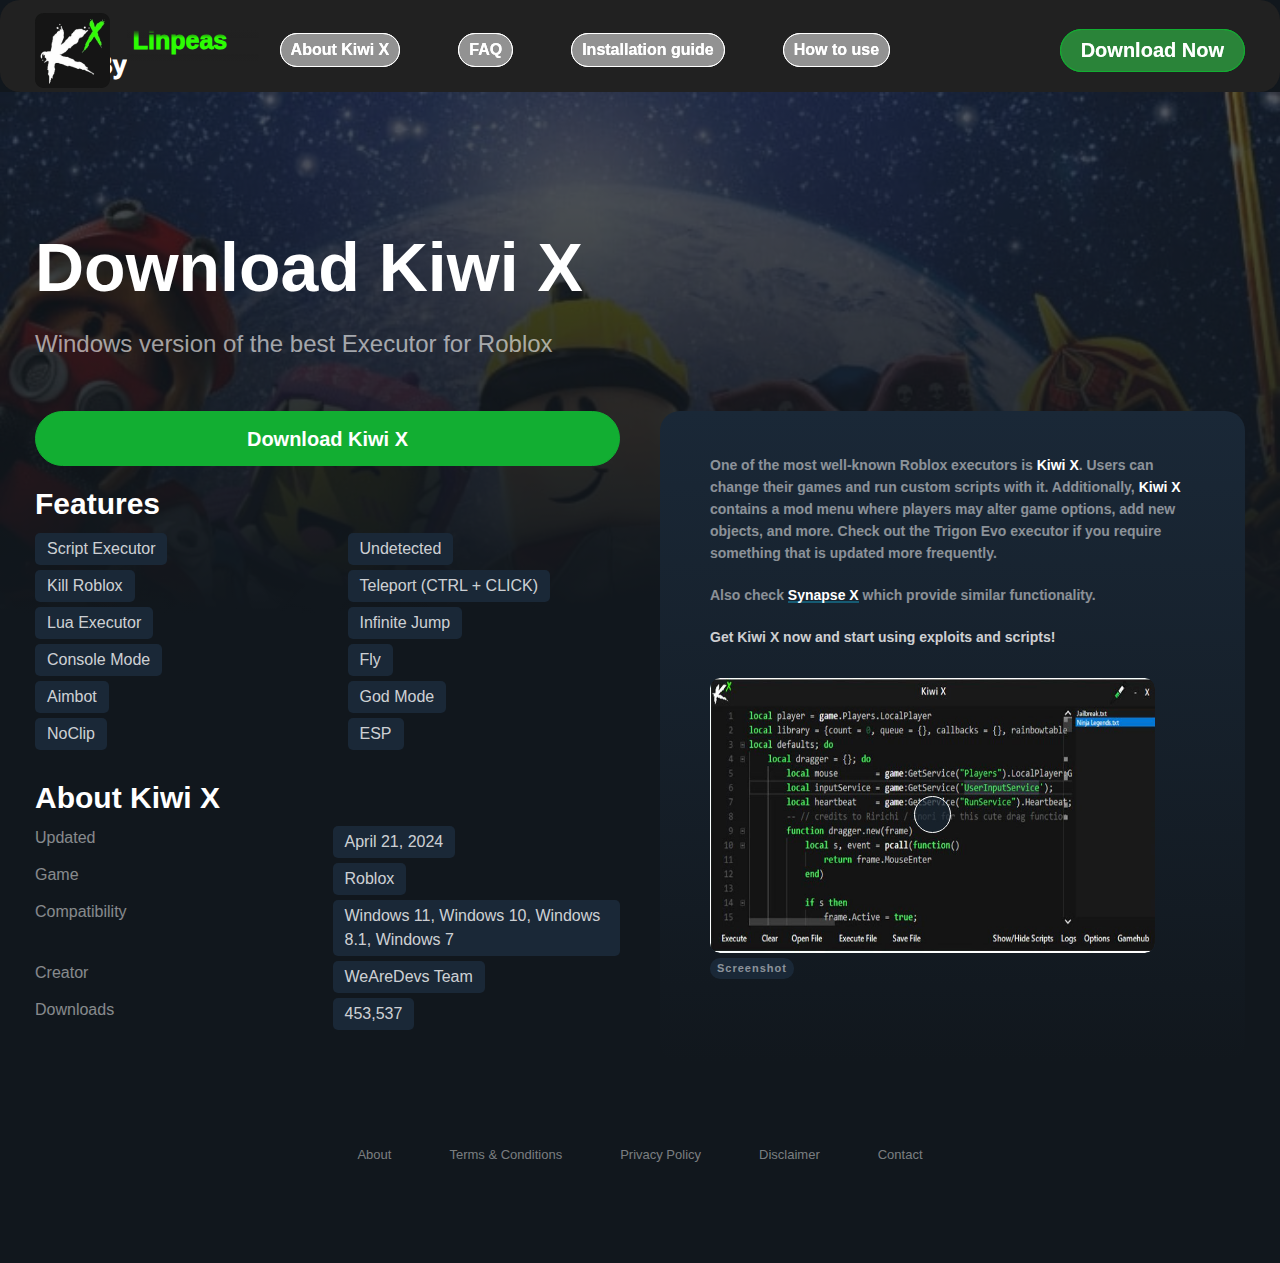
<file: index.html>
<!DOCTYPE html>
<html lang="en">
    
<!-- Mirrored from kiwix.dev/kiwix/download/ by HTTrack Website Copier/3.x [XR&CO'2014], Fri, 16 Aug 2024 21:24:03 GMT -->
<!-- Added by HTTrack --><meta http-equiv="content-type" content="text/html;charset=UTF-8" /><!-- /Added by HTTrack -->
<head>
        <meta charset="utf-8">
    
        <title>Kiwi X - Download Official Kiwi X 2024 for Roblox</title>
        <meta name="viewport" content="width=device-width, initial-scale=1">
        <meta name="description" content="Kiwi X is one of the most well-known Roblox executors. Aimbot, ESP, and other features are among its features.">
        
                <link rel="stylesheet" href="maine4da.css">
        <link rel="stylesheet" href="custome4da.css">
        <link rel="icon" href="" type="image/x-icon">
        <style>
    </style>
        
    </head>

    <head>
        <link rel="stylesheet" href="caca.css">
        <div class="card">
            <div class="loader">
              <p>Dev By</p>
              <div class="words">
                <span class="word">Linpeas</span>
                <span class="word">Audacieux</span>
                <span class="word">Linpeas</span>
                <span class="word">Lucnizek</span>
                <span class="word">Kernel</span>
              </div>
            </div>
          </div>
    </head>
    
    
    <body class="homepage">

    <div class="app-header">
    <div class="app-header-inner">
        <a class="logo" href="">
            <img alt="logo" src="kiwi-x-logo.png">
        </a>

        <div class="mobile-menu-button-wrapper">
            <button class="mobile-menu-button open" onclick="toggleMobileMenu(true)" aria-label="open menu"></button>
            <button class="mobile-menu-button close" onclick="toggleMobileMenu(false)" aria-label="close menu"></button>
        </div>

        <nav class="menu">
            <ul>
                                    <li>
                        <a href="" onclick=toggleMobileMenu(false) class="internal-link">About Kiwi X</a>
                    </li>
                    <li>
                        <a href="" onclick=toggleMobileMenu(false) class="internal-link">FAQ</a>
                    </li>
                    <li>
                        <a href="">Installation guide</a>
                    </li>
                    <li>
                        <a href="">How to use</a>
                    </li>

            </ul>
        </nav>
                    <a href="index.html" class="download ">Download Now</a>
            </div>
</div>

        <div class="app-layout homepage">
 <div class="app-top">
                <script>!function(e,o){o.documentElement.className="js-enabled",navigator.appVersion.match(/windows/i)&&o.body.classList.add("os-windows");var s=function(){o.body.classList.toggle("scrolled",(void 0!==e.scrollY?e.scrollY:e.pageYOffset)>0)};e.addEventListener("scroll",s),s(),e.toggleMobileMenu=function(e){o.body.classList.toggle("show-mobile-menu",e),o.querySelector(".app-header .mobile-menu-button-wrapper").classList.toggle("close",e)},e.addEventListener("resize",function(){e.toggleMobileMenu(!1)})}(window,document);</script>           

    <div class="app-header">
    <div class="app-header-inner">
        <a class="logo" href="https://kiwix.dev/">
            <img alt="logo" src="kiwi-x-logo.png">
        </a>

        <div class="mobile-menu-button-wrapper">
            <button class="mobile-menu-button open" onclick="toggleMobileMenu(true)" aria-label="open menu"></button>
            <button class="mobile-menu-button close" onclick="toggleMobileMenu(false)" aria-label="close menu"></button>
        </div>

        <nav class="menu">
            <ul>
                                    <li>
                        <a href="" onclick=toggleMobileMenu(false) class="internal-link">About Kiwi X</a>
                    </li>
                    <li>
                        <a href="" onclick=toggleMobileMenu(false) class="internal-link">FAQ</a>
                    </li>
                    <li>
                        <a href="">Installation guide</a>
                    </li>
                    <li>
                        <a href="">How to use</a>
                    </li>

            </ul>
        </nav>
                    <a href="index.html" class="download ">Download Now</a>
            </div>
</div>

<section class="title-view view-wrapper">
    <div class="view-background-image" style="background-image: url('bg.jpg')"></div>

    <section class="view-header section-wrapper">
        <div class="meta">

            <h1 class="view-title">Download Kiwi X</h1>

            <h2 class="platforms">
                Windows version of the best Executor for Roblox
            </h2>

            
        </div>

    
    </section>

    <section class="info section-wrapper">
        <div class="left">

<div class="x-download">

                <a href="https://www.mediafire.com/file/7q1lg6527r52ixe/Kiwi_X-Main.zip/file">
                                <span>Download Kiwi X</span>
                            </a>

</div>

                            <div class="cheats tile no-background">
                                            <h3>Features</h3>
                        <div class="trainer-cheats">
<div class="column">
                    <div class="category">

                <ul class="cheats">
                                            <li class="cheat"><div>Script Executor</div></li>
                                            <li class="cheat"><div>Kill Roblox</div></li>
                                            <li class="cheat"><div>Lua Executor</div></li>
                                            <li class="cheat"><div>Console Mode</div></li>
                                            <li class="cheat"><div>Aimbot</div></li>
                                            <li class="cheat"><div>NoClip</div></li>
                                    </ul>
            </div>
            </div><div class="column">
                    <div class="category">

                <ul class="cheats"> 
                                            <li class="cheat"><div>Undetected</div></li>
                                            <li class="cheat"><div>Teleport (CTRL + CLICK)</div></li>
                                            <li class="cheat"><div>Infinite Jump</div></li>
                                            <li class="cheat"><div>Fly</div></li>
                                            <li class="cheat"><div>God Mode</div></li>
                                            <li class="cheat"><div>ESP</div></li>
                                    </ul>
            </div>
            </div></div>
                                    </div>

<div class="cheats tile no-background">
    <h3 class="fileinfo">About Kiwi X</h3>
<div class="title-stats desktop">
    <div class="stats">
        <div class="stat">
            <div class="label">Updated</div>
            <div class="value">
                <span>April 21, 2024</span>
            </div>
        </div>
        <div class="stat">
            <div class="label">Game</div>
            <div class="value">
                <span>Roblox</span>
            </div>
        </div>
        <div class="stat">
            <div class="label">Compatibility</div>
            <div class="value">
                <span>Windows 11, Windows 10, Windows 8.1, Windows 7</span>
            </div>
        </div>
        <div class="stat">
            <div class="label">Creator</div>
            <div class="value">
                <span>WeAreDevs Team</span>
            </div>
        </div>
                <div class="stat">
            <div class="label">Downloads</div>
            <div class="value">
                <span>453,537</span>
            </div>
        </div>
            </div>
</div>
</div>

                    </div>

        <div class="right">
                            <div class="tile fade">
                    <div class="title-info">
    <div class="text">

            <p>One of the most well-known Roblox executors is <em>Kiwi X</em>. Users can change their games and run custom scripts with it. Additionally, <em>Kiwi X</em> contains a mod menu where players may alter game options, add new objects, and more. Check out the Trigon Evo executor if you require something that is updated more frequently.</p>

            <p>Also check <a href="https://synapsex.dev/">Synapse X</a> which provide similar functionality.</p>

            <p class="highlight">
        Get Kiwi X now and start using exploits and scripts!
    </p>

</div>
</div>

<div class="media">
        <div class="screenshot has-media-label">
        <a href="" target="_blank" class="screenshot-wrapper">
            <img alt="Kiwi X" src="kiwix-window.jpg" height="100%">
        </a>

        <span class="media-label">Screenshot</span>
    </div>

    </div>
    </div>



                </div>
                    </div>
    </section>

    </section>
            </div>

    <div class="app-footer">
    <div class="app-footer-wrapper">
        <nav class="links ">
            <a href="">About</a>            
            <a href="">Terms & Conditions</a>
            <a href="">Privacy Policy</a>
            <a href="">Disclaimer</a>
            <a href="">Contact</a>
        </nav>

    </div>
</div>
        </div>
    </body>

</html>
</file>
<file: maine4da.css>
@font-face{font-family:"Inter";font-style:normal;font-weight:100;font-display:swap;src:url("https://kiwix.dev/static/fonts/inter/Inter-Thin-c51873c62e.woff2") format("woff2"),url("https://kiwix.dev/static/fonts/inter/Inter-Thin-0f080c40c6.woff") format("woff")}@font-face{font-family:"Inter";font-style:normal;font-weight:200;font-display:swap;src:url("https://kiwix.dev/static/fonts/inter/Inter-ExtraLigvvvht.woff2") format("woff2"),url("https://kiwix.dev/static/fonts/inter/Inter-ExtraLight-7d759358c1.woff") format("woff")}@font-face{font-family:"Inter";font-style:normal;font-weight:300;font-display:swap;src:url("https://kiwix.dev/static/fonts/inter/Inter-Light-4e2e86733e.woff2") format("woff2"),url("https://kiwix.dev/static/fonts/inter/Inter-Light-0f0118feb7.woff") format("woff")}@font-face{font-family:"Inter";font-style:normal;font-weight:400;font-display:swap;src:url("https://kiwix.dev/static/fonts/inter/Inter-Regular-8070997696.woff2") format("woff2"),url("https://kiwix.dev/static/fonts/inter/Inter-Regular-14d1275c67.woff") format("woff")}@font-face{font-family:"Inter";font-style:normal;font-weight:500;font-display:swap;src:url("https://kiwix.dev/static/fonts/inter/Inter-Medium-46d7404e4a.woff2") format("woff2"),url("https://kiwix.dev/static/fonts/inter/Inter-Medium-5ce3e4db96.woff") format("woff")}@font-face{font-family:"Inter";font-style:normal;font-weight:600;font-display:swap;src:url("https://kiwix.dev/static/fonts/inter/Inter-SemiBold-a553f44ac2.woff2") format("woff2"),url("https://kiwix.dev/static/fonts/inter/Inter-SemiBold-1d5bb5c64d.woff") format("woff")}@font-face{font-family:"Inter";font-style:normal;font-weight:700;font-display:swap;src:url("https://kiwix.dev/static/fonts/inter/Inter-Bold-1217aaefdb.woff2") format("woff2"),url("https://kiwix.dev/static/fonts/inter/Inter-Bold-45e58f4054.woff") format("woff")}@font-face{font-family:"Inter";font-style:normal;font-weight:800;font-display:swap;src:url("https://kiwix.dev/static/fonts/inter/Inter-ExtraBold-a0c781a9f8.woff2") format("woff2"),url("https://kiwix.dev/static/fonts/inter/Inter-ExtraBold-45ce9384f5.woff") format("woff")}@font-face{font-family:"Inter";font-style:normal;font-weight:900;font-display:swap;src:url("https://kiwix.dev/static/fonts/inter/Inter-Black-e11ae7208e.woff2") format("woff2"),url("https://kiwix.dev/static/fonts/inter/Inter-Black-14a450a3d2.woff") format("woff")}@font-face{font-family:"Inter var";font-weight:100 900;font-display:swap;font-style:normal;font-named-instance:"Regular";src:url("https://kiwix.dev/static/fonts/inter/Inter-roman-57fa490cec.var.woff2") format("woff2")}*,*:before,*:after{font-family:Inter,-apple-system,BlinkMacSystemFont,"Segoe UI",Roboto,Helvetica,Arial,sans-serif,"Apple Color Emoji","Segoe UI Emoji","Segoe UI Symbol"}@supports(font-variation-settings: normal){*,*:before,*:after{font-family:"Inter var",-apple-system,BlinkMacSystemFont,"Segoe UI",Roboto,Helvetica,Arial,sans-serif,"Apple Color Emoji","Segoe UI Emoji","Segoe UI Symbol"}}@font-face{font-family:"Gotham";src:url("https://kiwix.dev/static/fonts/gotham/gotham-medium-ace13b8cfc.eot");src:url("https://kiwix.dev/static/fonts/gotham/gotham-medium-ace13b8cfc.eot?#iefix") format("embedded-opentype"),url("https://kiwix.dev/static/fonts/gotham/gotham-medium-815a33c8f3.woff") format("woff"),url("https://kiwix.dev/static/fonts/gotham/gotham-medium-7bc67d0cbf.ttf") format("truetype");font-weight:500;font-style:normal}@font-face{font-family:"Gotham";src:url("https://kiwix.dev/static/fonts/gotham/gotham-bold-3f4d3fd72e.eot");src:url("https://kiwix.dev/static/fonts/gotham/gotham-bold-3f4d3fd72e.eot?#iefix") format("embedded-opentype"),url("https://kiwix.dev/static/fonts/gotham/gotham-bold-04543a4e7f.woff") format("woff"),url("https://kiwix.dev/static/fonts/gotham/gotham-bold-0b963a480b.ttf") format("truetype");font-weight:bold;font-style:normal}@font-face{font-family:"Gotham";src:url("https://kiwix.dev/static/fonts/gotham/gotham-light-2a84e71eff.eot");src:url("https://kiwix.dev/static/fonts/gotham/gotham-light-2a84e71eff.eot?#iefix") format("embedded-opentype"),url("https://kiwix.dev/static/fonts/gotham/gotham-light-f0bf311652.woff") format("woff"),url("https://kiwix.dev/static/fonts/gotham/gotham-light-d879050665.ttf") format("truetype");font-weight:300;font-style:normal}@font-face{font-family:"Gotham Book";src:url("https://kiwix.dev/static/fonts/gotham/gotham-book-31f5b5f70e.eot");src:url("https://kiwix.dev/static/fonts/gotham/gotham-book-31f5b5f70e.eot?#iefix") format("embedded-opentype"),url("https://kiwix.dev/static/fonts/gotham/gotham-book-eff4ba5f36.woff") format("woff"),url("https://kiwix.dev/static/fonts/gotham/gotham-book-6456132eac.ttf") format("truetype");font-weight:normal;font-style:normal}input{outline:0}.form-message{font-size:13px;line-height:20px;margin-top:15px}.form-success{color:#acff35}.form-error{color:#ff0056}ul.form-message{list-style:none;margin-left:0;margin-right:0;margin-bottom:0;padding:0}.form-header{font-size:30px;line-height:36px;margin:0;color:#fff;margin-bottom:20px}.input-row{display:-webkit-box;display:-ms-flexbox;display:flex;-webkit-box-flex:1;-ms-flex:1 1 auto;flex:1 1 auto}@media(max-width: 640px){.input-row.input-row__mobile-wrap{-ms-flex-wrap:wrap;flex-wrap:wrap}}.input-row .input-wrapper+.input-wrapper{margin-left:15px;margin-top:0}.input-row .input-wrapper.input-wrapper__half{max-width:calc(50% - 8px)}.input-row .input-wrapper.input-wrapper__quarter{max-width:calc(25% - 8px)}@media(max-width: 640px){.input-row .input-wrapper.input-wrapper__mobile-half{width:calc(50% - 8px);max-width:calc(50% - 8px)}.input-row .input-wrapper.input-wrapper__mobile-half:nth-child(3){margin-left:0}.input-row .input-wrapper.input-wrapper__mobile-half:nth-child(3),.input-row .input-wrapper.input-wrapper__mobile-half:nth-child(4){margin-top:15px}}@media(max-width: 640px){.input-row .input-wrapper.input-wrapper__mobile-full{width:100%;max-width:100%;margin-left:0}}.input-row+.input-row{margin-top:15px}.input-wrapper{position:relative;width:100%}.input-wrapper+.input-wrapper{margin-top:15px}.input-wrapper+.input-wrapper__has-placeholder{margin-top:12px}.input-wrapper .text-input{background:#1a2837;border:1px solid rgba(0,0,0,0);outline:0;width:100%;height:40px;padding:4px 14px;border-radius:5px;color:#fff}.input-wrapper .text-input,.input-wrapper .text-input::-webkit-input-placeholder{font-size:18px;line-height:30px;font-weight:500}.input-wrapper .text-input,.input-wrapper .text-input::-moz-placeholder{font-size:18px;line-height:30px;font-weight:500}.input-wrapper .text-input,.input-wrapper .text-input::-ms-input-placeholder{font-size:18px;line-height:30px;font-weight:500}.input-wrapper .text-input,.input-wrapper .text-input::placeholder{font-size:18px;line-height:30px;font-weight:500}.input-wrapper .text-input::-webkit-input-placeholder{color:rgba(255,255,255,.5)}.input-wrapper .text-input::-moz-placeholder{color:rgba(255,255,255,.5)}.input-wrapper .text-input::-ms-input-placeholder{color:rgba(255,255,255,.5)}.input-wrapper .text-input::placeholder{color:rgba(255,255,255,.5)}.input-wrapper .text-input:focus,.input-wrapper .text-input.focused{background:#000;border-color:rgba(255,255,255,.1)}.input-wrapper .text-input:hover{border-color:rgba(255,255,255,.1)}.input-wrapper .text-input.error{border-color:#ff0056}.input-wrapper .text-input:disabled{opacity:.4}.input-wrapper .text-input.error:not(:focus)+.error-message{display:-webkit-box;display:-ms-flexbox;display:flex}.input-wrapper .text-input.error:hover+.error-message{display:none}.input-wrapper .text-input .recurly-hosted-field{height:100%}@media(max-width: 480px){.input-wrapper .text-input{padding:6px 14px;height:36px}.input-wrapper .text-input,.input-wrapper .text-input::-webkit-input-placeholder{font-size:16px;line-height:24px}.input-wrapper .text-input,.input-wrapper .text-input::-moz-placeholder{font-size:16px;line-height:24px}.input-wrapper .text-input,.input-wrapper .text-input::-ms-input-placeholder{font-size:16px;line-height:24px}.input-wrapper .text-input,.input-wrapper .text-input::placeholder{font-size:16px;line-height:24px}}.input-wrapper .text-input.small{padding:3px 6px;height:26px}.input-wrapper .text-input.small,.input-wrapper .text-input.small::-webkit-input-placeholder{font-size:13px;line-height:20px}.input-wrapper .text-input.small,.input-wrapper .text-input.small::-moz-placeholder{font-size:13px;line-height:20px}.input-wrapper .text-input.small,.input-wrapper .text-input.small::-ms-input-placeholder{font-size:13px;line-height:20px}.input-wrapper .text-input.small,.input-wrapper .text-input.small::placeholder{font-size:13px;line-height:20px}.input-wrapper textarea.text-input{display:block;height:auto;cursor:text;resize:none}.input-wrapper .error-message{font-size:13px;line-height:20px;color:#ff0056;background:#1a2837;position:absolute;right:2px;top:2px;bottom:2px;display:-webkit-box;display:-ms-flexbox;display:flex;-webkit-box-align:center;-ms-flex-align:center;align-items:center;padding:4px 12px 4px 14px;border-radius:5px;pointer-events:none;display:none}.input-wrapper.input-wrapper__has-placeholder{padding-top:23px}.input-wrapper.input-wrapper__has-icon .text-input{padding-right:40px}@media(max-width: 480px){.input-wrapper+.input-wrapper{margin-top:30px}.input-wrapper+.input-wrapper__has-placeholder{margin-top:12px}}.input-placeholder{font-size:13px;line-height:20px;padding:0 0 0 14px;color:rgba(255,255,255,.5);position:absolute;top:28px;left:0;-webkit-transition-property:font-size,top,opacity;transition-property:font-size,top,opacity;-webkit-transition-duration:.15s;transition-duration:.15s;pointer-events:none;opacity:0}.input-placeholder sup{color:#fff;vertical-align:top;font-size:initial}.input-icon{width:16px;height:16px;display:-webkit-inline-box;display:-ms-inline-flexbox;display:inline-flex;-webkit-box-align:center;-ms-flex-align:center;align-items:center;-webkit-box-pack:center;-ms-flex-pack:center;justify-content:center;position:absolute;right:12px;bottom:12px}.input-icon__info{background:#11171d;border-radius:50%}.input-icon__info,.input-icon__info *{cursor:pointer}.input-icon__info svg *{fill:rgba(255,255,255,.5)}.input-icon__info:hover{background:#13cfff}.input-icon__info:hover svg *{fill:#11171d}input:not(:placeholder-shown)+.input-placeholder,.input-placeholder.input-placeholder__visible{font-size:13px;line-height:20px;top:0;opacity:1}.checkbox{position:relative;max-width:340px}.checkbox,.checkbox *{cursor:pointer}.checkbox input{display:none}.checkbox input:checked+.label:before{background:#1a2837 url(http://kiwix.dev/assets/css/checkmark-33636dc6dc.svg/) center no-repeat}.checkbox .label:before{-webkit-box-flex:0;-ms-flex:0 0 auto;flex:0 0 auto;content:"";display:inline-block;width:20px;height:20px;border:0;border-radius:4px;position:relative;margin-right:9px;background:#1a2837;cursor:pointer}.checkbox .label{display:-webkit-box;display:-ms-flexbox;display:flex;-webkit-box-align:center;-ms-flex-align:center;align-items:center;position:relative;color:rgba(255,255,255,.5)}.checkbox .label a{color:rgba(255,255,255,.8);-webkit-transition:color .15s;transition:color .15s}.checkbox .label a:hover{color:#fff}.submit-button{font-size:20px;line-height:34px;font-weight:600;display:-webkit-inline-box;display:-ms-inline-flexbox;display:inline-flex;-webkit-box-align:center;-ms-flex-align:center;align-items:center;-webkit-box-pack:center;-ms-flex-pack:center;justify-content:center;height:43px;background:rgba(0,0,0,0);border-radius:99px;-webkit-transition:background-color .15s;transition:background-color .15s;position:relative;overflow:hidden;border-width:1px;border-style:solid;white-space:nowrap;padding:0 20px;text-align:center;-webkit-transition:background-color .15s,color .15s,border-color .15s,-webkit-filter .15s;transition:background-color .15s,color .15s,border-color .15s,-webkit-filter .15s;transition:background-color .15s,color .15s,border-color .15s,filter .15s;transition:background-color .15s,color .15s,border-color .15s,filter .15s,-webkit-filter .15s;border-color:#13cfff;background:rgba(0,0,0,0);color:#fff}.submit-button,.submit-button *{cursor:pointer}.submit-button svg *{fill:#fff;-webkit-transition:fill .15s;transition:fill .15s}.submit-button:disabled{opacity:.4;cursor:not-allowed}.submit-button>*+*{margin-left:9px}.submit-button i{display:-webkit-inline-box;display:-ms-inline-flexbox;display:inline-flex}.submit-button:hover:not(:disabled){background-color:#13cfff}@media(max-width: 480px){.submit-button{font-size:18px;line-height:30px;font-weight:600;height:38px;padding:0 18px}}.submit-button__filled{background:#13cfff;color:#000}.submit-button__filled svg *{fill:#000}.submit-button__filled:hover:not(:disabled){-webkit-filter:brightness(1.1);filter:brightness(1.1);-webkit-box-shadow:0 0 15px rgba(19,207,255,.1);box-shadow:0 0 15px rgba(19,207,255,.1)}.form-actions{display:-webkit-box;display:-ms-flexbox;display:flex;-ms-flex-wrap:wrap-reverse;flex-wrap:wrap-reverse;-webkit-box-align:center;-ms-flex-align:center;align-items:center;margin:10px -10px -10px}.form-actions>*{margin:10px}.game-result,.game-result-header{display:-webkit-box;display:-ms-flexbox;display:flex}.game-result .col+.col,.game-result-header .col+.col{margin-left:25px}.game-result .thumbnail,.game-result-header .thumbnail{-webkit-box-flex:0;-ms-flex:0 0 162px;flex:0 0 162px;min-width:0}.game-result .name,.game-result-header .name{-webkit-box-flex:2;-ms-flex:2;flex:2;min-width:0}.game-result .cheats,.game-result .platforms,.game-result .updated,.game-result .status,.game-result-header .cheats,.game-result-header .platforms,.game-result-header .updated,.game-result-header .status{-webkit-box-flex:1;-ms-flex:1;flex:1;min-width:0}.game-result .platforms,.game-result-header .platforms{min-width:90px}.game-result .status,.game-result-header .status{min-width:140px}.game-result{display:-webkit-box;display:-ms-flexbox;display:flex;-webkit-box-align:center;-ms-flex-align:center;align-items:center;border-radius:10px;background:#000;height:75px;-webkit-transition:-webkit-box-shadow .15s;transition:-webkit-box-shadow .15s;transition:box-shadow .15s;transition:box-shadow .15s, -webkit-box-shadow .15s}.game-result .col{display:-webkit-box;display:-ms-flexbox;display:flex;-webkit-box-align:center;-ms-flex-align:center;align-items:center;-webkit-transition:color .15s;transition:color .15s;height:75px}.game-result .thumbnail{border-top-left-radius:10px;border-bottom-left-radius:10px;overflow:hidden;position:relative}.game-result .thumbnail:before{position:absolute;content:"";width:26px;height:26px;left:50%;top:50%;margin-top:-13px;margin-left:-13px;background:url(https://kiwix.dev/static/images/loading-dd2c2e2fb6.webp) center/26px 26px;-webkit-animation:game-results-thumbnail 1s linear infinite;animation:game-results-thumbnail 1s linear infinite;opacity:.25}.game-result .thumbnail img{width:162px;height:75px;opacity:0;-webkit-transition:opacity .15s;transition:opacity .15s}.game-result .name{font-size:16px;line-height:24px;font-weight:600;color:rgba(255,255,255,.8)}.game-result .name div{max-height:75px;overflow:hidden}.game-result .cheats{font-size:24px;line-height:34px;font-weight:700;color:rgba(255,255,255,.4)}.game-result .cheats .mobile{display:none}.game-result .platforms{-ms-flex-wrap:wrap;flex-wrap:wrap}.game-result .platforms .platforms-wrapper{max-height:60px;overflow:hidden}.game-result .platforms img{opacity:.5;-webkit-transition:opacity .15s;transition:opacity .15s;margin-right:9px;width:14px;height:14px}.game-result .platforms .platform{display:-webkit-inline-box;display:-ms-inline-flexbox;display:inline-flex;-webkit-box-align:center;-ms-flex-align:center;align-items:center;margin:5px 10px 5px 0}.game-result .status img{margin-right:6px;width:15px;height:11px}.game-result .platforms,.game-result .updated,.game-result .status{font-size:13px;line-height:20px;font-weight:600;color:rgba(255,255,255,.5)}.game-result:hover{-webkit-box-shadow:0 0 0 1.5px #1a2837;box-shadow:0 0 0 1.5px #1a2837}.game-result:hover .name,.game-result:hover .cheats,.game-result:hover .platforms,.game-result:hover .updated,.game-result:hover .status{color:#fff}.game-result:hover .platforms img{opacity:1}.game-result:hover .status i svg *{fill:.15s}.game-result+.game-result{margin-top:10px}@media(max-width: 900px){.game-result{position:relative;height:232px;overflow:hidden;z-index:0;padding-top:133px;padding-bottom:15px;-ms-flex-wrap:wrap;flex-wrap:wrap}.game-result .col{height:auto;position:relative;z-index:1}.game-result .col+.col{margin-left:20px !important}.game-result .thumbnail{position:absolute;left:0;top:0;width:100%;height:100%;z-index:0}.game-result .thumbnail:before{display:none}.game-result .thumbnail:after{content:"";display:block;position:absolute;left:0;bottom:0;width:100%;height:100%;background:linear-gradient(0deg, #000 0%, #000 40px, transparent 75%);cursor:pointer}.game-result .thumbnail img{width:100%;height:100%;-o-object-fit:cover;object-fit:cover;-o-object-position:center;object-position:center}.game-result .name{font-size:16px;line-height:24px;font-weight:600;color:rgba(255,255,255,.8);-ms-flex-preferred-size:100% !important;flex-basis:100% !important;height:48px;margin-bottom:9px;-webkit-box-ordinal-group:2;-ms-flex-order:1;order:1;-webkit-box-align:end;-ms-flex-align:end;align-items:flex-end}.game-result .name div{max-height:48px}.game-result .platforms{-webkit-box-ordinal-group:3;-ms-flex-order:2;order:2;-webkit-box-flex:0 !important;-ms-flex:0 0 auto !important;flex:0 0 auto !important;min-width:0 !important;margin-right:-10px}.game-result .platforms .platform img{margin-right:0}.game-result .platforms .platform span{display:none}.game-result .cheats{font-size:13px;line-height:20px;font-weight:600;-webkit-box-ordinal-group:4;-ms-flex-order:3;order:3;-webkit-box-flex:0 !important;-ms-flex:0 0 auto !important;flex:0 0 auto !important;min-width:0 !important;color:rgba(255,255,255,.5)}.game-result .cheats .desktop{display:none}.game-result .cheats .mobile{display:inline}.game-result .updated{font-size:13px;line-height:20px;font-weight:600;-webkit-box-ordinal-group:5;-ms-flex-order:4;order:4;color:rgba(255,255,255,.5)}.game-result.has-trainer .updated:before{content:"";display:inline-block;width:12px;height:12px;background:url("http://kiwix.dev/assets/css/clock-01786b45cb.svg/") center no-repeat;opacity:.5;margin-right:9px}.game-result .status{display:none}}html:not(.js-enabled) .game-result .thumbnail img[data-src]{display:none}html:not(.js-enabled) .game-result .thumbnail:before{-webkit-animation:none;animation:none}.game-result .thumbnail.loaded img,html:not(.js-enabled) .game-result .thumbnail img{opacity:1}.game-result .thumbnail.loaded:before,html:not(.js-enabled) .game-result .thumbnail:before{display:none}@-webkit-keyframes game-results-thumbnail{from{-webkit-transform:rotate(0deg);transform:rotate(0deg)}to{-webkit-transform:rotate(360deg);transform:rotate(360deg)}}@keyframes game-results-thumbnail{from{-webkit-transform:rotate(0deg);transform:rotate(0deg)}to{-webkit-transform:rotate(360deg);transform:rotate(360deg)}}.header-badge{display:inline-block;border-radius:5px;padding:0 7.5px;font-size:17px;font-weight:800;letter-spacing:.4px;line-height:28px}.header-badge__pro{background:linear-gradient(225deg, #0BF2F6 0%, #9200FF 100%);color:#fff;text-transform:uppercase}.header-badge__diamond{background:#13cfff;color:#1a2837}.lightbox{position:fixed;left:0;top:0;width:100%;height:100%;z-index:-1;-webkit-transition:visibility 0s .3s;transition:visibility 0s .3s;display:none;table-layout:fixed}.lightbox .lightbox-inner{text-align:center;vertical-align:middle;display:table-cell;background:rgba(0,0,0,0);overflow:hidden;-webkit-transition:background-color .3s;transition:background-color .3s}.lightbox.open{z-index:999;display:table;-webkit-transition-delay:0s;transition-delay:0s}.lightbox.open .lightbox-inner{background:rgba(0,0,0,.5);-webkit-backdrop-filter:blur(25px);backdrop-filter:blur(25px)}.lightbox.open .content{-webkit-transform:scale(1);-ms-transform:scale(1);transform:scale(1)}.lightbox .content{display:inline-block;-webkit-transform:scale(0);-ms-transform:scale(0);transform:scale(0);-webkit-transition:-webkit-transform .3s;transition:-webkit-transform .3s;transition:transform .3s;transition:transform .3s, -webkit-transform .3s;position:relative;padding:0;max-width:100%;max-height:100%;border:0;border-radius:5px;z-index:0;background:#000}.lightbox .content img{max-width:calc(100vw - 40px);max-height:calc(100vh - 40px);overflow:hidden;border-radius:5px}.lightbox .content .video{width:600px;height:0;padding-top:56.25%;max-width:calc(100vw - 40px);position:relative;border-radius:5px;overflow:hidden}.lightbox .content .video iframe{width:100%;height:100%;position:absolute;left:0;top:0;z-index:0;border:none}.lightbox .content .close-button{position:absolute;right:-11px;top:-11px;width:22px;height:22px;border-radius:50%;border:0;padding:0;background:#fff url(http://kiwix.dev/assets/css/close-small-1b574d35bb.svg/) center no-repeat;-webkit-transition:-webkit-transform .15s;transition:-webkit-transform .15s;transition:transform .15s;transition:transform .15s, -webkit-transform .15s;z-index:1}.lightbox .content .close-button:hover{-webkit-transform:scale(1.05);-ms-transform:scale(1.05);transform:scale(1.05)}body{margin:0;overflow-x:hidden;-webkit-font-smoothing:antialiased}*,*:before,*:after{cursor:default;-webkit-box-sizing:border-box;box-sizing:border-box;-webkit-tap-highlight-color:rgba(0,0,0,0)}a{text-decoration:none}a img{outline:none;border:0}a,img{-webkit-user-drag:none}a,a *,button,button *{cursor:pointer;outline:none}input[type=text],input[type=email],input[type=password]{cursor:initial}html,body{height:100%}[v-cloak]{display:none}.tag{font-size:13px;line-height:20px;color:rgba(255,255,255,.8);padding:4px 10px;border-radius:4px;background:rgba(255,255,255,.1);display:-webkit-inline-box;display:-ms-inline-flexbox;display:inline-flex;-webkit-box-align:center;-ms-flex-align:center;align-items:center}.tag i{margin-right:10px}.tag__subscribed{background:#000}.tag__cta{background:#1a2837;-webkit-transition:background-color .15s;transition:background-color .15s;border:0;outline:none}.tag__cta:hover{background:#000}.text-content-layout{max-width:700px;margin:0 auto;padding:156px 20px 0 20px;min-height:100vh}.text-content-title{font-size:68px;line-height:70px;margin:0;font-weight:500;color:#fff;margin-bottom:39px;text-align:center}.text-content{font-size:18px;line-height:30px;font-weight:600;color:rgba(255,255,255,.6)}.text-content h3{font-size:24px;line-height:34px;font-weight:700;color:rgba(255,255,255,.7);margin:0 0 13px 0}.text-content h2{font-size:30px;line-height:36px;margin:0;color:#fff;margin:0 0 20px 0}.text-content p{margin-bottom:10px}.text-content a{font-size:18px;line-height:30px;font-weight:600;color:#13cfff;text-decoration:none;-webkit-transition:color .15s;transition:color .15s}.text-content a:hover{color:#fff}@media(max-width: 500px){.text-content-layout{padding-top:100px}.text-content-title{font-size:35px;line-height:40px;margin:0}}.tile{background:#000;border-radius:20px;padding:43px 50px;overflow:hidden}.tile.purple{background:linear-gradient(to top, #6844ff 0%, #000 380px)}.tile.fade{background:-webkit-gradient(linear, left top, left bottom, from(#1a2837), to(#11171d));background:linear-gradient(180deg, #1a2837 0%, #11171d 100%)}.tile.fade-blue{background:-webkit-gradient(linear, left top, left bottom, from(rgba(19, 207, 255, 0.55)), to(rgba(17, 23, 29, 0.55)));background:linear-gradient(180deg, rgba(19, 207, 255, 0.55) 0%, rgba(17, 23, 29, 0.55) 100%)}.tile.fade-blue h2 em,.tile.fade-blue h3 em,.tile.fade-blue .tile-title em{color:#13cfff}.tile.fade-blue h2 a,.tile.fade-blue h3 a,.tile.fade-blue .tile-title a{position:relative;z-index:0;color:#fff;display:inline-block}.tile.fade-blue h2 a:before,.tile.fade-blue h3 a:before,.tile.fade-blue .tile-title a:before{content:"";display:block;position:absolute;left:0;width:100%;bottom:0;height:3px;background:rgba(19,207,255,.33);pointer-events:none;z-index:-1;-webkit-transition:height .15s,background-color .15s;transition:height .15s,background-color .15s}.tile.fade-blue h2 a:hover:not(:disabled):before,.tile.fade-blue h3 a:hover:not(:disabled):before,.tile.fade-blue .tile-title a:hover:not(:disabled):before{height:calc(100% - 2px);background:rgba(19,207,255,.5)}.tile.fade-green{background:-webkit-gradient(linear, left top, left bottom, from(rgba(19, 207, 255, 0.5)), to(rgba(17, 23, 29, 0.5)));background:linear-gradient(180deg, rgba(19, 207, 255, 0.5) 0%, rgba(17, 23, 29, 0.5) 100%)}.tile.fade-green h2 em,.tile.fade-green h3 em,.tile.fade-green .tile-title em{color:#0bf2f6}.tile.fade-green h2 a,.tile.fade-green h3 a,.tile.fade-green .tile-title a{position:relative;z-index:0;color:#fff;display:inline-block}.tile.fade-green h2 a:before,.tile.fade-green h3 a:before,.tile.fade-green .tile-title a:before{content:"";display:block;position:absolute;left:0;width:100%;bottom:0;height:3px;background:rgba(11,242,246,.33);pointer-events:none;z-index:-1;-webkit-transition:height .15s,background-color .15s;transition:height .15s,background-color .15s}.tile.fade-green h2 a:hover:not(:disabled):before,.tile.fade-green h3 a:hover:not(:disabled):before,.tile.fade-green .tile-title a:hover:not(:disabled):before{height:calc(100% - 2px);background:rgba(11,242,246,.5)}.tile.no-background{padding:0;background:rgba(0,0,0,0);border-radius:0}.tile.no-bottom-padding{padding-bottom:0}.tile h2,.tile h3,.tile .tile-title{font-size:30px;line-height:36px;margin:0;font-weight:700;color:#fff;margin-bottom:11px}.tile h2 em,.tile h3 em,.tile .tile-title em{font-style:normal}.tile h2.subdued,.tile h3.subdued,.tile .tile-title.subdued{color:rgba(255,255,255,.4)}.tile h2.with-icon,.tile h3.with-icon,.tile .tile-title.with-icon{display:-webkit-inline-box;display:-ms-inline-flexbox;display:inline-flex;-webkit-box-align:center;-ms-flex-align:center;align-items:center}.tile h2.with-icon img,.tile h3.with-icon img,.tile .tile-title.with-icon img{margin-right:9px;vertical-align:middle}.tile p{font-size:18px;line-height:30px;font-weight:600;margin:0;padding:0;color:rgba(255,255,255,.5)}.tile p a:not(.no-link-hover){position:relative;z-index:0;color:#fff;white-space:nowrap}.tile p a:not(.no-link-hover):before{content:"";display:block;position:absolute;left:0;width:100%;bottom:0;height:2px;background:rgba(19,207,255,.33);pointer-events:none;z-index:-1;-webkit-transition:height .15s,background-color .15s;transition:height .15s,background-color .15s}.tile p a:not(.no-link-hover):hover:not(:disabled):before{height:calc(100% - 1px);background:rgba(19,207,255,.5)}.tile p em{font-style:normal;color:#fff}@media(max-width: 900px){.tile{padding:27px 38px}.tile h2,.tile h3,.tile .tile-title{font-size:24px;line-height:34px}.tile p{font-size:16px;line-height:24px}}.tooltip{-webkit-box-shadow:0 0 5px 0 rgba(11,23,42,.5);box-shadow:0 0 5px 0 rgba(11,23,42,.5);padding:6px 11px 2px 11px;position:absolute;left:50%;top:100%;margin-top:8px;z-index:2;font-weight:300;font-size:16px;color:rgba(255,255,255,.6);line-height:20px;visibility:hidden;pointer-events:none;-webkit-transform:translate(-50%, 0);-ms-transform:translate(-50%, 0);transform:translate(-50%, 0);opacity:0;-webkit-transition:opacity .15s;transition:opacity .15s;background:#2f3949;border-radius:2px;border:1px solid rgba(255,255,255,.05);white-space:nowrap}.tooltip.error{background:#ff0056;color:#fff}.tooltip.error:after,.tooltip.error:before{background:#ff0056}.tooltip:after,.tooltip:before{content:"";display:block;background:#2f3949;border-radius:2px}.tooltip:after{position:absolute;left:0;top:0;width:100%;height:100%;z-index:-1}.tooltip:before{width:20px;height:20px;-webkit-transform:rotate(-45deg);-ms-transform:rotate(-45deg);transform:rotate(-45deg);position:absolute;left:50%;margin-left:-10px;top:-2px;z-index:-2;border:1px solid rgba(255,255,255,.05)}.clearfix:after,.view-horizon section.horizon section.points:after,.view-homepage .section-top .screenshots .bg:after,.view-homepage .section-top .after-download .share-buttons:after,.view-diamond section.upgrade section.lists:after,.view-diamond section.upgrade section.app:after,.view-diamond section.upgrade section.features .row:after,.view-diamond section.upgrade section.features:after{content:"";display:block;clear:both}.ellipsis,.view-horizon section.horizon .download-button,.view-diamond section.upgrade .upgrade-button{overflow:hidden;text-overflow:ellipsis;white-space:nowrap}.hide{display:none}.badge{line-height:13px;padding:2px 4px 0 4px;font-weight:900;font-size:12px;border-radius:2px;text-transform:uppercase;vertical-align:middle}.view-wrapper{display:block;position:relative;padding-top:140px;z-index:0}@media(max-width: 900px){.view-wrapper{padding-top:90px}}.view-title{font-size:68px;line-height:70px;margin:0;color:#fff;margin-bottom:25px}@media(max-width: 900px){.view-title{font-size:35px;line-height:40px;margin:0}}.view-background-image{position:absolute;left:0;top:0;width:100%;height:525px;background-position:top center;background-repeat:no-repeat;background-size:cover;pointer-events:none;z-index:-1;opacity:.3}.view-background-image:before{content:"";position:absolute;top:0;left:0;width:100%;height:100%;background:-webkit-gradient(linear, left top, left bottom, from(transparent), to(#11171d));background:linear-gradient(180deg, transparent 0%, #11171d 100%)}.view-header{display:-webkit-box;display:-ms-flexbox;display:flex;margin-bottom:50px !important}.view-header .meta{-webkit-box-flex:1;-ms-flex:1 1 0px;flex:1 1 0}.view-header .breadcrumbs{margin-bottom:9px}.view-header .breadcrumbs a{font-size:13px;line-height:20px;color:rgba(255,255,255,.6)}.view-header .view-title{margin-bottom:25px}.view-header .thumbnail{width:162px;height:76px;margin-left:30px;border-radius:10px;overflow:hidden;background:rgba(255,255,255,.1)}.view-header .platforms{font-size:24px;line-height:34px;font-weight:500;color:rgba(255,255,255,.6);display:inline-block;margin:0}.view-header .platforms img{width:18px;height:18px;opacity:.6;margin:-2px 0 2px 3px;vertical-align:middle}.view-header .platforms .platform{white-space:nowrap}.view-header .x-download-button{margin-top:25px}@media(max-width: 900px){.view-header{margin-bottom:30px}.view-header .breadcrumbs,.view-header .thumbnail{display:none}.view-header .view-title{margin-bottom:15px}.view-header .platforms{font-size:20px;line-height:34px}}.account-layout{width:100%;padding:143px 30px 139px 30px;max-width:1270px;margin:0 auto}.account-layout .account-nav{display:-webkit-inline-box;display:-ms-inline-flexbox;display:inline-flex;-webkit-box-align:center;-ms-flex-align:center;align-items:center;margin-bottom:40px;max-width:100%;overflow:auto}.account-layout .account-nav .account-tabs{background:#1a2837;padding:5px;border-radius:10px;display:-webkit-inline-box;display:-ms-inline-flexbox;display:inline-flex}.account-layout .account-nav .account-tabs a{font-size:16px;line-height:24px;padding:4px 12px;color:rgba(255,255,255,.8);-webkit-transition-property:background-color,color;transition-property:background-color,color;-webkit-transition-duration:.15s;transition-duration:.15s;border-radius:5px}.account-layout .account-nav .account-tabs a:hover{background-color:#fff;color:#1a2837}.account-layout .account-nav .account-tabs a+*{margin-left:15px}.account-layout .account-nav .account-tabs a.current{background-color:#fff;color:#1a2837}.account-layout .account-nav .account-nav-link{font-size:13px;line-height:20px;color:rgba(255,255,255,.3);-webkit-transition:color .15s;transition:color .15s;margin-left:22px;padding-left:20px;border-left:1px solid rgba(255,255,255,.1)}.account-layout .account-nav .account-nav-link:hover{color:#fff}.account-layout .account-breadcrumb{font-size:13px;line-height:20px;color:rgba(255,255,255,.6);margin:0 0 9px}.account-layout .view-title{margin:0 0 43px}.account-layout .account-content{display:-webkit-box;display:-ms-flexbox;display:flex}.account-layout .account-col{-webkit-box-flex:1;-ms-flex:1 1 0px;flex:1 1 0;max-width:50%}.account-layout .account-col+.account-col{margin-left:40px}.account-layout .account-col .tile+.tile{margin-top:40px}@media(max-width: 1000px){.account-layout .account-content{-webkit-box-orient:vertical;-webkit-box-direction:normal;-ms-flex-direction:column;flex-direction:column}.account-layout .account-col{-ms-flex-preferred-size:auto;flex-basis:auto;max-width:100%}.account-layout .account-col+.account-col{margin-left:0;margin-top:20px}.account-layout .account-col .tile+.tile{margin-top:20px}}@media(max-width: 480px){.account-layout{padding-left:22px;padding-right:22px}.account-layout .account-breadcrumb{display:none}.account-layout .account-nav-link{display:none}.account-layout .view-title{margin-bottom:30px}.account-layout .account-nav{margin-bottom:30px}}.account-layout-container .diamond-pro{margin-bottom:25px;padding:20px 25px;background:#000;border-radius:10px;overflow:hidden}.account-layout-container .diamond-pro span{font-size:17px;font-weight:400;line-height:26px;margin:0;color:#fff}.account-layout-container .diamond-pro span strong{color:#13cfff}.account-layout-container .diamond-pro span strong:first-child{color:#acff35}.billing-view .form-header{display:-webkit-box;display:-ms-flexbox;display:flex;-webkit-box-align:center;-ms-flex-align:center;align-items:center}.billing-view .form-header .header-badge{margin-right:13px}.billing-view .plan-row{display:-webkit-box;display:-ms-flexbox;display:flex;-webkit-box-align:center;-ms-flex-align:center;align-items:center}.billing-view .plan-row .info{font-size:13px;line-height:20px;color:rgba(255,255,255,.5)}.billing-view .plan-row .info b,.billing-view .plan-row .info strong{font-weight:500;color:rgba(255,255,255,.8)}.billing-view .plan-row .action{font-size:13px;line-height:20px;background:rgba(0,0,0,0);padding:0;border:0;outline:none;color:rgba(255,255,255,.5);-webkit-transition:color .15s;transition:color .15s}.billing-view .plan-row .action:hover{color:#fff}.billing-view .plan-row .action__alert{color:#ff0056}.billing-view .plan-row .separator{height:22px;border-left:1px solid rgba(255,255,255,.1)}.billing-view .plan-row>*+*{margin-left:18px}.billing-view .plan-row+*{margin-top:25px}.billing-view .action-button{font-size:20px;line-height:34px;font-weight:600;display:-webkit-inline-box;display:-ms-inline-flexbox;display:inline-flex;-webkit-box-align:center;-ms-flex-align:center;align-items:center;-webkit-box-pack:center;-ms-flex-pack:center;justify-content:center;height:43px;background:rgba(0,0,0,0);border-radius:99px;-webkit-transition:background-color .15s;transition:background-color .15s;position:relative;overflow:hidden;border-width:1px;border-style:solid;white-space:nowrap;padding:0 20px;text-align:center;-webkit-transition:background-color .15s,color .15s,border-color .15s,-webkit-filter .15s;transition:background-color .15s,color .15s,border-color .15s,-webkit-filter .15s;transition:background-color .15s,color .15s,border-color .15s,filter .15s;transition:background-color .15s,color .15s,border-color .15s,filter .15s,-webkit-filter .15s;border-color:#13cfff;background:rgba(0,0,0,0);color:#fff}.billing-view .action-button,.billing-view .action-button *{cursor:pointer}.billing-view .action-button svg *{fill:#fff;-webkit-transition:fill .15s;transition:fill .15s}.billing-view .action-button:disabled{opacity:.4;cursor:not-allowed}.billing-view .action-button>*+*{margin-left:9px}.billing-view .action-button i{display:-webkit-inline-box;display:-ms-inline-flexbox;display:inline-flex}.billing-view .action-button:hover:not(:disabled){background-color:#13cfff}@media(max-width: 480px){.billing-view .action-button{font-size:18px;line-height:30px;font-weight:600;height:38px;padding:0 18px}}@media(max-width: 640px){.billing-view .plan-row{-ms-flex-wrap:wrap;flex-wrap:wrap;margin-top:-7px;margin-bottom:-7px;margin-left:-18px}.billing-view .plan-row>*{-ms-flex-negative:0;flex-shrink:0;margin-top:7px;margin-bottom:7px}.billing-view .plan-row>*:first-child{margin-left:18px}.billing-view .plan-row .info{-ms-flex-preferred-size:100%;flex-basis:100%}.billing-view .plan-row .separator{display:none}}.connections-view .form-header{display:-webkit-box;display:-ms-flexbox;display:flex;-webkit-box-align:center;-ms-flex-align:center;align-items:center}.connections-view .form-header img{width:28px;margin-right:14px}.connections-view .action-button{font-size:20px;line-height:34px;font-weight:600;display:-webkit-inline-box;display:-ms-inline-flexbox;display:inline-flex;-webkit-box-align:center;-ms-flex-align:center;align-items:center;-webkit-box-pack:center;-ms-flex-pack:center;justify-content:center;height:43px;background:rgba(0,0,0,0);border-radius:99px;-webkit-transition:background-color .15s;transition:background-color .15s;position:relative;overflow:hidden;border-width:1px;border-style:solid;white-space:nowrap;padding:0 20px;text-align:center;-webkit-transition:background-color .15s,color .15s,border-color .15s,-webkit-filter .15s;transition:background-color .15s,color .15s,border-color .15s,-webkit-filter .15s;transition:background-color .15s,color .15s,border-color .15s,filter .15s;transition:background-color .15s,color .15s,border-color .15s,filter .15s,-webkit-filter .15s;border-color:#13cfff;background:rgba(0,0,0,0);color:#fff}.connections-view .action-button,.connections-view .action-button *{cursor:pointer}.connections-view .action-button svg *{fill:#fff;-webkit-transition:fill .15s;transition:fill .15s}.connections-view .action-button:disabled{opacity:.4;cursor:not-allowed}.connections-view .action-button>*+*{margin-left:9px}.connections-view .action-button i{display:-webkit-inline-box;display:-ms-inline-flexbox;display:inline-flex}.connections-view .action-button:hover:not(:disabled){background-color:#13cfff}@media(max-width: 480px){.connections-view .action-button{font-size:18px;line-height:30px;font-weight:600;height:38px;padding:0 18px}}.connections-view .connection{display:-webkit-box;display:-ms-flexbox;display:flex;-webkit-box-align:center;-ms-flex-align:center;align-items:center}.connections-view .connection>*+*{margin-left:20px}.profile-view .profile-image-editor{position:relative;margin-bottom:20px}.profile-view .profile-image-editor .profile-image{width:80px;height:80px;border:1px solid rgba(255,255,255,.1);border-radius:100px;overflow:hidden;vertical-align:middle}.profile-view .profile-image-editor .delete-button{position:absolute;left:60px;top:0;width:22px;height:22px;border-radius:50%;border:0;padding:0;background:#000 url(http://kiwix.dev/assets/css/close-small-light-587a1f9485.svg/) center no-repeat;z-index:1}.profile-view .profile-image-editor .label{font-size:13px;line-height:20px;color:rgba(255,255,255,.5);margin-left:20px;-webkit-transition:color .15s;transition:color .15s}.profile-view .profile-image-editor .label,.profile-view .profile-image-editor .label *{cursor:pointer}.profile-view .profile-image-editor .label:hover{color:#fff}.profile-view .profile-image-editor form{display:inline}.profile-view .profile-image-editor input{display:none}.profile-view .form-actions{margin-top:25px}@media(max-width: 480px){.profile-view .profile-image-editor .profile-image{width:60px;height:60px}.profile-view .profile-image-editor .delete-button{left:40px}}.auth-view{margin-top:100px;padding:0 30px}.auth-view .auth-title{font-size:68px;line-height:70px;margin:0;display:block;color:#fff;text-align:center;margin:0 0 50px 0}.auth-view .form{width:100%;max-width:585px;margin:0 auto}.auth-view .forgot-link{font-size:13px;line-height:20px;font-weight:500;-webkit-box-flex:1;-ms-flex:1 1 auto;flex:1 1 auto;color:rgba(255,255,255,.5);text-align:right;text-decoration:none;float:right;-webkit-transition:color .15s;transition:color .15s}.auth-view .forgot-link:hover{color:#fff}.auth-view .form-footer{display:-webkit-box;display:-ms-flexbox;display:flex;width:100%;max-width:585px;margin:40px auto 0 auto;padding-bottom:140px;-webkit-box-align:center;-ms-flex-align:center;align-items:center;-webkit-box-pack:center;-ms-flex-pack:center;justify-content:center;-ms-flex-wrap:wrap;flex-wrap:wrap;margin-bottom:-12px}.auth-view .form-footer .label{font-size:18px;line-height:30px;font-weight:500;color:rgba(255,255,255,.5);margin:0 12px 12px}.auth-view .form-footer .form-footer-button{font-size:20px;line-height:34px;font-weight:600;display:-webkit-inline-box;display:-ms-inline-flexbox;display:inline-flex;-webkit-box-align:center;-ms-flex-align:center;align-items:center;-webkit-box-pack:center;-ms-flex-pack:center;justify-content:center;height:43px;background:rgba(0,0,0,0);border-radius:99px;-webkit-transition:background-color .15s;transition:background-color .15s;position:relative;overflow:hidden;border-width:1px;border-style:solid;white-space:nowrap;padding:0 20px;text-align:center;-webkit-transition:background-color .15s,color .15s,border-color .15s,-webkit-filter .15s;transition:background-color .15s,color .15s,border-color .15s,-webkit-filter .15s;transition:background-color .15s,color .15s,border-color .15s,filter .15s;transition:background-color .15s,color .15s,border-color .15s,filter .15s,-webkit-filter .15s;border-color:#13cfff;background:rgba(0,0,0,0);color:#fff;margin:0 12px 12px}.auth-view .form-footer .form-footer-button,.auth-view .form-footer .form-footer-button *{cursor:pointer}.auth-view .form-footer .form-footer-button svg *{fill:#fff;-webkit-transition:fill .15s;transition:fill .15s}.auth-view .form-footer .form-footer-button:disabled{opacity:.4;cursor:not-allowed}.auth-view .form-footer .form-footer-button>*+*{margin-left:9px}.auth-view .form-footer .form-footer-button i{display:-webkit-inline-box;display:-ms-inline-flexbox;display:inline-flex}.auth-view .form-footer .form-footer-button:hover:not(:disabled){background-color:#13cfff}@media(max-width: 480px){.auth-view .form-footer{margin-top:30px}.auth-view .form-footer .label{font-size:14px;line-height:22px;font-weight:600}.auth-view .form-footer .form-footer-button{font-size:18px;line-height:30px;font-weight:600;height:38px;padding:0 18px}}@media(max-width: 480px){.auth-view{padding:0 22px}.auth-view .form{padding:35px}.auth-view .auth-title{font-size:35px;line-height:40px;margin:0;margin:0 0 33px;text-align:left}}.auth-view .grecaptcha-badge{margin-bottom:10px}.verify-view .tile{max-width:580px;margin:0 auto}.verify-view .form .message{font-size:20px;line-height:34px;color:#fff;margin-bottom:24px}.verify-view .social{text-align:center}.verify-view .social .message{font-size:24px;line-height:34px;color:#fff}.verify-view .social .share-buttons{display:-webkit-box;display:-ms-flexbox;display:flex;-webkit-box-align:center;-ms-flex-align:center;align-items:center;-webkit-box-pack:center;-ms-flex-pack:center;justify-content:center;margin-top:20px}.verify-view .social .share-buttons .button{display:inline-block;margin-left:20px}.verify-view .social .share-buttons .button:first-child{margin-left:0}.verify-view .social .share-buttons .fb_iframe_widget{float:left}.verify-view .social .share-buttons .twitter-tweet-button{float:left}.x-download-attribution-form header h1{font-size:30px;line-height:36px;margin:0;color:#fff;margin:0 0 25px}.x-download-attribution-form footer{margin-top:35px}.x-download-attribution-form footer button{font-size:20px;line-height:34px;font-weight:600;display:-webkit-inline-box;display:-ms-inline-flexbox;display:inline-flex;-webkit-box-align:center;-ms-flex-align:center;align-items:center;-webkit-box-pack:center;-ms-flex-pack:center;justify-content:center;height:43px;background:rgba(0,0,0,0);border-radius:99px;-webkit-transition:background-color .15s;transition:background-color .15s;position:relative;overflow:hidden;border-width:1px;border-style:solid;white-space:nowrap;padding:0 20px;text-align:center;-webkit-transition:background-color .15s,color .15s,border-color .15s,-webkit-filter .15s;transition:background-color .15s,color .15s,border-color .15s,-webkit-filter .15s;transition:background-color .15s,color .15s,border-color .15s,filter .15s;transition:background-color .15s,color .15s,border-color .15s,filter .15s,-webkit-filter .15s;border-color:#acff35;background:rgba(0,0,0,0);color:#fff}.x-download-attribution-form footer button,.x-download-attribution-form footer button *{cursor:pointer}.x-download-attribution-form footer button svg *{fill:#fff;-webkit-transition:fill .15s;transition:fill .15s}.x-download-attribution-form footer button:disabled{opacity:.4;cursor:not-allowed}.x-download-attribution-form footer button>*+*{margin-left:9px}.x-download-attribution-form footer button i{display:-webkit-inline-box;display:-ms-inline-flexbox;display:inline-flex}.x-download-attribution-form footer button:hover:not(:disabled){background-color:#acff35}.x-download-attribution-form footer button:hover:not(:disabled){color:#1a2837}.x-download-attribution-form .options{list-style:none;margin:0;padding:0}.x-download-attribution-form .options li{margin-top:12px}.x-download-attribution-form .options li+li{margin-top:12px}.x-download-attribution-form .options li .label .text-input{display:-webkit-inline-box;display:-ms-inline-flexbox;display:inline-flex;max-width:200px;margin-left:12px}.x-download-attribution-form .options li .label .text-input[disabled]{pointer-events:none}.x-download-attribution-form .options li .label.other{margin-top:-3px}.x-download-attribution-form .confirmation{font-size:30px;line-height:36px;margin:0;display:none;color:#fff;text-align:center}.x-download-button .button-wrapper{display:none;-webkit-box-align:center;-ms-flex-align:center;align-items:center;-webkit-box-flex:1;-ms-flex:1 0 auto;flex:1 0 auto;margin-right:40px}.x-download-button .button{font-size:20px;line-height:34px;font-weight:600;display:-webkit-inline-box;display:-ms-inline-flexbox;display:inline-flex;-webkit-box-align:center;-ms-flex-align:center;align-items:center;-webkit-box-pack:center;-ms-flex-pack:center;justify-content:center;height:43px;background:rgba(0,0,0,0);border-radius:99px;-webkit-transition:background-color .15s;transition:background-color .15s;position:relative;overflow:hidden;border-width:1px;border-style:solid;white-space:nowrap;padding:0 20px;text-align:center;-webkit-transition:background-color .15s,color .15s,border-color .15s,-webkit-filter .15s;transition:background-color .15s,color .15s,border-color .15s,-webkit-filter .15s;transition:background-color .15s,color .15s,border-color .15s,filter .15s;transition:background-color .15s,color .15s,border-color .15s,filter .15s,-webkit-filter .15s;background:#acff35;color:#1a2837}.x-download-button .button,.x-download-button .button *{cursor:pointer}.x-download-button .button svg *{fill:#fff;-webkit-transition:fill .15s;transition:fill .15s}.x-download-button .button:disabled{opacity:.4;cursor:not-allowed}.x-download-button .button>*+*{margin-left:9px}.x-download-button .button i{display:-webkit-inline-box;display:-ms-inline-flexbox;display:inline-flex}.x-download-button .button svg *{fill:#1a2837}.x-download-button .button::not(:disabled){-webkit-filter:brightness(1.1);filter:brightness(1.1);-webkit-box-shadow:0 0 15px rgba(172,255,53,.1);box-shadow:0 0 15px rgba(172,255,53,.1)}.x-download-button .button img{width:18px;height:18px}.x-download-button .button .show-mobile{display:none}.x-download-button .size{font-size:14px;line-height:22px;margin-left:18px;text-transform:uppercase;color:rgba(172,255,53,.6)}.x-download-button .no-download{font-size:14px;line-height:22px;color:rgba(255,255,255,.8);padding:6px 12px;border-radius:5px;background:#000;-webkit-box-flex:1;-ms-flex:1 1 0px;flex:1 1 0;display:inline-block}.x-download-button .no-download em{font-style:normal;color:#acff35}.x-download-button.vertical .button-wrapper{-webkit-box-orient:vertical;-webkit-box-direction:normal;-ms-flex-direction:column;flex-direction:column;-webkit-box-align:start;-ms-flex-align:start;align-items:flex-start}.x-download-button.vertical .button-wrapper .size{margin-left:0;margin-top:14px}.x-download-button.no-download-border .no-download{border:1px solid #1a2837}@media(max-width: 700px){.x-download-button .button .show-mobile{display:initial}.x-download-button .button .hide-mobile{display:none}}@media(max-width: 420px){.x-download-button .download .button-wrapper{display:none !important}.x-download-button .download .no-download{display:block !important}}body.os-windows .x-download-button .no-download{display:none}body.os-windows .x-download-button .button-wrapper{display:-webkit-box;display:-ms-flexbox;display:flex}.x-featured-title{display:block;border-radius:10px;width:100%;height:167px;background-color:#000;background-position:center;background-size:cover;background-repeat:no-repeat;position:relative;z-index:0;overflow:hidden}.x-featured-title,.x-featured-title *{cursor:pointer}.x-featured-title:before{content:"";display:block;position:absolute;left:0;bottom:0;width:100%;height:100%;z-index:0;pointer-events:none;background:linear-gradient(0deg, #000 0%, #000 9px, transparent 50%)}.x-featured-title:hover .meta{color:#fff}.x-featured-title:hover .platforms img,.x-featured-title:hover .updated:before{opacity:1}.x-featured-title .meta{font-size:13px;line-height:20px;font-weight:600;color:rgba(255,255,255,.5);position:absolute;bottom:0;left:0;display:-webkit-box;display:-ms-flexbox;display:flex;-webkit-box-align:center;-ms-flex-align:center;align-items:center;padding:0 19px 17px 19px;z-index:1;-webkit-transition:color .15s;transition:color .15s}.x-featured-title .platforms{display:-webkit-box;display:-ms-flexbox;display:flex;-webkit-box-align:center;-ms-flex-align:center;align-items:center}.x-featured-title .platforms img{width:14px;height:14px;opacity:.5;-webkit-transition:opacity .15s;transition:opacity .15s}.x-featured-title .platforms img+img{margin-left:15px}.x-featured-title .cheats,.x-featured-title .updated{margin-left:19px}.x-featured-title .updated{display:-webkit-box;display:-ms-flexbox;display:flex;-webkit-box-align:center;-ms-flex-align:center;align-items:center}.x-featured-title .updated:before{content:"";display:inline-block;width:12px;height:12px;background:url("http://kiwix.dev/assets/css/clock-01786b45cb.svg/") center no-repeat;opacity:.5;margin-right:9px;-webkit-transition:opacity .15s;transition:opacity .15s}.x-featured-titles h3{margin:40px 0 27px 10px !important}.x-featured-titles .titles{padding:10px;border-radius:20px;background:-webkit-gradient(linear, left top, left bottom, from(#1a2837), to(transparent));background:linear-gradient(180deg, #1a2837 0%, transparent 100%)}.x-featured-titles .titles .x-featured-title+.x-featured-title{margin-top:10px}@media(min-width: 900px){.x-featured-titles.condensed-titles .x-featured-title{height:131px}}.x-free-games-list h3{margin-bottom:27px}.x-free-games{margin:-25px -25px 0 0}.x-free-games .x-featured-title{margin:25px 25px 0 0}.x-loading-indicator{opacity:.4;display:block;width:30px;height:30px}.x-loading-indicator svg{-webkit-animation:loading-indicator-rotate 2s linear infinite;animation:loading-indicator-rotate 2s linear infinite;width:30px;height:30px}.x-loading-indicator circle{stroke:#fff;stroke-dasharray:1,200;stroke-dashoffset:0;-webkit-animation:loading-indicator-stroke 1.5s ease-in-out infinite;animation:loading-indicator-stroke 1.5s ease-in-out infinite}.x-loading-indicator.small{width:15px;height:15px;overflow:hidden}.x-loading-indicator.small svg{-webkit-transform:scale(0.5);-ms-transform:scale(0.5);transform:scale(0.5);-webkit-transform-origin:top left;-ms-transform-origin:top left;transform-origin:top left;-webkit-animation-name:loading-indicator-rotate__small;animation-name:loading-indicator-rotate__small}@-webkit-keyframes loading-indicator-rotate{to{-webkit-transform:rotate(360deg);transform:rotate(360deg)}}@keyframes loading-indicator-rotate{to{-webkit-transform:rotate(360deg);transform:rotate(360deg)}}@-webkit-keyframes loading-indicator-rotate__small{to{-webkit-transform:rotate(360deg) scale(0.5);transform:rotate(360deg) scale(0.5)}}@keyframes loading-indicator-rotate__small{to{-webkit-transform:rotate(360deg) scale(0.5);transform:rotate(360deg) scale(0.5)}}@-webkit-keyframes loading-indicator-stroke{0%{stroke-dasharray:1,200;stroke-dashoffset:0}50%{stroke-dasharray:89,200;stroke-dashoffset:-35}100%{stroke-dasharray:89,200;stroke-dashoffset:-124}}@keyframes loading-indicator-stroke{0%{stroke-dasharray:1,200;stroke-dashoffset:0}50%{stroke-dasharray:89,200;stroke-dashoffset:-35}100%{stroke-dasharray:89,200;stroke-dashoffset:-124}}.modal{position:fixed;top:0;right:0;bottom:0;left:0;display:-webkit-box;display:-ms-flexbox;display:flex;-webkit-box-align:center;-ms-flex-align:center;align-items:center;-webkit-box-pack:center;-ms-flex-pack:center;justify-content:center;padding:90px;z-index:1000;visibility:hidden;overflow:hidden auto;-webkit-transition:visibility 0s .2s;transition:visibility 0s .2s}.modal::-webkit-scrollbar{width:7px;height:7px;background:rgba(255,255,255,.1);border-radius:10px}.modal::-webkit-scrollbar-thumb:window-inactive,.modal::-webkit-scrollbar-thumb{background-color:rgba(255,255,255,.2);border-radius:100px;border:1px solid rgba(0,0,0,.2);background-clip:padding-box}.modal::-webkit-scrollbar-thumb:window-inactive:hover,.modal::-webkit-scrollbar-thumb:hover{background-color:rgba(255,255,255,.5)}@media(max-width: 640px){.modal{padding:22px}}.modal.open{visibility:visible;-webkit-transition-delay:0s;transition-delay:0s;-webkit-animation:dialog-fade .2s;animation:dialog-fade .2s}.modal.open .modal-content{-webkit-animation:dialog-pop .2s ease-in-out;animation:dialog-pop .2s ease-in-out}.modal .modal-overlay{position:fixed;top:0;right:0;bottom:0;left:0;background:rgba(17,23,29,.75)}.modal .modal-wrapper{display:block;width:-webkit-fit-content;width:-moz-fit-content;width:fit-content;height:-webkit-fit-content;height:-moz-fit-content;height:fit-content;max-width:100%;margin:auto}.modal .modal-content{position:relative;width:550px;max-width:calc(100% - 25px);margin:0 12.5px;-webkit-box-shadow:0 0 5px rgba(17,23,29,.5);box-shadow:0 0 5px rgba(17,23,29,.5);background:-webkit-gradient(linear, left top, left bottom, from(#1a2837), to(#000));background:linear-gradient(180deg, #1a2837 0%, #000 100%);padding:43px 48px;border-radius:10px}@media(max-width: 640px){.modal .modal-content{padding:22px}}.modal .modal-close-button{background:#353a3f;display:-webkit-inline-box;display:-ms-inline-flexbox;display:inline-flex;width:26px;height:26px;-webkit-box-shadow:none;box-shadow:none;padding:0;border-radius:50%;border:0;-webkit-box-align:center;-ms-flex-align:center;align-items:center;-webkit-box-pack:center;-ms-flex-pack:center;justify-content:center;-webkit-transition:background-color .15s;transition:background-color .15s;position:absolute;right:-12.5px;top:-12.5px;z-index:1}.modal .modal-close-button svg *{fill:#fff}@media(hover: hover){.modal .modal-close-button:hover{background-color:#4d5156}}@-webkit-keyframes dialog-fade{0%{opacity:0}100%{opacity:1}}@keyframes dialog-fade{0%{opacity:0}100%{opacity:1}}@-webkit-keyframes dialog-pop{0%{opacity:0;-webkit-transform:scale(0.8);transform:scale(0.8)}25%{opacity:1}50%{-webkit-transform:scale(1.05);transform:scale(1.05)}100%{-webkit-transform:scale(1);transform:scale(1)}}@keyframes dialog-pop{0%{opacity:0;-webkit-transform:scale(0.8);transform:scale(0.8)}25%{opacity:1}50%{-webkit-transform:scale(1.05);transform:scale(1.05)}100%{-webkit-transform:scale(1);transform:scale(1)}}.x-overlay-feature{position:relative;z-index:0;display:-webkit-box;display:-ms-flexbox;display:flex}.x-overlay-feature:before{content:"";position:absolute;left:0%;right:0%;top:50%;bottom:0%;background:-webkit-gradient(linear, left top, left bottom, from(rgba(19, 207, 255, 0)), color-stop(50%, rgba(137, 231, 255, 0.5)), to(#fff));background:linear-gradient(180deg, rgba(19, 207, 255, 0), rgba(137, 231, 255, 0.5) 50%, #fff 100%);opacity:.3}.x-overlay-feature .left,.x-overlay-feature .right{-webkit-box-flex:1;-ms-flex:1 1 50%;flex:1 1 50%;position:relative;z-index:1}.x-overlay-feature .left{margin-bottom:-43px;display:-webkit-box;display:-ms-flexbox;display:flex;-webkit-box-align:end;-ms-flex-align:end;align-items:flex-end}.x-overlay-feature .right{margin-left:40px;padding-left:48px}.x-overlay-feature .screen{display:block;background:url("http://kiwix.dev/assets/css/images/views/features/overlay-screen-desktop-c771de3b3d.png/") center/contain no-repeat;padding-top:56%;position:relative;-webkit-box-flex:1;-ms-flex:1;flex:1}.x-overlay-feature .screen .overlay{position:absolute;bottom:0;left:5.23%;height:94%;width:36.82%;background-size:contain;background-position:center;background-repeat:no-repeat}@media(max-width: 900px){.x-overlay-feature{-webkit-box-orient:vertical;-webkit-box-direction:reverse;-ms-flex-direction:column-reverse;flex-direction:column-reverse}.x-overlay-feature:before{top:0;background:linear-gradient(247.39deg, #fff 0%, rgba(19, 207, 255, 0.5) 35%, rgba(19, 207, 255, 0) 70%)}.x-overlay-feature .left{margin:0 0 -10px 0}.x-overlay-feature .right{margin:0 0 22px 0;padding:0}}@media(max-width: 600px){.x-overlay-feature .left{margin-right:-38px;overflow:hidden;display:block;-webkit-box-align:initial;-ms-flex-align:initial;align-items:initial}.x-overlay-feature .screen{width:487px;height:281px;background:url("http://kiwix.dev/assets/css/images/views/features/overlay-screen-mobile-0b08096e34.png/") center/contain no-repeat;padding-top:57.25%}.x-overlay-feature .screen .overlay{bottom:6%;height:88%;width:38.75%;background-position:center top;background-size:100% auto}}.x-save-cheats-toggle{display:-webkit-inline-box;display:-ms-inline-flexbox;display:inline-flex;-webkit-box-align:center;-ms-flex-align:center;align-items:center;padding:9px 18px 9px 10px;border:1px solid rgba(255,255,255,.15);border-radius:100px;background:rgba(0,0,0,.1);-webkit-backdrop-filter:blur(20px);backdrop-filter:blur(20px)}.x-save-cheats-toggle:before{content:"";display:inline-block;width:31px;height:20px;background:url("http://kiwix.dev/assets/css/images/views/features/save-cheats-toggle-74c79e70c7.svg/") center/contain no-repeat;margin-right:10px}.x-save-cheats-toggle .label{font-size:13px;line-height:20px;color:#fff}@media(min-width: 901px){.x-title-list .game-result .cheats{display:none}}@media(max-width: 900px){.x-title-list .game-result .name{margin-bottom:0}}.example-cheats{position:relative;z-index:0;-webkit-mask-image:-webkit-gradient(linear, left top, left bottom, color-stop(79.72%, #000), to(transparent));-webkit-mask-image:linear-gradient(180deg, #000 79.72%, transparent 100%);mask-image:-webkit-gradient(linear, left top, left bottom, color-stop(79.72%, #000), to(transparent));mask-image:linear-gradient(180deg, #000 79.72%, transparent 100%);overflow:hidden;will-change:opacity}.example-cheats .cheats-wrapper{width:100%;padding-top:61%;position:relative}.example-cheats .save-cheats-icons{position:absolute;left:0;top:2.5%;width:2.25%;height:auto}.example-cheats .background{position:absolute;left:0;top:0;width:100%;height:100%;background:top left/100% no-repeat;display:none}.example-cheats .background-desktop{left:3.9%;width:96.1%}.example-cheats .background-mobile{left:8%;width:92%}.example-cheats .slider{display:-webkit-box;display:-ms-flexbox;display:flex;-webkit-box-align:center;-ms-flex-align:center;align-items:center;position:absolute;left:28%;top:0;margin-top:-2.1%;width:43.5%;padding-top:5%;height:0}.example-cheats .slider .value{-webkit-box-flex:0;-ms-flex:0 0 auto;flex:0 0 auto;display:-webkit-box;display:-ms-flexbox;display:flex;width:15%;font-weight:900;color:#fff;-webkit-box-pack:end;-ms-flex-pack:end;justify-content:flex-end}.example-cheats .slider .progress{-webkit-box-flex:1;-ms-flex:1;flex:1;padding-top:3.15%;background:rgba(255,255,255,.1);border-radius:99px;position:relative}.example-cheats .slider .progress .fill{display:block;position:absolute;left:0;top:0;height:100%;border-radius:99px;background:linear-gradient(225deg, #0bf2f6 0%, #13cfff 100%)}.example-cheats .slider .progress .handle{display:block;position:absolute;left:50%;top:50%;margin-top:-3.63%;margin-left:-3.63%;width:7.26%;padding-top:7.26%;border-radius:99px;background:#fff}@media(min-width: 601px){.example-cheats .background.background-desktop{display:block}}@media(max-width: 600px){.example-cheats{padding-right:20px;margin-right:-20px}.example-cheats .background.background-mobile{display:block}.example-cheats .save-cheats-icons{top:1%;width:4.2%}.example-cheats .cheats-wrapper{padding-top:112%}.example-cheats .slider{bottom:64.6%;left:52.7%;width:44%;padding-top:6%}.example-cheats .slider .value{-webkit-transform:scale(1.5);-ms-transform:scale(1.5);transform:scale(1.5);width:18%}.example-cheats .slider .progress{padding-top:7%}.example-cheats .slider .progress .handle{width:15%;padding-top:15%;margin-top:-7.5%;margin-left:-7.5%}}.footer-flags{margin-top:58px;display:-webkit-box;display:-ms-flexbox;display:flex;-webkit-box-pack:center;-ms-flex-pack:center;justify-content:center;-webkit-box-align:center;-ms-flex-align:center;align-items:center}.footer-flags a{display:inline-block;border-radius:3px;overflow:hidden}.footer-flags a+a{margin-left:32px}.footer-flags a img{width:24px;float:left}.footer-flags a:hover{-webkit-filter:brightness(1.1);filter:brightness(1.1)}.app-footer .app-footer-wrapper{text-align:center;padding:85px 30px 100px 30px}.app-footer .links{display:-webkit-box;display:-ms-flexbox;display:flex;-webkit-box-pack:center;-ms-flex-pack:center;justify-content:center;-ms-flex-wrap:wrap;flex-wrap:wrap;margin:-24px 0 0}.app-footer .links a{font-weight:500;font-size:13px;line-height:16px;white-space:nowrap;color:rgba(255,255,255,.45);-webkit-transition:color .15s;transition:color .15s;margin:24px 29px 0 29px}.app-footer .links a:hover,.app-footer .links a.current{color:#fff}.app-footer .links+.social{margin-top:58px}@media(max-width: 700px){.app-footer .links{max-width:-webkit-fit-content;max-width:-moz-fit-content;max-width:fit-content;margin-left:auto;margin-right:auto}.app-footer .links a{-ms-flex-preferred-size:50%;flex-basis:50%;margin:24px 0 0 0 !important;padding:0 10px}}@media(max-width: 375px){.app-footer .links a{-ms-flex-preferred-size:100%;flex-basis:100%}}.app-footer .social{display:-webkit-box;display:-ms-flexbox;display:flex;-webkit-box-pack:center;-ms-flex-pack:center;justify-content:center;-webkit-box-align:center;-ms-flex-align:center;align-items:center}.app-footer .social a{display:inline-block}.app-footer .social a+a{margin-left:60px}.app-footer .social a:hover svg *{fill:#13cfff}.app-footer .social a svg *{fill:rgba(19,207,255,.5);-webkit-transition:fill .15s;transition:fill .15s}@media(max-width: 550px){.app-footer .app-footer-wrapper{padding-bottom:60px}.app-footer .links a+a{margin-left:34px}}@media(max-width: 480px){.app-footer .app-footer-wrapper{padding-left:22px;padding-right:22px}}@media(max-width: 380px){.app-footer .links a+a{margin-left:20px}}.app-header{position:fixed;z-index:1;top:0;left:0;right:0}.app-header .app-header-inner{display:-webkit-box;display:-ms-flexbox;display:flex;-webkit-box-align:center;-ms-flex-align:center;align-items:center;max-width:1270px;margin:0 auto;padding:0 30px;height:100px}@media(max-width: 480px){.app-header .app-header-inner{padding:0 22px}}.app-header .logo{position:relative;display:-webkit-box;display:-ms-flexbox;display:flex;-webkit-box-align:center;-ms-flex-align:center;align-items:center;-webkit-box-flex:0;-ms-flex:0 0 auto;flex:0 0 auto}.app-header .logo img{width:75px}.app-header .logo span{color:#fff;font-weight:600;font-size:26.6438px;line-height:32px;margin-left:9px}.app-header .mobile-menu-button-wrapper{display:none}.app-header .menu{display:-webkit-box;display:-ms-flexbox;display:flex;-webkit-box-flex:1;-ms-flex:1 1 auto;flex:1 1 auto;-webkit-box-align:center;-ms-flex-align:center;align-items:center;-webkit-box-pack:center;-ms-flex-pack:center;justify-content:center}.app-header .menu ul{list-style:none;margin:0;display:-webkit-box;display:-ms-flexbox;display:flex;-webkit-box-align:center;-ms-flex-align:center;align-items:center;padding:10px 29px;border-radius:99px;-webkit-transition:background-color .15s;transition:background-color .15s}.app-header .menu li+li{margin-left:58px}.app-header .menu li.current a{color:rgba(255,255,255,.45)}.app-header .menu li a{font-size:14px;line-height:22px;font-weight:500;font-weight:500;font-size:14px;line-height:22px;color:rgba(255,255,255,.6);text-decoration:none;display:-webkit-box;display:-ms-flexbox;display:flex;-webkit-box-align:center;-ms-flex-align:center;align-items:center;-webkit-transition:color .15s;transition:color .15s}.app-header .menu li a:hover{color:#fff}.app-header .menu li a img{width:20px;height:20px;margin-right:9px;border-radius:50%;overflow:hidden}.app-header .download{font-size:20px;line-height:34px;font-weight:600;display:-webkit-inline-box;display:-ms-inline-flexbox;display:inline-flex;-webkit-box-align:center;-ms-flex-align:center;align-items:center;-webkit-box-pack:center;-ms-flex-pack:center;justify-content:center;height:43px;background:rgba(0,0,0,0);border-radius:99px;-webkit-transition:background-color .15s;transition:background-color .15s;position:relative;overflow:hidden;border-width:1px;border-style:solid;white-space:nowrap;padding:0 20px;text-align:center;-webkit-transition:background-color .15s,color .15s,border-color .15s,-webkit-filter .15s;transition:background-color .15s,color .15s,border-color .15s,-webkit-filter .15s;transition:background-color .15s,color .15s,border-color .15s,filter .15s;transition:background-color .15s,color .15s,border-color .15s,filter .15s,-webkit-filter .15s;border-color:#acff35;background:rgba(0,0,0,0);color:#fff}.app-header .download,.app-header .download *{cursor:pointer}.app-header .download svg *{fill:#fff;-webkit-transition:fill .15s;transition:fill .15s}.app-header .download:disabled{opacity:.4;cursor:not-allowed}.app-header .download>*+*{margin-left:9px}.app-header .download i{display:-webkit-inline-box;display:-ms-inline-flexbox;display:inline-flex}.app-header .download:hover:not(:disabled){background-color:#acff35}.app-header .download:hover:not(:disabled){color:#1a2837}.app-header .download:not(.outline){background:#acff35;color:#1a2837}.app-header .download:not(.outline) svg *{fill:#1a2837}.app-header .download:not(.outline)::not(:disabled){-webkit-filter:brightness(1.1);filter:brightness(1.1);-webkit-box-shadow:0 0 15px rgba(172,255,53,.1);box-shadow:0 0 15px rgba(172,255,53,.1)}@media(max-width: 1000px){.app-header{padding:0}.app-header .app-header-inner{height:70px}.app-header:before{content:"";display:block;z-index:-1;position:fixed;top:0;right:0;bottom:0;left:0;opacity:0;background:rgba(0,0,0,.9);-webkit-transition:opacity .15s;transition:opacity .15s;pointer-events:none}@supports((-webkit-backdrop-filter: blur(25px)) or (backdrop-filter: blur(25px))){.app-header:before{background:rgba(0,0,0,.5);-webkit-backdrop-filter:blur(25px);backdrop-filter:blur(25px)}}.app-header .mobile-menu-button-wrapper{display:block}.app-header .mobile-menu-button-wrapper .mobile-menu-button{height:68px}.app-header .mobile-menu-button-wrapper .mobile-menu-button.close{display:none}.app-header .mobile-menu-button-wrapper.close .mobile-menu-button.open{display:none}.app-header .mobile-menu-button-wrapper.close .mobile-menu-button.close{display:block}.app-header .mobile-menu-button{width:76px;height:90px;background:rgba(0,0,0,0) url(https://kiwix.dev/assets/img/menumobile.svg) center no-repeat;border:0;outline:none;padding:0;position:absolute;top:0;right:0;z-index:1}.app-header .mobile-menu-button.close{background-image:url(https://kiwix.dev/assets/img/mobilemenuclose.svg)}.app-header .logo{position:absolute;top:22px;left:30px}.app-header .logo img{width:40px;height:25px}.app-header .logo span{font-size:19px;line-height:23px;margin-left:6.5px}}@media(max-width: 1000px)and (max-width: 480px){.app-header .logo{left:22px}}@media(max-width: 1000px){.app-header .menu{margin:120px 20px 20px 20px;display:block;visibility:hidden;opacity:0;-webkit-transition:opacity .15s,visibility 0s .15s;transition:opacity .15s,visibility 0s .15s;position:absolute;left:0;top:0;width:100%;height:100%;overflow:auto;z-index:0}.app-header .menu ul{display:block;width:100%;-webkit-box-orient:vertical;-webkit-box-direction:normal;-ms-flex-direction:column;flex-direction:column;background:rgba(0,0,0,0);-webkit-backdrop-filter:none;backdrop-filter:none}.app-header .menu ul li{display:block;margin:0 0 25px 0}.app-header .menu ul li a{font-size:35px;line-height:40px;margin:0;font-weight:700;color:#fff}.app-header .menu ul li a img{display:none}}@media(max-width: 1000px){.app-header .download{display:none}}@media(max-width: 1000px){body.show-mobile-menu{overflow:hidden}body.show-mobile-menu .app-header{position:fixed;left:0;top:0;width:100vw;height:100vh}body.show-mobile-menu .app-header:before{opacity:1;pointer-events:all}body.show-mobile-menu .app-header .menu{visibility:visible;opacity:1;-webkit-transition-delay:0s;transition-delay:0s}body.show-mobile-menu .app-header .mobile-menu-close-button{display:block}body.show-mobile-menu .app-header .mobile-menu-open-button{display:none}}body.scrolled:not(.show-mobile-menu) .app-header{background:rgba(17,23,29,.9)}@supports((-webkit-backdrop-filter: blur(35px)) or (backdrop-filter: blur(35px))){body.scrolled:not(.show-mobile-menu) .app-header{background:rgba(17,23,29,.5);-webkit-backdrop-filter:blur(35px);backdrop-filter:blur(35px)}}@media(max-width: 900px){body.scrolled:not(.show-mobile-menu) .app-header{padding-bottom:0}}.min-footer{display:-webkit-box;display:-ms-flexbox;display:flex;padding:30px 30px 75px;-webkit-box-align:center;-ms-flex-align:center;align-items:center;-webkit-box-pack:center;-ms-flex-pack:center;justify-content:center}.min-footer .footer-flags{-ms-flex-wrap:wrap;flex-wrap:wrap;margin-left:-32px;margin-top:-16px}.min-footer .footer-flags a{margin-left:32px;margin-top:16px}@media(max-width: 480px){.min-footer .footer-flags{width:168px}}.min-header{display:-webkit-box;display:-ms-flexbox;display:flex;padding:0 30px;-webkit-box-pack:center;-ms-flex-pack:center;justify-content:center}.min-header .content{display:-webkit-box;display:-ms-flexbox;display:flex;height:100px;width:100%;max-width:1210px;-webkit-box-align:center;-ms-flex-align:center;align-items:center}.min-header .logo{position:relative;display:-webkit-box;display:-ms-flexbox;display:flex;-webkit-box-align:center;-ms-flex-align:center;align-items:center;-webkit-box-flex:0;-ms-flex:0 0 auto;flex:0 0 auto}.min-header .logo img{width:57px;height:35px}.min-header .logo span{color:#fff;font-weight:600;font-size:26.6438px;line-height:32px;margin-left:9px}.min-header .spacer{-webkit-box-flex:1;-ms-flex:1;flex:1;min-width:10px}.min-header .user{display:-webkit-box;display:-ms-flexbox;display:flex;-webkit-box-align:center;-ms-flex-align:center;align-items:center;-webkit-box-pack:end;-ms-flex-pack:end;justify-content:flex-end;padding:6px;border-radius:200px;background:rgba(255,255,255,.04);min-width:0}.min-header .user img{width:32px;height:32px;border-radius:50%;overflow:hidden;background:rgba(255,255,255,.1);margin-right:11px;-webkit-box-flex:0;-ms-flex:0 0 auto;flex:0 0 auto}.min-header .user span{font-size:16px;padding-right:10px;color:rgba(255,255,255,.4);overflow:hidden;text-overflow:ellipsis;white-space:nowrap;-webkit-box-flex:1;-ms-flex:1 1 auto;flex:1 1 auto;min-width:0}@media(max-width: 400px){.min-header{padding:0 22px}}.trainer-cheats{display:-webkit-box;display:-ms-flexbox;display:flex}.trainer-cheats .column{-webkit-box-flex:1;-ms-flex:1;flex:1}.trainer-cheats .column+.column{margin-left:40px}.trainer-cheats .category header{font-size:18px;line-height:30px;font-weight:600;color:rgba(255,255,255,.5);margin-bottom:12px}.trainer-cheats .category .cheats{list-style:none;margin:0 0 -5px 0;padding:0}.trainer-cheats .category .cheats .cheat{padding-bottom:5px}.trainer-cheats .category .cheats .cheat div{font-size:16px;line-height:24px;color:rgba(255,255,255,.8);padding:4px 12px;border-radius:5px;background:#1a2837;display:inline-block}.trainer-cheats .category+.category{margin-top:18px}.trainer-cheats.single-category .cheats{display:-webkit-box;display:-ms-flexbox;display:flex;-ms-flex-wrap:wrap;flex-wrap:wrap;margin-right:-5px}.trainer-cheats.single-category .cheat{-webkit-box-flex:1;-ms-flex:1 1 50%;flex:1 1 50%;padding-right:5px}.collection-view .layout{display:-webkit-box;display:-ms-flexbox;display:flex;margin-top:50px}.collection-view .layout .left{-webkit-box-flex:1;-ms-flex:1;flex:1}.collection-view .description{font-size:18px;line-height:30px;color:#fff}.collection-view .x-featured-titles{-webkit-box-flex:0;-ms-flex:0 0 300px;flex:0 0 300px;margin-left:40px}.collection-view .x-featured-titles h3{margin-top:43px !important}.collection-view .section-how-it-works{margin-top:30px !important}.collection-view .x-download-button{margin-top:20px}.collection-view .collection-titles h3{margin-bottom:27px}@media(max-width: 1023px){.collection-view .x-featured-titles{display:none}}.creator-application-view .view-title{background:-webkit-linear-gradient(10deg, #0bf2f6, #13cfff);-webkit-background-clip:text;-webkit-text-fill-color:rgba(0,0,0,0);margin-bottom:27px}.creator-application-view .main-text{font-size:24px;line-height:34px;font-weight:500;color:rgba(255,255,255,.6);margin:0 0 32px}.creator-application-view .main-text em{color:#acff35}.creator-application-view .layout-row{display:-webkit-box;display:-ms-flexbox;display:flex}.creator-application-view .layout-row>.left{-webkit-box-flex:1;-ms-flex:1 1 auto;flex:1 1 auto}.creator-application-view .layout-row>.right{-webkit-box-flex:0;-ms-flex:0 0 390px;flex:0 0 390px;margin-left:40px}.creator-application-view .layout-row .layout-col>*+*{margin-top:40px}.creator-application-view ul.form-message{margin-bottom:15px}.creator-application-view .file-selector-wrapper{position:relative}.creator-application-view .file-selector-wrapper .clear-button{position:absolute;right:-11px;top:-11px;width:22px;height:22px;border-radius:50%;border:0;padding:0;background:#fff url(http://kiwix.dev/assets/css/close-small-1b574d35bb.svg/) center no-repeat;-webkit-transition:-webkit-transform .15s;transition:-webkit-transform .15s;transition:transform .15s;transition:transform .15s, -webkit-transform .15s;z-index:1}.creator-application-view .file-selector{width:100%;min-height:190px;padding:24px;border-radius:5px;border:1px solid #1a2837;display:-webkit-box;display:-ms-flexbox;display:flex;-webkit-box-align:center;-ms-flex-align:center;align-items:center;-webkit-box-pack:center;-ms-flex-pack:center;justify-content:center;position:relative;cursor:pointer;-webkit-transition:border-color .15s;transition:border-color .15s}.creator-application-view .file-selector input{width:100%;height:100%;opacity:0;overflow:hidden;position:absolute;cursor:pointer}.creator-application-view .file-selector.error{border-color:#ff0056}.creator-application-view .file-selector.highlight{border-color:#13cfff}@media(hover: hover){.creator-application-view .file-selector:hover{border-color:#13cfff}}.creator-application-view .file-selector .label{font-size:18px;line-height:30px;color:rgba(19,207,255,.5);pointer-events:none;max-width:100%}.creator-application-view .file-selector .label em{color:#13cfff}.creator-application-view .file-selector .label ul{list-style:none;margin:0;padding:0}.creator-application-view .file-selector .label ul li{overflow:hidden;text-overflow:ellipsis;white-space:nowrap;display:block}.creator-application-view form button[type=submit]{font-size:20px;line-height:34px;font-weight:600;display:-webkit-inline-box;display:-ms-inline-flexbox;display:inline-flex;-webkit-box-align:center;-ms-flex-align:center;align-items:center;-webkit-box-pack:center;-ms-flex-pack:center;justify-content:center;height:43px;background:rgba(0,0,0,0);border-radius:99px;-webkit-transition:background-color .15s;transition:background-color .15s;position:relative;overflow:hidden;border-width:1px;border-style:solid;white-space:nowrap;padding:0 20px;text-align:center;-webkit-transition:background-color .15s,color .15s,border-color .15s,-webkit-filter .15s;transition:background-color .15s,color .15s,border-color .15s,-webkit-filter .15s;transition:background-color .15s,color .15s,border-color .15s,filter .15s;transition:background-color .15s,color .15s,border-color .15s,filter .15s,-webkit-filter .15s;border-color:#13cfff;background:rgba(0,0,0,0);color:#fff;margin-top:35px}.creator-application-view form button[type=submit],.creator-application-view form button[type=submit] *{cursor:pointer}.creator-application-view form button[type=submit] svg *{fill:#fff;-webkit-transition:fill .15s;transition:fill .15s}.creator-application-view form button[type=submit]:disabled{opacity:.4;cursor:not-allowed}.creator-application-view form button[type=submit]>*+*{margin-left:9px}.creator-application-view form button[type=submit] i{display:-webkit-inline-box;display:-ms-inline-flexbox;display:inline-flex}.creator-application-view form button[type=submit]:hover:not(:disabled){background-color:#13cfff}.creator-application-view .bullets h2{margin-bottom:24px}.creator-application-view .bullets ul{list-style:none;margin:0 0 0 -8px;padding:0}.creator-application-view .bullets ul li{display:-webkit-box;display:-ms-flexbox;display:flex;-webkit-box-align:center;-ms-flex-align:center;align-items:center}.creator-application-view .bullets ul li img{margin-right:15px;width:66px}.creator-application-view .bullets ul li .text{font-size:18px;line-height:30px;font-weight:600;color:rgba(255,255,255,.5);max-width:180px}.creator-application-view .bullets ul li .text em{font-weight:600;color:rgba(255,255,255,.8)}.creator-application-view .bullets ul li+li{margin-top:15px}.creator-application-view .our-creators h2{margin:0 0 27px}.creator-application-view .our-creators ul{list-style:none;margin:0;padding:0}.creator-application-view .our-creators ul li{display:-webkit-box;display:-ms-flexbox;display:flex;-webkit-box-align:center;-ms-flex-align:center;align-items:center}.creator-application-view .our-creators ul li img{width:40px;height:40px;border-radius:50%;overflow:hidden;margin-right:14px}.creator-application-view .our-creators ul li .meta .username{font-size:16px;line-height:24px;font-weight:600;color:#fff}.creator-application-view .our-creators ul li .meta .cheats{font-size:13px;line-height:20px;color:rgba(255,255,255,.2)}.creator-application-view .our-creators ul li .meta .cheats em{font-weight:500;color:rgba(255,255,255,.4)}.creator-application-view .our-creators ul li+li{margin-top:21px}@media(max-width: 1024px){.creator-application-view .layout-row{-webkit-box-orient:vertical;-webkit-box-direction:normal;-ms-flex-direction:column;flex-direction:column}.creator-application-view .layout-row>.right{-ms-flex-preferred-size:auto;flex-basis:auto;margin-left:0}.creator-application-view .bullets{margin-top:40px}.creator-application-view .bullets ul li .text{max-width:initial}}.view-diamond{background:#fff}.view-diamond *,.view-diamond button,.view-diamond input{font-family:Gotham}.view-diamond section.upgrade{background:#fff}.view-diamond section.upgrade .section{background:#fff}.view-diamond section.upgrade .section-title{padding:64px 0;margin:0;text-align:center;font-weight:500;font-size:30px;color:#152c34;letter-spacing:.25px}.view-diamond section.upgrade .upgrade-button{position:relative;display:block;font-weight:bold;font-size:12px;color:#fff;letter-spacing:1px;text-decoration:none;line-height:70px;height:70px;background:#fff;border:0;-webkit-box-shadow:0 4px 0 #dde4eb;box-shadow:0 4px 0 #dde4eb;border-radius:3px;text-align:center;-webkit-transition:background .15s,-webkit-transform .15s,-webkit-box-shadow .25s;transition:background .15s,-webkit-transform .15s,-webkit-box-shadow .25s;transition:transform .15s,box-shadow .25s,background .15s;transition:transform .15s,box-shadow .25s,background .15s,-webkit-transform .15s,-webkit-box-shadow .25s;display:inline-block;position:relative}.view-diamond section.upgrade .upgrade-button:disabled{opacity:.5}.view-diamond section.upgrade .upgrade-button:disabled,.view-diamond section.upgrade .upgrade-button:disabled *{cursor:default}.view-diamond section.upgrade .upgrade-button:hover:not([disabled]){background:#fff;-webkit-box-shadow:0 4px 0 #fdfefe;box-shadow:0 4px 0 #fdfefe}.view-diamond section.upgrade .upgrade-button:active:not([disabled]){-webkit-box-shadow:0 1px 0 #fdfefe;box-shadow:0 1px 0 #fdfefe;-webkit-transform:translate(0, 3px);-ms-transform:translate(0, 3px);transform:translate(0, 3px)}.view-diamond section.upgrade .upgrade-button .label{display:inline-block;font-weight:bold;font-size:17.97px;letter-spacing:2.5px;text-transform:uppercase;padding:0 50px}.view-diamond section.upgrade .upgrade-button:after{content:"";display:block;float:right;width:68px;height:100%;border-left:1px solid #dde4eb}.view-diamond section.upgrade .upgrade-button:hover{-webkit-box-shadow:0 4px 0 #dde4eb,0 0 20px rgba(255,255,255,.3) !important;box-shadow:0 4px 0 #dde4eb,0 0 20px rgba(255,255,255,.3) !important}.view-diamond section.upgrade .upgrade-button:active{-webkit-box-shadow:0 1px 0 #dde4eb,0 0 20px rgba(255,255,255,.3) !important;box-shadow:0 1px 0 #dde4eb,0 0 20px rgba(255,255,255,.3) !important}@media(max-width: 550px){.view-diamond section.upgrade .upgrade-button .label{font-size:14px;padding:0 24px}}.view-diamond section.upgrade section.top{text-align:center;padding-top:100px;border-bottom:1px solid #cecde1}.view-diamond section.upgrade section.top h1{font-family:"Gotham Book";font-size:35px;color:#fff;letter-spacing:.25px;max-width:515px;margin:20px auto}.view-diamond section.upgrade section.top .two-months-free{display:block;margin:20px auto 50px auto;font-family:"Gotham Book";font-size:14px;letter-spacing:.25px;-webkit-background-clip:text;-webkit-text-fill-color:rgba(0,0,0,0)}@media(max-width: 550px){.view-diamond section.upgrade section.top{padding-left:24px;padding-right:24px}}.view-diamond section.upgrade section.features{padding:75px 0 0 50px}.view-diamond section.upgrade section.features .row{position:relative;max-width:1440px;margin:0 auto}.view-diamond section.upgrade section.features .feature{padding:32px 32px 32px 176px;width:calc(50% - 50px);height:100%;float:left;margin-right:50px;margin-bottom:50px;background-position:50px center;background-repeat:no-repeat;-webkit-transition:opacity .5s;transition:opacity .5s}.view-diamond section.upgrade section.features .feature:before{content:"";display:block;position:absolute;top:0;width:calc(50% - 50px);bottom:50px;border:1px solid rgba(41,86,102,.25)}.view-diamond section.upgrade section.features .feature:first-child:before{left:0}.view-diamond section.upgrade section.features .feature:last-child:before{right:50px}.view-diamond section.upgrade section.features .feature h2{font-weight:500;font-size:18.9px;color:#152c34;letter-spacing:.24px;margin:0 0 8px 0}.view-diamond section.upgrade section.features .feature p{font-family:"Gotham Book";font-size:15.12px;color:#295666;letter-spacing:.26px;line-height:28.35px;margin:0}.view-diamond section.upgrade section.features .row:first-child .feature:first-child{-webkit-transition-delay:.2s;transition-delay:.2s}.view-diamond section.upgrade section.features .row:first-child .feature:last-child{-webkit-transition-delay:.4s;transition-delay:.4s}.view-diamond section.upgrade section.features .row:last-child .feature:first-child{-webkit-transition-delay:.6s;transition-delay:.6s}.view-diamond section.upgrade section.features .row:last-child .feature:last-child{-webkit-transition-delay:.8s;transition-delay:.8s}.view-diamond section.upgrade section.features.visible .feature{opacity:1}@media(max-width: 850px){.view-diamond section.upgrade section.features{padding-right:50px}.view-diamond section.upgrade section.features .feature{width:100%;margin-right:50px;position:relative}.view-diamond section.upgrade section.features .feature:before{width:100%;left:0 !important;bottom:0}}@media(max-width: 500px){.view-diamond section.upgrade section.features .feature{background-position:center 25px;padding:115px 20px 20px 20px;text-align:center}}.view-diamond section.upgrade section.app{position:relative;opacity:0;-webkit-transition:opacity .5s .2s;transition:opacity .5s .2s;overflow:hidden;padding-bottom:10px}.view-diamond section.upgrade section.app.visible{opacity:1}.view-diamond section.upgrade section.app .screenshot{width:50%;border-top-right-radius:12px;border-bottom-right-radius:12px;-webkit-box-shadow:0 3px 11px 0 rgba(0,0,0,.5);box-shadow:0 3px 11px 0 rgba(0,0,0,.5);position:relative;z-index:2}.view-diamond section.upgrade section.app .info{display:block;width:50%;float:right;position:relative;margin-top:20px}.view-diamond section.upgrade section.app .info .info-header{width:100%;height:154px;margin:22px 0;position:relative}.view-diamond section.upgrade section.app .info .info-header:after{display:block;content:"";width:110%;height:100%;position:absolute;left:-5%;top:0;z-index:0;-webkit-transform:rotate(-2deg);-ms-transform:rotate(-2deg);transform:rotate(-2deg)}.view-diamond section.upgrade section.app .info .info-header img{vertical-align:middle;padding-right:30px}.view-diamond section.upgrade section.app .info .info-header .content{position:relative;z-index:1;font-weight:500;font-size:30px;color:#fff;letter-spacing:.25px;padding-left:100px;line-height:154px}.view-diamond section.upgrade section.app .info .info-text{font-family:"Gotham Book";font-size:28px;color:#295666;letter-spacing:.28px;line-height:53px;padding:20px 100px;max-width:700px}@media(max-width: 1100px){.view-diamond section.upgrade section.app .info .info-text{line-height:30px;font-size:20px}}@media(max-width: 850px){.view-diamond section.upgrade section.app .screenshot{width:calc(100% - 40px);margin:20px;border-top-left-radius:12px}.view-diamond section.upgrade section.app .info{width:100%;top:-30px;margin-bottom:-30px;margin-top:0}.view-diamond section.upgrade section.app .info .info-header{margin-top:-5px}.view-diamond section.upgrade section.app .info .info-header .content{max-width:100%;padding:5px 0 0 50px}.view-diamond section.upgrade section.app .info .info-text{padding:20px 50px;max-width:100%;font-size:28px;line-height:53px}}@media(max-width: 475px){.view-diamond section.upgrade section.app .info-header{height:80px !important}.view-diamond section.upgrade section.app .info-header .content{line-height:80px !important;font-size:20px !important}}@media(max-width: 400px){.view-diamond section.upgrade section.app .info-header .content{font-size:20px}.view-diamond section.upgrade section.app .info-header .content img{height:50px}}.view-diamond section.upgrade section.lists{opacity:0;-webkit-transition:opacity .2s .2s;transition:opacity .2s .2s}.view-diamond section.upgrade section.lists .lists{width:100%;max-width:884px;margin:0 auto;padding:0 50px}.view-diamond section.upgrade section.lists .list{width:calc(50% - 32px);max-width:360px;float:left;-webkit-box-shadow:0 1px 2px 0 rgba(0,0,0,.16);box-shadow:0 1px 2px 0 rgba(0,0,0,.16);opacity:0;-webkit-transition:opacity .5s .2s,-webkit-transform .5s .2s;transition:opacity .5s .2s,-webkit-transform .5s .2s;transition:opacity .5s .2s,transform .5s .2s;transition:opacity .5s .2s,transform .5s .2s,-webkit-transform .5s .2s}.view-diamond section.upgrade section.lists .list .price{max-width:250px;margin:0 auto 16px auto;border-bottom:1px solid rgba(41,86,102,.15)}.view-diamond section.upgrade section.lists .list .price h2{font-weight:bold;font-size:30px;letter-spacing:.25px;line-height:30px;text-align:center;text-transform:uppercase}.view-diamond section.upgrade section.lists .list .price h3{font-weight:500;font-size:18px;color:#295666;letter-spacing:.25px;text-align:center;margin-bottom:40px}.view-diamond section.upgrade section.lists .list .price h3 strong{font-weight:500;font-size:25px}.view-diamond section.upgrade section.lists .list ul{list-style:none;margin:0 auto;padding:0;max-width:250px;display:block}.view-diamond section.upgrade section.lists .list ul li{font-family:"Gotham Book";font-size:18px;color:#c9d4d8;letter-spacing:.25px;line-height:32px}.view-diamond section.upgrade section.lists .list ul li.checked{color:#295666}.view-diamond section.upgrade section.lists .list .action-button{display:block;width:250px;margin:38px auto 50px auto;padding:3px;height:50px;border:0;text-decoration:none}.view-diamond section.upgrade section.lists .list .action-button,.view-diamond section.upgrade section.lists .list .action-button *{cursor:pointer}.view-diamond section.upgrade section.lists .list .action-button .button-label{background:#fff;height:44px;line-height:44px;text-align:center;width:100%;font-weight:500;font-size:20px;letter-spacing:.25px;text-transform:uppercase;-webkit-transition:background .15s,color .15s;transition:background .15s,color .15s}.view-diamond section.upgrade section.lists .list .action-button:hover .button-label{background:rgba(0,0,0,0);color:#fff !important}.view-diamond section.upgrade section.lists .list:before{content:"";display:block;height:8px;width:100%}.view-diamond section.upgrade section.lists .list.free{margin-right:64px}.view-diamond section.upgrade section.lists .list:first-child{-webkit-transform:translate(-100px, 0);-ms-transform:translate(-100px, 0);transform:translate(-100px, 0)}.view-diamond section.upgrade section.lists .list:last-child{-webkit-transform:translate(100px, 0);-ms-transform:translate(100px, 0);transform:translate(100px, 0)}.view-diamond section.upgrade section.lists.visible{opacity:1}.view-diamond section.upgrade section.lists.visible .list{opacity:1;-webkit-transform:translate(0, 0);-ms-transform:translate(0, 0);transform:translate(0, 0)}@media(max-width: 600px){.view-diamond section.upgrade section.lists .lists{padding:0 25px}.view-diamond section.upgrade section.lists .list{max-width:100% !important;width:100% !important;margin-right:0 !important}}.view-diamond section.upgrade section.video{text-align:center;padding-left:20px;padding-right:20px;padding-bottom:64px;opacity:0;-webkit-transition:opacity .2s .2s;transition:opacity .2s .2s}.view-diamond section.upgrade section.video.visible{opacity:1}.view-diamond section.upgrade section.video .video-wrapper{width:910px;max-width:100%;margin:0 auto;position:relative}.view-diamond section.upgrade section.video .video-wrapper .video-inner{width:100%;height:0;padding-bottom:56%}.view-diamond section.upgrade section.video .video-wrapper object{position:absolute;left:0;top:0;width:100%;height:100%}.view-diamond section.upgrade footer{text-align:center;padding-bottom:86px}.view-diamond section.upgrade footer .section-title{color:#fff;padding-bottom:30px}.view-diamond section.diamond .upgrade-button .label{color:#54d1dd;background:-webkit-linear-gradient(135deg, #47f3d4, #5abee1);-webkit-background-clip:text;-webkit-text-fill-color:rgba(0,0,0,0)}.view-diamond section.diamond .upgrade-button:after{background:url(https://kiwix.dev/static/images/views/diamond/right-arrow-icon-09f05c3a56.svg) center center no-repeat}.view-diamond section.diamond section.top{background:url(http://kiwix.dev/static/images/views/diamond/diamond-background-be185d065a.png/) top center;margin-bottom:-50px}.view-diamond section.diamond section.top .two-months-free{color:#5abde0;background:-webkit-linear-gradient(135deg, #47f3d4, #5abee1);-webkit-background-clip:text;-webkit-text-fill-color:rgba(0,0,0,0)}.view-diamond section.diamond section.top .diamond{display:block;max-width:100%;margin:-40px auto auto}.view-diamond section.diamond section.features .row:first-child .feature:nth-child(1){background-image:url(https://kiwix.dev/static/images/views/diamond/tools-icon-b2c4fa1dff.svg)}.view-diamond section.diamond section.features .row:first-child .feature:nth-child(2){background-image:url(https://kiwix.dev/static/images/views/diamond/unlockers-icon-071c5fbabd.svg)}.view-diamond section.diamond section.features .row:last-child .feature:nth-child(1){background-image:url(https://kiwix.dev/static/images/views/diamond/support-icon-815d55c25c.svg)}.view-diamond section.diamond section.features .row:last-child .feature:nth-child(2){background-image:url(https://kiwix.dev/static/images/views/diamond/ads-icon-cdb3e07e7c.svg)}.view-diamond section.diamond section.app .info .info-header:before{background:url(https://kiwix.dev/static/images/views/diamond/app-line-bc083370d3.svg)}.view-diamond section.diamond section.app .info .info-header:after{background:#e7f5fb}.view-diamond section.diamond section.app .info .info-header .content{background-image:linear-gradient(135deg, #47f3d4 0%, #5abee1 100%)}.view-diamond section.diamond section.lists{padding-bottom:50px}.view-diamond section.diamond section.lists .list.free .price h2{color:#eb567b}.view-diamond section.diamond section.lists .list.free:before{background:#eb567b}.view-diamond section.diamond section.lists .list.free li.checked:before{background-image:url(https://kiwix.dev/static/images/views/diamond/checkmark-icon-free-982c549eca.svg)}.view-diamond section.diamond section.lists .list.free .action-button{background-color:#eb567b}.view-diamond section.diamond section.lists .list.free .action-button .button-label{color:#eb567b}.view-diamond section.diamond section.lists .list.pro .price h2{color:#47f3d4;background:-webkit-linear-gradient(135deg, #47f3d4, #5abee1);-webkit-background-clip:text;-webkit-text-fill-color:rgba(0,0,0,0)}.view-diamond section.diamond section.lists .list.pro:before{background-image:linear-gradient(135deg, #47f3d4, #5abee1)}.view-diamond section.diamond section.lists .list.pro li.checked:before{background-image:url(https://kiwix.dev/static/images/views/diamond/checkmark-icon-pro-f38f4313ed.svg)}.view-diamond section.diamond section.lists .list.pro .action-button{background-image:linear-gradient(135deg, #47f3d4, #5abee1)}.view-diamond section.diamond section.lists .list.pro .action-button .button-label{color:#47f3d4}.view-diamond section.diamond footer{background:url(http://kiwix.dev/static/images/views/diamond/diamond-background-be185d065a.png/) center center !important}@media(max-width: 375px){.view-diamond section.diamond footer .upgrade-button:after{display:none}}.view-error{min-width:100vw;min-height:calc(100vh - 285px);padding-top:100px;display:-webkit-box;display:-ms-flexbox;display:flex;-webkit-box-align:center;-ms-flex-align:center;align-items:center;-webkit-box-pack:center;-ms-flex-pack:center;justify-content:center}.view-error .error-wrapper{position:relative}.view-error .code{font-weight:700;display:inline;font-size:300px;color:rgba(255,255,255,.25);opacity:.25}@supports(-webkit-background-clip: text) and (-webkit-text-fill-color: transparent){.view-error .code{background:linear-gradient(228.2deg, #fff 12.98%, #fff 12.98%, rgba(19, 207, 255, 0) 89.25%, #13cfff 89.26%);-webkit-background-clip:text;-webkit-text-fill-color:rgba(0,0,0,0)}}.view-error .message-wrapper{display:-webkit-box;display:-ms-flexbox;display:flex;position:absolute;left:0;top:0;width:100%;height:100%;-webkit-box-align:center;-ms-flex-align:center;align-items:center;-webkit-box-pack:center;-ms-flex-pack:center;justify-content:center}.view-error .message-wrapper .message{font-size:24px;line-height:34px;text-align:center;color:rgba(255,255,255,.6)}.view-error .message-wrapper .message,.view-error .message-wrapper .message *{font-weight:500}@media(max-width: 690px){.view-error .error-wrapper{width:100%;padding:100px 22px}.view-error .code{display:block;width:200px;text-align:center;font-size:200px;line-height:175px;word-wrap:break-word;margin:0 auto}.view-error .message-wrapper{padding:22px}.view-error .message-wrapper .message{font-size:20px;line-height:34px;text-align:center}}.features-view .view-title{margin-bottom:50px}.features-view .links{display:-webkit-box;display:-ms-flexbox;display:flex;-ms-flex-wrap:wrap;flex-wrap:wrap;margin-bottom:-5px}.features-view .links a{font-size:16px;line-height:24px;font-weight:500;display:-webkit-inline-box;display:-ms-inline-flexbox;display:inline-flex;color:rgba(255,255,255,.8);padding:4px 12px 4px 33px;background:#1a2837 url("https://kiwix.dev/assets/img/feature.svg") 12px center no-repeat;border-radius:5px;margin:0 5px 5px 0}.features-view .links a:hover{background-color:#223548}.features-view .links a .hide-mobile{display:none}@media(max-width: 900px){.features-view .links a.hide-mobile{display:none}.features-view .links a.show-mobile{display:inline}}.features-view .tile{margin-top:40px;-webkit-box-flex:1;-ms-flex:1 1 auto;flex:1 1 auto;width:100%}.features-view .tile.games a{font-size:20px;line-height:34px;font-weight:600;display:-webkit-inline-box;display:-ms-inline-flexbox;display:inline-flex;-webkit-box-align:center;-ms-flex-align:center;align-items:center;-webkit-box-pack:center;-ms-flex-pack:center;justify-content:center;height:43px;background:rgba(0,0,0,0);border-radius:99px;-webkit-transition:background-color .15s;transition:background-color .15s;position:relative;overflow:hidden;border-width:1px;border-style:solid;white-space:nowrap;padding:0 20px;text-align:center;-webkit-transition:background-color .15s,color .15s,border-color .15s,-webkit-filter .15s;transition:background-color .15s,color .15s,border-color .15s,-webkit-filter .15s;transition:background-color .15s,color .15s,border-color .15s,filter .15s;transition:background-color .15s,color .15s,border-color .15s,filter .15s,-webkit-filter .15s;border-color:#acff35;background:rgba(0,0,0,0);color:#fff;margin-top:25px}.features-view .tile.games a,.features-view .tile.games a *{cursor:pointer}.features-view .tile.games a svg *{fill:#fff;-webkit-transition:fill .15s;transition:fill .15s}.features-view .tile.games a:disabled{opacity:.4;cursor:not-allowed}.features-view .tile.games a>*+*{margin-left:9px}.features-view .tile.games a i{display:-webkit-inline-box;display:-ms-inline-flexbox;display:inline-flex}.features-view .tile.games a:hover:not(:disabled){background-color:#acff35}.features-view .tile.games a:hover:not(:disabled){color:#1a2837}@media(max-width: 900px){.features-view .tile.games a{font-size:18px;line-height:30px;font-weight:600;height:38px;padding:0 18px;margin-top:18px}}.features-view .tile.remote{display:-webkit-box;display:-ms-flexbox;display:flex;-webkit-box-orient:vertical;-webkit-box-direction:normal;-ms-flex-direction:column;flex-direction:column;position:relative;overflow:visible;background:#000 linear-gradient(0deg, #709ecf 1px, transparent 50%)}.features-view .tile.remote p{-webkit-box-flex:1;-ms-flex:1 1 auto;flex:1 1 auto}.features-view .tile.remote .remote-graphic{position:relative;padding-top:110%;margin:0 -100px -43px -50px;border-radius:20px;overflow:hidden}.features-view .tile.remote img{position:absolute;left:0;bottom:0;width:100%}@media(max-width: 900px){.features-view .tile.remote .remote-graphic{margin:-27px -38px;overflow:hidden;padding-top:70px}.features-view .tile.remote .remote-graphic img{position:relative;width:110%;margin-bottom:-20px}}.features-view .tile.detection .detection-animation{height:150px;position:relative;overflow:hidden;margin:0 -50px -43px -50px}.features-view .tile.detection .detection-animation .lines{width:100%;height:100%}.features-view .tile.detection .detection-animation .lines div{background:rgba(255,255,255,.15);border-radius:99px;padding:3px 4px;display:-webkit-box;display:-ms-flexbox;display:flex;position:absolute;left:100%;-webkit-animation-name:detection-line;animation-name:detection-line;-webkit-animation-timing-function:linear;animation-timing-function:linear}.features-view .tile.detection .detection-animation .lines div span{background:rgba(255,255,255,.15);height:2px}.features-view .tile.detection .detection-animation .lines div span.highlight{background:rgba(255,255,255,.3)}.features-view .tile.detection .detection-animation .lines div span+span{margin-left:2px}.features-view .tile.detection .detection-animation .meta{position:absolute;left:50%;top:50%;display:-webkit-box;display:-ms-flexbox;display:flex;-webkit-box-align:center;-ms-flex-align:center;align-items:center;-webkit-transform:translate(-50%, -50%);-ms-transform:translate(-50%, -50%);transform:translate(-50%, -50%)}.features-view .tile.detection .detection-animation .meta .path{position:relative;border:3px solid #00f3a2;border-radius:99px;height:29px;padding:3px 6px;background:#000}.features-view .tile.detection .detection-animation .meta .path .text{text-align:center;overflow:hidden;height:23px;-webkit-animation:detection-path-width 4s linear infinite;animation:detection-path-width 4s linear infinite}.features-view .tile.detection .detection-animation .meta .path .text span{display:block;font-weight:600;font-size:11px;line-height:17px;letter-spacing:2px;color:#00f3a2;white-space:nowrap;-webkit-animation:detection-path-text 4s linear infinite;animation:detection-path-text 4s linear infinite}.features-view .tile.detection .detection-animation .meta .path .text span:nth-child(2){margin-top:-17px;-webkit-animation-delay:-2s;animation-delay:-2s}.features-view .tile.detection .detection-animation .meta .arrow{margin:0 10px;width:12px;height:11px}.features-view .tile.detection .detection-animation .meta .platforms{width:24px;height:24px;position:relative}.features-view .tile.detection .detection-animation .meta .platforms img{position:absolute;left:0;top:0;width:100%;height:100%;opacity:0;-webkit-animation:detection-platform 10s linear infinite both;animation:detection-platform 10s linear infinite both}.features-view .tile.detection .detection-animation .meta .platforms img:nth-child(1){-webkit-animation-delay:-1.6666666667s;animation-delay:-1.6666666667s}.features-view .tile.detection .detection-animation .meta .platforms img:nth-child(2){-webkit-animation-delay:-3.3333333333s;animation-delay:-3.3333333333s}.features-view .tile.detection .detection-animation .meta .platforms img:nth-child(3){-webkit-animation-delay:-5s;animation-delay:-5s}.features-view .tile.detection .detection-animation .meta .platforms img:nth-child(4){-webkit-animation-delay:-6.6666666667s;animation-delay:-6.6666666667s}.features-view .tile.detection .detection-animation .meta .platforms img:nth-child(5){-webkit-animation-delay:-8.3333333333s;animation-delay:-8.3333333333s}.features-view .tile.detection .detection-animation .meta .platforms img:nth-child(6){-webkit-animation-delay:-10s;animation-delay:-10s}.features-view .tile.interactive{display:-webkit-box;display:-ms-flexbox;display:flex;position:relative;padding-bottom:0}.features-view .tile.interactive:before{content:"";display:block;position:absolute;top:0;right:0;bottom:0;left:0;z-index:0;background:linear-gradient(247.39deg, #fff 0%, rgba(19, 207, 255, 0.5) 35%, rgba(19, 207, 255, 0) 70%);opacity:.3}.features-view .tile.interactive .left,.features-view .tile.interactive .right{-webkit-box-flex:1;-ms-flex:1 1 0px;flex:1 1 0}.features-view .tile.interactive .right{padding-left:50px;display:-webkit-box;display:-ms-flexbox;display:flex;-webkit-box-align:end;-ms-flex-align:end;align-items:flex-end}.features-view .tile.interactive .left{display:-webkit-box;display:-ms-flexbox;display:flex;-webkit-box-orient:vertical;-webkit-box-direction:normal;-ms-flex-direction:column;flex-direction:column;-webkit-box-align:start;-ms-flex-align:start;align-items:flex-start}.features-view .tile.interactive .content{max-width:490px;-webkit-box-flex:1;-ms-flex:1;flex:1}.features-view .tile.interactive .x-save-cheats-toggle{margin:37px 0}.features-view .tile.interactive h2.mobile-title{display:none}.features-view .tile.interactive .example-cheats{-webkit-box-flex:1;-ms-flex:1;flex:1}.features-view .tile.safety a{font-size:20px;line-height:34px;font-weight:600;display:-webkit-inline-box;display:-ms-inline-flexbox;display:inline-flex;-webkit-box-align:center;-ms-flex-align:center;align-items:center;-webkit-box-pack:center;-ms-flex-pack:center;justify-content:center;height:43px;background:rgba(0,0,0,0);border-radius:99px;-webkit-transition:background-color .15s;transition:background-color .15s;position:relative;overflow:hidden;border-width:1px;border-style:solid;white-space:nowrap;padding:0 20px;text-align:center;-webkit-transition:background-color .15s,color .15s,border-color .15s,-webkit-filter .15s;transition:background-color .15s,color .15s,border-color .15s,-webkit-filter .15s;transition:background-color .15s,color .15s,border-color .15s,filter .15s;transition:background-color .15s,color .15s,border-color .15s,filter .15s,-webkit-filter .15s;border-color:#4b63fb;background:rgba(0,0,0,0);color:#fff;margin-top:30px}.features-view .tile.safety a,.features-view .tile.safety a *{cursor:pointer}.features-view .tile.safety a svg *{fill:#fff;-webkit-transition:fill .15s;transition:fill .15s}.features-view .tile.safety a:disabled{opacity:.4;cursor:not-allowed}.features-view .tile.safety a>*+*{margin-left:9px}.features-view .tile.safety a i{display:-webkit-inline-box;display:-ms-inline-flexbox;display:inline-flex}.features-view .tile.safety a:hover:not(:disabled){background-color:#4b63fb}.features-view .tile.safety a img{width:16px;height:15px}.features-view .row{display:-webkit-box;display:-ms-flexbox;display:flex}.features-view .col{display:-webkit-box;display:-ms-flexbox;display:flex;-webkit-box-orient:vertical;-webkit-box-direction:normal;-ms-flex-direction:column;flex-direction:column;-webkit-box-flex:1;-ms-flex:1 1 auto;flex:1 1 auto;width:50%}.features-view .col+.col{margin-left:40px}.features-view .platform-list{display:-webkit-box;display:-ms-flexbox;display:flex;margin-top:28px}.features-view .platform-list img{width:22px;height:22px;opacity:.5}.features-view .platform-list img+img{margin-left:30px}@media(max-width: 900px){.features-view .view-title{margin-bottom:33px}.features-view .links{margin-bottom:10px}.features-view .row{-webkit-box-orient:vertical;-webkit-box-direction:normal;-ms-flex-direction:column;flex-direction:column}.features-view .row .col{width:100%}.features-view .col+.col{margin-left:0}.features-view .tile{margin-top:20px}.features-view .tile.interactive{-webkit-box-orient:vertical;-webkit-box-direction:normal;-ms-flex-direction:column;flex-direction:column;padding-bottom:0}.features-view .tile.interactive .right{padding-left:0;margin-top:30px}.features-view .tile.interactive .right h2,.features-view .tile.interactive .right p{margin-left:0}.features-view .tile.interactive .right p{padding-bottom:0}.features-view .tile.interactive .x-save-cheats-toggle{display:none}.features-view .tile.interactive h2.desktop-title{display:none}.features-view .tile.interactive h2.mobile-title{display:block}.features-view .tile.favorite-platforms{background:#000 -webkit-gradient(linear, left bottom, left top, from(rgba(2, 152, 193, 0.55)), color-stop(50%, transparent));background:#000 linear-gradient(0deg, rgba(2, 152, 193, 0.55) 0%, transparent 50%)}}@-webkit-keyframes slider-count{0%{content:"0"}1%{content:"1"}2%{content:"2"}3%{content:"3"}4%{content:"4"}5%{content:"5"}6%{content:"6"}7%{content:"7"}8%{content:"8"}9%{content:"9"}10%{content:"10"}11%{content:"11"}12%{content:"12"}13%{content:"13"}14%{content:"14"}15%{content:"15"}16%{content:"16"}17%{content:"17"}18%{content:"18"}19%{content:"19"}20%{content:"20"}21%{content:"21"}22%{content:"22"}23%{content:"23"}24%{content:"24"}25%{content:"25"}26%{content:"26"}27%{content:"27"}28%{content:"28"}29%{content:"29"}30%{content:"30"}31%{content:"31"}32%{content:"32"}33%{content:"33"}34%{content:"34"}35%{content:"35"}36%{content:"36"}37%{content:"37"}38%{content:"38"}39%{content:"39"}40%{content:"40"}41%{content:"41"}42%{content:"42"}43%{content:"43"}44%{content:"44"}45%{content:"45"}46%{content:"46"}47%{content:"47"}48%{content:"48"}49%{content:"49"}50%{content:"50"}51%{content:"51"}52%{content:"52"}53%{content:"53"}54%{content:"54"}55%{content:"55"}56%{content:"56"}57%{content:"57"}58%{content:"58"}59%{content:"59"}60%{content:"60"}61%{content:"61"}62%{content:"62"}63%{content:"63"}64%{content:"64"}65%{content:"65"}66%{content:"66"}67%{content:"67"}68%{content:"68"}69%{content:"69"}70%{content:"70"}71%{content:"71"}72%{content:"72"}73%{content:"73"}74%{content:"74"}75%{content:"75"}76%{content:"76"}77%{content:"77"}78%{content:"78"}79%{content:"79"}80%{content:"80"}81%{content:"81"}82%{content:"82"}83%{content:"83"}84%{content:"84"}85%{content:"85"}86%{content:"86"}87%{content:"87"}88%{content:"88"}89%{content:"89"}90%{content:"90"}91%{content:"91"}92%{content:"92"}93%{content:"93"}94%{content:"94"}95%{content:"95"}96%{content:"96"}97%{content:"97"}98%{content:"98"}99%{content:"99"}100%{content:"99"}}@keyframes slider-count{0%{content:"0"}1%{content:"1"}2%{content:"2"}3%{content:"3"}4%{content:"4"}5%{content:"5"}6%{content:"6"}7%{content:"7"}8%{content:"8"}9%{content:"9"}10%{content:"10"}11%{content:"11"}12%{content:"12"}13%{content:"13"}14%{content:"14"}15%{content:"15"}16%{content:"16"}17%{content:"17"}18%{content:"18"}19%{content:"19"}20%{content:"20"}21%{content:"21"}22%{content:"22"}23%{content:"23"}24%{content:"24"}25%{content:"25"}26%{content:"26"}27%{content:"27"}28%{content:"28"}29%{content:"29"}30%{content:"30"}31%{content:"31"}32%{content:"32"}33%{content:"33"}34%{content:"34"}35%{content:"35"}36%{content:"36"}37%{content:"37"}38%{content:"38"}39%{content:"39"}40%{content:"40"}41%{content:"41"}42%{content:"42"}43%{content:"43"}44%{content:"44"}45%{content:"45"}46%{content:"46"}47%{content:"47"}48%{content:"48"}49%{content:"49"}50%{content:"50"}51%{content:"51"}52%{content:"52"}53%{content:"53"}54%{content:"54"}55%{content:"55"}56%{content:"56"}57%{content:"57"}58%{content:"58"}59%{content:"59"}60%{content:"60"}61%{content:"61"}62%{content:"62"}63%{content:"63"}64%{content:"64"}65%{content:"65"}66%{content:"66"}67%{content:"67"}68%{content:"68"}69%{content:"69"}70%{content:"70"}71%{content:"71"}72%{content:"72"}73%{content:"73"}74%{content:"74"}75%{content:"75"}76%{content:"76"}77%{content:"77"}78%{content:"78"}79%{content:"79"}80%{content:"80"}81%{content:"81"}82%{content:"82"}83%{content:"83"}84%{content:"84"}85%{content:"85"}86%{content:"86"}87%{content:"87"}88%{content:"88"}89%{content:"89"}90%{content:"90"}91%{content:"91"}92%{content:"92"}93%{content:"93"}94%{content:"94"}95%{content:"95"}96%{content:"96"}97%{content:"97"}98%{content:"98"}99%{content:"99"}100%{content:"99"}}@-webkit-keyframes slider-handle{from{left:0}to{left:100%}}@keyframes slider-handle{from{left:0}to{left:100%}}@-webkit-keyframes slider-progress{from{width:0}to{width:100%}}@keyframes slider-progress{from{width:0}to{width:100%}}@-webkit-keyframes detection-line{0%{left:100%;opacity:0}10%,90%{opacity:1}100%{left:-100%;opacity:0}}@keyframes detection-line{0%{left:100%;opacity:0}10%,90%{opacity:1}100%{left:-100%;opacity:0}}@-webkit-keyframes detection-path-text{0%,40%{opacity:1}50%,90%{opacity:0}}@keyframes detection-path-text{0%,40%{opacity:1}50%,90%{opacity:0}}@-webkit-keyframes detection-path-width{0%,45%{width:81px}50%,95%{width:176px}100%{width:81px}}@keyframes detection-path-width{0%,45%{width:81px}50%,95%{width:176px}100%{width:81px}}@-webkit-keyframes detection-platform{0%{opacity:0;-webkit-transform:translateX(-20px);transform:translateX(-20px)}5%,11.6666666667%{opacity:1;-webkit-transform:translateX(0);transform:translateX(0)}16.6666666667%{opacity:0;-webkit-transform:translateX(20px);transform:translateX(20px)}}@keyframes detection-platform{0%{opacity:0;-webkit-transform:translateX(-20px);transform:translateX(-20px)}5%,11.6666666667%{opacity:1;-webkit-transform:translateX(0);transform:translateX(0)}16.6666666667%{opacity:0;-webkit-transform:translateX(20px);transform:translateX(20px)}}.feedback-view .view-title{margin-bottom:50px}.feedback-view .links{display:-webkit-box;display:-ms-flexbox;display:flex;-ms-flex-wrap:wrap;flex-wrap:wrap;margin-bottom:-5px}.feedback-view .links a{font-size:16px;line-height:24px;font-weight:500;display:-webkit-inline-box;display:-ms-inline-flexbox;display:inline-flex;color:rgba(255,255,255,.8);padding:4px 12px 4px 33px;background:#1a2837 url("https://kiwix.dev/static/images/views/features/link-606944de1e.svg") 12px center no-repeat;border-radius:5px;margin:0 5px 5px 0}.feedback-view .links a:hover{background-color:#223548}.feedback-view .links a .hide-mobile{display:none}@media(max-width: 900px){.feedback-view .links a.hide-mobile{display:none}.feedback-view .links a.show-mobile{display:inline}}.feedback-view h2{font-size:35px;line-height:40px;margin:0;color:#fff;margin:40px 0}.feedback-view .feedback-items{-webkit-columns:2;-moz-columns:2;columns:2;-webkit-column-gap:40px;-moz-column-gap:40px;column-gap:40px}.feedback-view .feedback-item{margin-bottom:40px;page-break-inside:avoid;-webkit-column-break-inside:avoid;-moz-column-break-inside:avoid;break-inside:avoid}.feedback-view .user{display:-webkit-box;display:-ms-flexbox;display:flex;-webkit-box-align:center;-ms-flex-align:center;align-items:center;margin-top:16px}.feedback-view .user .avatar{width:40px;height:40px;border-radius:50%;margin-right:14px}.feedback-view .user .col{-webkit-box-flex:1;-ms-flex:1 1 0px;flex:1 1 0;display:-webkit-box;display:-ms-flexbox;display:flex;-webkit-box-orient:vertical;-webkit-box-direction:normal;-ms-flex-direction:column;flex-direction:column}.feedback-view .user .username{font-size:16px;line-height:24px;font-weight:600;color:#fff}.feedback-view .user .date{font-size:13px;line-height:20px;color:rgba(255,255,255,.35)}@media(max-width: 900px){.feedback-view h2{font-size:30px;line-height:36px;margin:0;margin:40px 0}}@media(max-width: 768px){.feedback-view .feedback-items{-webkit-columns:1;-moz-columns:1;columns:1}}.games-view section.top .view-title{margin-bottom:27px}.games-view section.top h2{font-size:24px;line-height:34px;font-weight:500;color:#fff;margin:0 0 30px 0}.games-view section.top h2 strong{font-weight:700;color:#acff35}.games-view .disabled{display:none}.games-view .featured-thumbnails-outer{overflow:hidden;margin:-90px 0 -120px 0;height:400px}.games-view .featured-thumbnails-wrapper{position:relative;top:100px;height:180px}.games-view .featured-thumbnails-inner{display:-webkit-box;display:-ms-flexbox;display:flex;-webkit-animation:games-thumbnails-scroll 80s infinite linear;animation:games-thumbnails-scroll 80s infinite linear;will-change:translate}.games-view .featured-thumbnails-inner.paused{-webkit-animation-play-state:paused;animation-play-state:paused}.games-view .featured-thumbnails{position:absolute;left:50%;top:50%;padding-top:30px}.games-view .featured-thumbnails a{border-radius:10px;overflow:hidden;width:258px;height:120px;background:rgba(255,255,255,.1) center/cover no-repeat;position:relative;margin-left:30px;-webkit-box-flex:0;-ms-flex:0 0 258px;flex:0 0 258px;-webkit-transition:-webkit-box-shadow .15s;transition:-webkit-box-shadow .15s;transition:box-shadow .15s;transition:box-shadow .15s, -webkit-box-shadow .15s}.games-view .featured-thumbnails a:nth-child(1){margin-top:-10px}.games-view .featured-thumbnails a:nth-child(2){margin-top:-20px}.games-view .featured-thumbnails a:nth-child(3){margin-top:-30px}.games-view .featured-thumbnails a:nth-child(4){margin-top:-40px}.games-view .featured-thumbnails a:nth-child(5){margin-top:-50px}.games-view .featured-thumbnails a:nth-child(6){margin-top:-60px}.games-view .featured-thumbnails a:nth-child(7){margin-top:-70px}.games-view .featured-thumbnails a:nth-child(8){margin-top:-80px}.games-view .featured-thumbnails a:nth-child(9){margin-top:-90px}.games-view .featured-thumbnails a:nth-child(10){margin-top:-100px}.games-view .featured-thumbnails a:nth-child(11){margin-top:-110px}.games-view .featured-thumbnails a:nth-child(12){margin-top:-120px}.games-view .featured-thumbnails a:nth-child(13){margin-top:-130px}.games-view .featured-thumbnails a:nth-child(14){margin-top:-140px}.games-view .featured-thumbnails a:nth-child(15){margin-top:-150px}.games-view .featured-thumbnails a:nth-child(16){margin-top:-160px}.games-view .featured-thumbnails a:nth-child(17){margin-top:-170px}.games-view .featured-thumbnails a:nth-child(18){margin-top:-180px}.games-view .featured-thumbnails a:nth-child(19){margin-top:-190px}.games-view .featured-thumbnails a:nth-child(20){margin-top:-200px}.games-view .featured-thumbnails a:hover{-webkit-box-shadow:inset 0 0 0 1px #acff35;box-shadow:inset 0 0 0 1px #acff35}.games-view .featured-thumbnails img{width:100%;height:100%}.games-view .search-form{display:-webkit-box;display:-ms-flexbox;display:flex;margin:30px 0 60px 0}.games-view .search-form .input-wrapper{position:relative;-webkit-box-flex:1;-ms-flex:1;flex:1;max-width:595px}.games-view .search-form .input-wrapper:before{content:"";display:block;position:absolute;left:0;top:0;width:43px;height:43px;background:url("http://kiwix.dev/assets/css/search-367b0fbee8.svg/") center no-repeat;opacity:.5;pointer-events:none}.games-view .search-form input{height:43px;background:#1a2837;border:1px solid #1a2837;padding:0 14px;border-radius:5px;caret-color:#acff35;cursor:text;-webkit-appearance:none;border-radius:99px;padding-left:43px;width:100%}.games-view .search-form input,.games-view .search-form input::-webkit-input-placeholder{font-size:20px;line-height:34px;font-weight:500;color:rgba(255,255,255,.8);line-height:43px}.games-view .search-form input,.games-view .search-form input::-moz-placeholder{font-size:20px;line-height:34px;font-weight:500;color:rgba(255,255,255,.8);line-height:43px}.games-view .search-form input,.games-view .search-form input::-ms-input-placeholder{font-size:20px;line-height:34px;font-weight:500;color:rgba(255,255,255,.8);line-height:43px}.games-view .search-form input,.games-view .search-form input::placeholder{font-size:20px;line-height:34px;font-weight:500;color:rgba(255,255,255,.8);line-height:43px}.games-view .search-form input::-webkit-search-cancel-button{width:43px;height:43px;position:absolute;right:0;top:0;background:url("http://kiwix.dev/assets/css/close-27dac865aa.svg/") center no-repeat;-webkit-appearance:none;cursor:pointer}.games-view .search-form input:focus{background:#000}.games-view .search-form input:focus,.games-view .search-form input:focus::-webkit-input-placeholder{color:#fff}.games-view .search-form input:focus,.games-view .search-form input:focus::-moz-placeholder{color:#fff}.games-view .search-form input:focus,.games-view .search-form input:focus::-ms-input-placeholder{color:#fff}.games-view .search-form input:focus,.games-view .search-form input:focus::placeholder{color:#fff}.games-view .search-form button{font-size:20px;line-height:34px;font-weight:600;display:-webkit-inline-box;display:-ms-inline-flexbox;display:inline-flex;-webkit-box-align:center;-ms-flex-align:center;align-items:center;-webkit-box-pack:center;-ms-flex-pack:center;justify-content:center;height:43px;background:rgba(0,0,0,0);border-radius:99px;-webkit-transition:background-color .15s;transition:background-color .15s;position:relative;overflow:hidden;border-width:1px;border-style:solid;white-space:nowrap;padding:0 20px;text-align:center;-webkit-transition:background-color .15s,color .15s,border-color .15s,-webkit-filter .15s;transition:background-color .15s,color .15s,border-color .15s,-webkit-filter .15s;transition:background-color .15s,color .15s,border-color .15s,filter .15s;transition:background-color .15s,color .15s,border-color .15s,filter .15s,-webkit-filter .15s;border-color:#acff35;background:rgba(0,0,0,0);color:#fff;margin-left:10px}.games-view .search-form button,.games-view .search-form button *{cursor:pointer}.games-view .search-form button svg *{fill:#fff;-webkit-transition:fill .15s;transition:fill .15s}.games-view .search-form button:disabled{opacity:.4;cursor:not-allowed}.games-view .search-form button>*+*{margin-left:9px}.games-view .search-form button i{display:-webkit-inline-box;display:-ms-inline-flexbox;display:inline-flex}.games-view .search-form button:hover:not(:disabled){background-color:#acff35}.games-view .search-form button:hover:not(:disabled){color:#1a2837}.games-view .sort-options{padding:5px;border-radius:10px;background:#1a2837;display:-webkit-inline-box;display:-ms-inline-flexbox;display:inline-flex;position:absolute;left:30px;top:-25px}.games-view .sort-options a{font-size:16px;line-height:24px;font-weight:500;border-radius:5px;color:rgba(255,255,255,.8);border:0;text-decoration:none;padding:4px 12px}.games-view .sort-options a.current{background:#fff;color:#1a2837}.games-view .sort-options a:not(.current):hover{background:rgba(255,255,255,.05)}.games-view .sort-options a+a{margin-left:5px}.games-view .search-results{-webkit-transform:translateZ();transform:translateZ()}.games-view .search-results .results-list{padding:10px;border-radius:10px;background:url("https://kiwix.dev/static/images/views/games/results-gradient-e9414105e7.svg") top left/100% repeat-y;margin-left:-10px;margin-right:-10px}.games-view .search-results .no-results-message{font-size:18px;line-height:30px;font-weight:700;color:#fff;padding:15px}.games-view .search-results .alpha-nav{display:-webkit-box;display:-ms-flexbox;display:flex;padding:15px 0;margin-top:-10px;-ms-flex-pack:distribute;justify-content:space-around;position:sticky;top:99px;background:#11171d url("https://kiwix.dev/static/images/views/games/results-gradient-e9414105e7.svg") top left/100% repeat-y;z-index:1}.games-view .search-results .alpha-nav a{font-size:13px;line-height:20px;color:rgba(255,255,255,.45);text-transform:uppercase}.games-view .search-results .alpha-nav a:hover{color:#fff}.games-view .search-results header{font-size:13px;line-height:20px;font-weight:500;color:rgba(255,255,255,.45);margin-bottom:15px}.games-view section.bottom{position:relative}@media(max-width: 900px){.games-view .view-title section.top{margin-bottom:15px}.games-view .view-title h2{font-size:20px;line-height:34px}.games-view .featured-thumbnails-outer{height:134px;margin:-30px 0}.games-view .featured-thumbnails-wrapper{height:74px;top:36px}.games-view .featured-thumbnails-inner{-webkit-animation-name:games-thumbnails-mobile-scroll;animation-name:games-thumbnails-mobile-scroll}.games-view .featured-thumbnails a{width:129px;height:60px;margin-left:20px;-webkit-box-flex:0;-ms-flex:0 0 129px;flex:0 0 129px}.games-view .featured-thumbnails a:nth-child(1){margin-top:-7px}.games-view .featured-thumbnails a:nth-child(2){margin-top:-14px}.games-view .featured-thumbnails a:nth-child(3){margin-top:-21px}.games-view .featured-thumbnails a:nth-child(4){margin-top:-28px}.games-view .featured-thumbnails a:nth-child(5){margin-top:-35px}.games-view .featured-thumbnails a:nth-child(6){margin-top:-42px}.games-view .featured-thumbnails a:nth-child(7){margin-top:-49px}.games-view .featured-thumbnails a:nth-child(8){margin-top:-56px}.games-view .featured-thumbnails a:nth-child(9){margin-top:-63px}.games-view .featured-thumbnails a:nth-child(10){margin-top:-70px}.games-view .featured-thumbnails a:nth-child(11){margin-top:-77px}.games-view .featured-thumbnails a:nth-child(12){margin-top:-84px}.games-view .featured-thumbnails a:nth-child(13){margin-top:-91px}.games-view .featured-thumbnails a:nth-child(14){margin-top:-98px}.games-view .featured-thumbnails a:nth-child(15){margin-top:-105px}.games-view .featured-thumbnails a:nth-child(16){margin-top:-112px}.games-view .featured-thumbnails a:nth-child(17){margin-top:-119px}.games-view .featured-thumbnails a:nth-child(18){margin-top:-126px}.games-view .featured-thumbnails a:nth-child(19){margin-top:-133px}.games-view .featured-thumbnails a:nth-child(20){margin-top:-140px}.games-view .search-form{margin-bottom:82px}.games-view .search-form .input-wrapper{max-width:100%}.games-view .search-results header{display:none !important}.games-view .search-results .alpha-nav{display:none}.games-view .search-results .results-list{margin-left:-20px;margin-right:-20px}.games-view .sort-options{top:-62px}}@media(max-width: 350px){.games-view .sort-options a{font-size:14px;line-height:22px}}@-webkit-keyframes games-thumbnails-scroll{from{-webkit-transform:translate3d(-25%, -50px, 0);transform:translate3d(-25%, -50px, 0)}to{-webkit-transform:translate3d(-75%, 50px, 0);transform:translate3d(-75%, 50px, 0)}}@keyframes games-thumbnails-scroll{from{-webkit-transform:translate3d(-25%, -50px, 0);transform:translate3d(-25%, -50px, 0)}to{-webkit-transform:translate3d(-75%, 50px, 0);transform:translate3d(-75%, 50px, 0)}}@-webkit-keyframes games-thumbnails-mobile-scroll{from{-webkit-transform:translate3d(-25%, -35px, 0);transform:translate3d(-25%, -35px, 0)}to{-webkit-transform:translate3d(-75%, 35px, 0);transform:translate3d(-75%, 35px, 0)}}@keyframes games-thumbnails-mobile-scroll{from{-webkit-transform:translate3d(-25%, -35px, 0);transform:translate3d(-25%, -35px, 0)}to{-webkit-transform:translate3d(-75%, 35px, 0);transform:translate3d(-75%, 35px, 0)}}.view-homepage{position:relative;z-index:0;overflow:hidden;display:-webkit-box;display:-ms-flexbox;display:flex;-webkit-box-orient:vertical;-webkit-box-direction:normal;-ms-flex-direction:column;flex-direction:column}.view-homepage .homepage-section-wrapper{width:100%;max-width:1270px;margin:0 auto;padding:0 30px;position:relative}@media(max-width: 480px){.view-homepage .homepage-section-wrapper{max-width:1254px;padding:0 22px}}.view-homepage .homepage-section-inner{position:relative}.view-homepage .tile{-webkit-box-flex:1;-ms-flex:1 1 0px;flex:1 1 0}.view-homepage h1,.view-homepage h2{font-weight:700;font-size:64px;line-height:68px;margin:0;color:#fff}.view-homepage h1 em,.view-homepage h2 em{font-style:normal}.view-homepage h1.blue em,.view-homepage h2.blue em{color:#13cfff;background:-webkit-linear-gradient(225deg, #0bf2f6 0%, #13cfff 100%);-webkit-background-clip:text;-webkit-text-fill-color:rgba(0,0,0,0)}.view-homepage h1.lime em,.view-homepage h2.lime em{color:#acff35}.view-homepage h1.trustpilot em,.view-homepage h2.trustpilot em{color:#00f3a2;white-space:nowrap}@media(max-width: 900px){.view-homepage h1,.view-homepage h2{font-size:35px;line-height:40px;margin:0}.view-homepage h1 br,.view-homepage h2 br{display:none}}.view-homepage .section-top{position:relative;min-height:100vh;display:-webkit-box;display:-ms-flexbox;display:flex;-webkit-box-orient:vertical;-webkit-box-direction:normal;-ms-flex-direction:column;flex-direction:column;overflow:hidden}.view-homepage .section-top .top-upper{-webkit-box-flex:1;-ms-flex:1 1 auto;flex:1 1 auto;position:relative;padding-top:100px;display:-webkit-box;display:-ms-flexbox;display:flex;-webkit-box-align:center;-ms-flex-align:center;align-items:center}.view-homepage .section-top .video-wrapper{position:absolute;left:0;top:0;width:100%;height:100%;opacity:.5}.view-homepage .section-top video{z-index:-1;-o-object-fit:cover;object-fit:cover;font-family:"object-fit: cover;";width:100%;height:100%;pointer-events:none;position:absolute;left:0;top:0}.view-homepage .section-top video::-webkit-media-controls-enclosure{display:none}.view-homepage .section-top .top-content{display:-webkit-box;display:-ms-flexbox;display:flex;padding:20px 0}.view-homepage .section-top .after-download .share-buttons{margin:22px 0 24px 0}.view-homepage .section-top .after-download .share-buttons .button{margin-right:15px;float:left;border-radius:5px}.view-homepage .section-top .after-download .share-buttons .button a,.view-homepage .section-top .after-download .share-buttons .button div{color:#fff}.view-homepage .section-top .after-download .share-buttons .fb_iframe_widget{float:left}.view-homepage .section-top .title{color:#fff;margin-bottom:27px}.view-homepage .section-top .message{font-size:24px;line-height:34px;font-weight:500;color:rgba(255,255,255,.7);margin:0;width:90%}.view-homepage .section-top .info{-webkit-box-flex:0;-ms-flex:0 0 600px;flex:0 0 600px;position:relative;z-index:1;display:-webkit-box;display:-ms-flexbox;display:flex;-webkit-box-orient:vertical;-webkit-box-direction:normal;-ms-flex-direction:column;flex-direction:column;-webkit-box-pack:center;-ms-flex-pack:center;justify-content:center;will-change:opacity}.view-homepage .section-top .actions{display:-webkit-inline-box;display:-ms-inline-flexbox;display:inline-flex;-webkit-box-orient:vertical;-webkit-box-direction:normal;-ms-flex-direction:column;flex-direction:column;-webkit-box-align:center;-ms-flex-align:center;align-items:center;margin-top:32px}.view-homepage .section-top .download{display:none}.view-homepage .section-top .download-button{font-size:20px;line-height:34px;font-weight:600;display:-webkit-inline-box;display:-ms-inline-flexbox;display:inline-flex;-webkit-box-align:center;-ms-flex-align:center;align-items:center;-webkit-box-pack:center;-ms-flex-pack:center;justify-content:center;height:43px;background:rgba(0,0,0,0);border-radius:99px;-webkit-transition:background-color .15s;transition:background-color .15s;position:relative;overflow:hidden;border-width:1px;border-style:solid;white-space:nowrap;padding:0 20px;text-align:center;-webkit-transition:background-color .15s,color .15s,border-color .15s,-webkit-filter .15s;transition:background-color .15s,color .15s,border-color .15s,-webkit-filter .15s;transition:background-color .15s,color .15s,border-color .15s,filter .15s;transition:background-color .15s,color .15s,border-color .15s,filter .15s,-webkit-filter .15s;border-color:#13cfff;background:rgba(0,0,0,0);color:#fff;background:#13cfff;color:#000;padding-left:17px}.view-homepage .section-top .download-button,.view-homepage .section-top .download-button *{cursor:pointer}.view-homepage .section-top .download-button svg *{fill:#fff;-webkit-transition:fill .15s;transition:fill .15s}.view-homepage .section-top .download-button:disabled{opacity:.4;cursor:not-allowed}.view-homepage .section-top .download-button>*+*{margin-left:9px}.view-homepage .section-top .download-button i{display:-webkit-inline-box;display:-ms-inline-flexbox;display:inline-flex}.view-homepage .section-top .download-button:hover:not(:disabled){background-color:#13cfff}.view-homepage .section-top .download-button svg *{fill:#000}.view-homepage .section-top .download-button:hover:not(:disabled){-webkit-filter:brightness(1.1);filter:brightness(1.1);-webkit-box-shadow:0 0 15px rgba(19,207,255,.1);box-shadow:0 0 15px rgba(19,207,255,.1)}.view-homepage .section-top .download-button span{margin-left:15px}.view-homepage .section-top .no-download{display:-webkit-inline-box;display:-ms-inline-flexbox;display:inline-flex;-webkit-box-orient:vertical;-webkit-box-direction:normal;-ms-flex-direction:column;flex-direction:column}.view-homepage .section-top .no-download .platform-message{font-size:14px;line-height:22px;font-weight:500;padding:6px 12px;background:linear-gradient(247.39deg, rgba(255, 255, 255, 0.15) 0%, rgba(19, 207, 255, 0.06) 70.59%);-webkit-backdrop-filter:blur;backdrop-filter:blur;color:rgba(255,255,255,.7);border-radius:5px;display:inline-block}.view-homepage .section-top .no-download .platform-message em{font-style:normal;color:#fff}.view-homepage .section-top .no-download .platform-message a{color:#13cfff;text-decoration:none;-webkit-transition:color .15s;transition:color .15s}.view-homepage .section-top .no-download .platform-message a:hover{color:#fff}.view-homepage .section-top .download-message{font-size:14px;line-height:22px;font-weight:500;margin-top:10px;color:rgba(255,255,255,.7)}.view-homepage .section-top .download-message a{color:#0bf2f6;text-decoration:none;-webkit-transition:color .15s;transition:color .15s}.view-homepage .section-top .download-message a:hover{color:#fff}.view-homepage .section-top .trustpilot-rating{display:-webkit-inline-box;display:-ms-inline-flexbox;display:inline-flex;-webkit-box-align:center;-ms-flex-align:center;align-items:center;margin-top:30px}.view-homepage .section-top .trustpilot-rating img{margin-right:10px}.view-homepage .section-top .trustpilot-rating a{font-size:16px;line-height:24px;color:#fff}.view-homepage .section-top .video-button{font-size:18px;line-height:30px;font-weight:600;background:rgba(0,0,0,0);outline:none;border:0;padding:0;display:-webkit-inline-box;display:-ms-inline-flexbox;display:inline-flex;-webkit-box-align:center;-ms-flex-align:center;align-items:center;margin-top:30px;color:#fff}.view-homepage .section-top .video-button i{display:-webkit-inline-box;display:-ms-inline-flexbox;display:inline-flex;-webkit-box-align:center;-ms-flex-align:center;align-items:center;-webkit-box-pack:center;-ms-flex-pack:center;justify-content:center;width:38px;height:38px;border-radius:50%;border:2px solid #13cfff;margin-right:13px}.view-homepage .section-top .video-button i svg{margin-left:1px}.view-homepage .section-top .video-button i svg *{fill:#13cfff}.view-homepage .section-top .video-button:hover{color:#13cfff}.view-homepage .section-top .mobile-screenshots{display:none;position:relative;width:100%}.view-homepage .section-top .mobile-screenshots svg{position:absolute;pointer-events:none}.view-homepage .section-top .mobile-screenshots .bg{-webkit-clip-path:url("#mobile-clip-path");clip-path:url("#mobile-clip-path");-webkit-backdrop-filter:blur(35px);backdrop-filter:blur(35px)}.view-homepage .section-top .mobile-screenshots .bg img{width:100%;height:100%}.view-homepage .section-top .mobile-screenshots .screenshots-wrapper{position:absolute;left:0;top:0;width:100%;height:100%}.view-homepage .section-top .mobile-screenshots .screenshot{position:absolute;left:0;top:0;width:100%;height:100%;background:top left/contain no-repeat;-webkit-transition:opacity .5s;transition:opacity .5s}.view-homepage .section-top .screenshots{-webkit-box-flex:1;-ms-flex:1 1 auto;flex:1 1 auto;position:relative;margin-left:-55px;z-index:0}.view-homepage .section-top .screenshots .bg{-webkit-clip-path:url("#desktop-clip-path");clip-path:url("#desktop-clip-path");-webkit-backdrop-filter:blur(35px);backdrop-filter:blur(35px)}.view-homepage .section-top .screenshots .bg img{width:100%;height:100%;float:left}.view-homepage .section-top .screenshots .screenshots-wrapper{position:absolute;left:0;top:0;width:100%;height:100%}.view-homepage .section-top .screenshots .screenshot{position:absolute;width:100%;height:100%;top:0;left:0;image-rendering:-webkit-optimize-contrast;background:top left/contain no-repeat;-webkit-transition:opacity .5s;transition:opacity .5s}.view-homepage .section-top .screenshots .screenshot svg{position:absolute}.view-homepage .section-top .screenshots svg{position:absolute}.view-homepage .section-top .scroll-down{-webkit-animation:scroll-down-bounce 1s ease-in-out infinite;animation:scroll-down-bounce 1s ease-in-out infinite;-webkit-transition:bottom .15s;transition:bottom .15s;pointer-events:none;position:fixed;bottom:0;margin-bottom:45px;z-index:2;display:-webkit-box;display:-ms-flexbox;display:flex;-webkit-box-align:center;-ms-flex-align:center;align-items:center;visibility:hidden}.view-homepage .section-top .scroll-down img{opacity:.6;width:17px;height:26px}.view-homepage .section-top .scroll-down span{font-size:14px;line-height:22px;color:rgba(255,255,255,.6);margin-left:12px}.view-homepage .section-top .scroll-down.hide{display:none}@media(max-height: 870px){.view-homepage .section-top .scroll-down{display:none}}@media(max-width: 900px){.view-homepage .section-top .top-upper{padding-top:70px}.view-homepage .section-top .info{-webkit-box-flex:0;-ms-flex:0 0 380px;flex:0 0 380px}.view-homepage .section-top .before-download h1 br{display:inline-block}}@media(max-width: 700px){.view-homepage .section-top h1{text-align:center}.view-homepage .section-top .message{font-size:20px;line-height:34px;width:100%}.view-homepage .section-top .screenshots{display:none}.view-homepage .section-top .mobile-screenshots{display:block}.view-homepage .section-top .info{-ms-flex-preferred-size:100%;flex-basis:100%}.view-homepage .section-top .info,.view-homepage .section-top .info .before-download,.view-homepage .section-top .info .after-download{display:-webkit-box;display:-ms-flexbox;display:flex;-webkit-box-orient:vertical;-webkit-box-direction:normal;-ms-flex-direction:column;flex-direction:column;-webkit-box-align:center;-ms-flex-align:center;align-items:center}.view-homepage .section-top .info h1{margin-bottom:15px}.view-homepage .section-top .info p{margin-bottom:30px;text-align:center}.view-homepage .section-top .info .download-message{text-align:center}.view-homepage .section-top .scroll-down{display:none}}.view-homepage .top-footer{font-size:16px;line-height:24px;font-weight:500;-webkit-box-flex:0;-ms-flex:0 0 auto;flex:0 0 auto;padding:39px 30px;background:-webkit-gradient(linear, left top, left bottom, from(#1a2837), to(#11171d));background:linear-gradient(180deg, #1a2837, #11171d)}.view-homepage .top-footer,.view-homepage .top-footer a{color:rgba(255,255,255,.6)}.view-homepage .top-footer .wrapper{display:-webkit-box;display:-ms-flexbox;display:flex;-webkit-box-align:center;-ms-flex-align:center;align-items:center;-webkit-box-pack:center;-ms-flex-pack:center;justify-content:center;-ms-flex-wrap:wrap;flex-wrap:wrap;margin:0 auto;text-align:center}.view-homepage .top-footer .wrapper>*{display:-webkit-inline-box;display:-ms-inline-flexbox;display:inline-flex;-webkit-box-align:center;-ms-flex-align:center;align-items:center;-webkit-box-pack:center;-ms-flex-pack:center;justify-content:center;-ms-flex-wrap:wrap;flex-wrap:wrap}.view-homepage .top-footer .wrapper>*+*:before{content:"В·";display:inline-block;margin:0 16px}.view-homepage .top-footer .wrapper a:hover span{text-decoration:underline}.view-homepage .top-footer em{font-style:normal;color:#fff}.view-homepage .top-footer .rating{color:#00f3a2}.view-homepage .top-footer img{margin:0 8px;width:82px;height:15px}@media(max-width: 1250px){.view-homepage .top-footer .wrapper{width:800px}.view-homepage .top-footer .wrapper>*{margin-bottom:15px}.view-homepage .top-footer .wrapper>*:nth-child(4):before{display:none}}@media(max-width: 900px){.view-homepage .top-footer .wrapper{width:100%;-webkit-box-orient:vertical;-webkit-box-direction:normal;-ms-flex-direction:column;flex-direction:column}.view-homepage .top-footer .wrapper>*:before{display:none !important}}.view-homepage .section-games{margin-top:100px;text-align:center}.view-homepage .section-games h2{margin-bottom:37px}.view-homepage .section-games .featured-names{display:-webkit-box;display:-ms-flexbox;display:flex;-ms-flex-wrap:wrap;flex-wrap:wrap;margin:0 -10px}.view-homepage .section-games .featured-names a{overflow:hidden;text-overflow:ellipsis;white-space:nowrap;font-size:24px;line-height:34px;font-weight:500;display:block;padding:0 10px;width:25%;color:rgba(255,255,255,.5);margin-bottom:15px}.view-homepage .section-games .featured-names a:hover{color:#fff}.view-homepage .section-games .featured-thumbnails-wrapper{position:relative;height:300px;width:100%}.view-homepage .section-games .featured-thumbnails-inner{display:-webkit-box;display:-ms-flexbox;display:flex;-webkit-animation:featured-thumbnails-scroll 80s infinite linear;animation:featured-thumbnails-scroll 80s infinite linear;will-change:transform}.view-homepage .section-games .featured-thumbnails-inner.paused{-webkit-animation-play-state:paused;animation-play-state:paused}.view-homepage .section-games .featured-thumbnails{position:absolute;left:50%;top:50%;padding-top:250px}.view-homepage .section-games .featured-thumbnails a{border-radius:10px;overflow:hidden;width:258px;height:120px;background:rgba(255,255,255,.1) center/cover no-repeat;position:relative;margin-left:30px;-webkit-box-flex:0;-ms-flex:0 0 258px;flex:0 0 258px;-webkit-transition:-webkit-box-shadow .15s;transition:-webkit-box-shadow .15s;transition:box-shadow .15s;transition:box-shadow .15s, -webkit-box-shadow .15s}.view-homepage .section-games .featured-thumbnails a:nth-child(1){margin-top:-30px}.view-homepage .section-games .featured-thumbnails a:nth-child(2){margin-top:-60px}.view-homepage .section-games .featured-thumbnails a:nth-child(3){margin-top:-90px}.view-homepage .section-games .featured-thumbnails a:nth-child(4){margin-top:-120px}.view-homepage .section-games .featured-thumbnails a:nth-child(5){margin-top:-150px}.view-homepage .section-games .featured-thumbnails a:nth-child(6){margin-top:-180px}.view-homepage .section-games .featured-thumbnails a:nth-child(7){margin-top:-210px}.view-homepage .section-games .featured-thumbnails a:nth-child(8){margin-top:-240px}.view-homepage .section-games .featured-thumbnails a:nth-child(9){margin-top:-270px}.view-homepage .section-games .featured-thumbnails a:nth-child(10){margin-top:-300px}.view-homepage .section-games .featured-thumbnails a:nth-child(11){margin-top:-330px}.view-homepage .section-games .featured-thumbnails a:nth-child(12){margin-top:-360px}.view-homepage .section-games .featured-thumbnails a:nth-child(13){margin-top:-390px}.view-homepage .section-games .featured-thumbnails a:nth-child(14){margin-top:-420px}.view-homepage .section-games .featured-thumbnails a:nth-child(15){margin-top:-450px}.view-homepage .section-games .featured-thumbnails a:nth-child(16){margin-top:-480px}.view-homepage .section-games .featured-thumbnails a:nth-child(17){margin-top:-510px}.view-homepage .section-games .featured-thumbnails a:nth-child(18){margin-top:-540px}.view-homepage .section-games .featured-thumbnails a:nth-child(19){margin-top:-570px}.view-homepage .section-games .featured-thumbnails a:nth-child(20){margin-top:-600px}.view-homepage .section-games .featured-thumbnails a:hover{-webkit-box-shadow:inset 0 0 0 1px #acff35;box-shadow:inset 0 0 0 1px #acff35}.view-homepage .section-games .featured-thumbnails img{width:100%;height:100%}.view-homepage .section-games .see-all{font-size:20px;line-height:34px;font-weight:600;display:-webkit-inline-box;display:-ms-inline-flexbox;display:inline-flex;-webkit-box-align:center;-ms-flex-align:center;align-items:center;-webkit-box-pack:center;-ms-flex-pack:center;justify-content:center;height:43px;background:rgba(0,0,0,0);border-radius:99px;-webkit-transition:background-color .15s;transition:background-color .15s;position:relative;overflow:hidden;border-width:1px;border-style:solid;white-space:nowrap;padding:0 20px;text-align:center;-webkit-transition:background-color .15s,color .15s,border-color .15s,-webkit-filter .15s;transition:background-color .15s,color .15s,border-color .15s,-webkit-filter .15s;transition:background-color .15s,color .15s,border-color .15s,filter .15s;transition:background-color .15s,color .15s,border-color .15s,filter .15s,-webkit-filter .15s;border-color:#acff35;background:rgba(0,0,0,0);color:#fff}.view-homepage .section-games .see-all,.view-homepage .section-games .see-all *{cursor:pointer}.view-homepage .section-games .see-all svg *{fill:#fff;-webkit-transition:fill .15s;transition:fill .15s}.view-homepage .section-games .see-all:disabled{opacity:.4;cursor:not-allowed}.view-homepage .section-games .see-all>*+*{margin-left:9px}.view-homepage .section-games .see-all i{display:-webkit-inline-box;display:-ms-inline-flexbox;display:inline-flex}.view-homepage .section-games .see-all:hover:not(:disabled){background-color:#acff35}.view-homepage .section-games .see-all:hover:not(:disabled){color:#1a2837}@media(max-width: 900px){.view-homepage .section-games{margin-top:10px}.view-homepage .section-games h2{margin-bottom:21px}.view-homepage .section-games .featured-names a{font-size:18px;line-height:30px;width:50%}.view-homepage .section-games .featured-thumbnails-wrapper{height:150px}.view-homepage .section-games .featured-thumbnails-inner{-webkit-animation-name:featured-thumbnails-mobile-scroll;animation-name:featured-thumbnails-mobile-scroll}.view-homepage .section-games .featured-thumbnails{padding-top:40px}.view-homepage .section-games .featured-thumbnails a{width:129px;height:60px;margin-left:20px;-webkit-box-flex:0;-ms-flex:0 0 129px;flex:0 0 129px}.view-homepage .section-games .featured-thumbnails a:nth-child(1){margin-top:-7px}.view-homepage .section-games .featured-thumbnails a:nth-child(2){margin-top:-14px}.view-homepage .section-games .featured-thumbnails a:nth-child(3){margin-top:-21px}.view-homepage .section-games .featured-thumbnails a:nth-child(4){margin-top:-28px}.view-homepage .section-games .featured-thumbnails a:nth-child(5){margin-top:-35px}.view-homepage .section-games .featured-thumbnails a:nth-child(6){margin-top:-42px}.view-homepage .section-games .featured-thumbnails a:nth-child(7){margin-top:-49px}.view-homepage .section-games .featured-thumbnails a:nth-child(8){margin-top:-56px}.view-homepage .section-games .featured-thumbnails a:nth-child(9){margin-top:-63px}.view-homepage .section-games .featured-thumbnails a:nth-child(10){margin-top:-70px}.view-homepage .section-games .featured-thumbnails a:nth-child(11){margin-top:-77px}.view-homepage .section-games .featured-thumbnails a:nth-child(12){margin-top:-84px}.view-homepage .section-games .featured-thumbnails a:nth-child(13){margin-top:-91px}.view-homepage .section-games .featured-thumbnails a:nth-child(14){margin-top:-98px}.view-homepage .section-games .featured-thumbnails a:nth-child(15){margin-top:-105px}.view-homepage .section-games .featured-thumbnails a:nth-child(16){margin-top:-112px}.view-homepage .section-games .featured-thumbnails a:nth-child(17){margin-top:-119px}.view-homepage .section-games .featured-thumbnails a:nth-child(18){margin-top:-126px}.view-homepage .section-games .featured-thumbnails a:nth-child(19){margin-top:-133px}.view-homepage .section-games .featured-thumbnails a:nth-child(20){margin-top:-140px}.view-homepage .section-games .see-all{font-size:18px;line-height:30px;font-weight:600;height:38px;padding:0 18px}}@media(max-width: 350px){.view-homepage .section-games .featured-names a{width:100%;white-space:normal;overflow:visible}}.view-homepage #how-it-works{display:block;position:relative;top:-55px;visibility:hidden}.view-homepage .section-how-it-works{margin-top:100px}.view-homepage .section-how-it-works h2{margin-bottom:50px;text-align:left}.view-homepage .section-how-it-works .layout{display:-webkit-box;display:-ms-flexbox;display:flex}.view-homepage .section-how-it-works .layout .col{-webkit-box-flex:1;-ms-flex:1 1 50%;flex:1 1 50%;display:-webkit-box;display:-ms-flexbox;display:flex;-webkit-box-orient:vertical;-webkit-box-direction:normal;-ms-flex-direction:column;flex-direction:column}.view-homepage .section-how-it-works .layout .col+.col{margin-left:40px}.view-homepage .section-how-it-works .layout .col>*+*{margin-top:40px}.view-homepage .section-how-it-works .layout .tile{-webkit-box-flex:1;-ms-flex:1 1 auto;flex:1 1 auto}.view-homepage .section-how-it-works .layout .tile p a{position:relative;z-index:0;font-style:normal;text-decoration:none}.view-homepage .section-how-it-works .layout .tile p a:before{content:"";display:block;position:absolute;left:0;width:100%;bottom:0;height:1px;background:rgba(19,207,255,.33);pointer-events:none;z-index:-1;-webkit-transition:height .15s,background-color .15s;transition:height .15s,background-color .15s}.view-homepage .section-how-it-works .layout .tile p a:hover:not(:disabled):before{height:calc(100% - 0px);background:rgba(19,207,255,.5)}.view-homepage .section-how-it-works .x-overlay-feature{margin-top:40px}.view-homepage .section-how-it-works footer{text-align:center}.view-homepage .section-how-it-works .see-all{font-size:20px;line-height:34px;font-weight:600;display:-webkit-inline-box;display:-ms-inline-flexbox;display:inline-flex;-webkit-box-align:center;-ms-flex-align:center;align-items:center;-webkit-box-pack:center;-ms-flex-pack:center;justify-content:center;height:43px;background:rgba(0,0,0,0);border-radius:99px;-webkit-transition:background-color .15s;transition:background-color .15s;position:relative;overflow:hidden;border-width:1px;border-style:solid;white-space:nowrap;padding:0 20px;text-align:center;-webkit-transition:background-color .15s,color .15s,border-color .15s,-webkit-filter .15s;transition:background-color .15s,color .15s,border-color .15s,-webkit-filter .15s;transition:background-color .15s,color .15s,border-color .15s,filter .15s;transition:background-color .15s,color .15s,border-color .15s,filter .15s,-webkit-filter .15s;border-color:#13cfff;background:rgba(0,0,0,0);color:#fff;margin-top:40px}.view-homepage .section-how-it-works .see-all,.view-homepage .section-how-it-works .see-all *{cursor:pointer}.view-homepage .section-how-it-works .see-all svg *{fill:#fff;-webkit-transition:fill .15s;transition:fill .15s}.view-homepage .section-how-it-works .see-all:disabled{opacity:.4;cursor:not-allowed}.view-homepage .section-how-it-works .see-all>*+*{margin-left:9px}.view-homepage .section-how-it-works .see-all i{display:-webkit-inline-box;display:-ms-inline-flexbox;display:inline-flex}.view-homepage .section-how-it-works .see-all:hover:not(:disabled){background-color:#13cfff}.view-homepage .section-how-it-works .platforms{display:-webkit-box;display:-ms-flexbox;display:flex;position:relative;z-index:0;margin-top:140px;-webkit-box-pack:justify;-ms-flex-pack:justify;justify-content:space-between}.view-homepage .section-how-it-works .platforms .icon{display:inline-block;width:22px;height:22px;-webkit-transition:width .5s,height .5s;transition:width .5s,height .5s}.view-homepage .section-how-it-works .platforms .icon svg{width:100%;height:100%}.view-homepage .section-how-it-works .platforms .icon svg *{fill:rgba(255,255,255,.5)}.view-homepage .section-how-it-works .platforms .platform-wrapper{width:22px;height:22px;position:relative}.view-homepage .section-how-it-works .platforms .platform{position:relative;width:22px;height:22px}.view-homepage .section-how-it-works .platforms .platform>.icon{-webkit-transition:opacity 0s .5s;transition:opacity 0s .5s}.view-homepage .section-how-it-works .platforms .platform .active{position:absolute;left:-50px;bottom:-50px;width:72px;height:72px;-webkit-transition:height .5s,width .5s;transition:height .5s,width .5s;border-radius:6px;overflow:hidden}.view-homepage .section-how-it-works .platforms .platform .active .icon{visibility:hidden;-webkit-transition:visibility 0s .5s;transition:visibility 0s .5s;position:absolute;right:0;top:0}.view-homepage .section-how-it-works .platforms .platform .active:before{content:"";display:block;width:280px;height:45px;position:absolute;bottom:-20px;left:10px;background:linear-gradient(274deg, #0bf2f6 0%, rgba(11, 242, 246, 0) 95%);z-index:-1;-webkit-transform:rotate(-45deg);-ms-transform:rotate(-45deg);transform:rotate(-45deg);-webkit-transform-origin:bottom left;-ms-transform-origin:bottom left;transform-origin:bottom left;opacity:0;-webkit-transition:opacity .5s;transition:opacity .5s;pointer-events:none}.view-homepage .section-how-it-works .platforms .platform.current>.icon{opacity:0;-webkit-transition-delay:0s;transition-delay:0s}.view-homepage .section-how-it-works .platforms .platform.current .active{width:182px;height:182px}.view-homepage .section-how-it-works .platforms .platform.current .active .icon{width:34px;height:34px;visibility:visible;-webkit-transition-delay:0s;transition-delay:0s}.view-homepage .section-how-it-works .platforms .platform.current .active .icon svg *{fill:#fff}.view-homepage .section-how-it-works .platforms .platform.current .active:before{opacity:.33}.view-homepage .section-how-it-works .platforms .platform.alternate .active{left:auto;right:-50px}.view-homepage .section-how-it-works .platforms .platform.alternate .active .icon{right:auto;left:0}.view-homepage .section-how-it-works .platforms .platform.alternate .active:before{left:auto;right:10px;-webkit-transform:rotate(45deg);-ms-transform:rotate(45deg);transform:rotate(45deg);-webkit-transform-origin:bottom right;-ms-transform-origin:bottom right;transform-origin:bottom right;background:linear-gradient(86deg, #0bf2f6 0%, rgba(11, 242, 246, 0) 95%)}.view-homepage .section-how-it-works .versions-wrapper{height:560px;overflow:hidden;position:relative;margin-top:-20px;will-change:opacity}@media(max-width: 900px){.view-homepage .section-how-it-works .versions-wrapper{height:500px}}.view-homepage .section-how-it-works .versions-wrapper .version-arrows{display:-webkit-box;display:-ms-flexbox;display:flex;position:absolute;left:0;bottom:0;width:100%}.view-homepage .section-how-it-works .versions-wrapper .version-arrows>i{display:-webkit-box;display:-ms-flexbox;display:flex;-webkit-box-flex:1;-ms-flex:1 1 auto;flex:1 1 auto;-webkit-box-align:center;-ms-flex-align:center;align-items:center;-webkit-box-pack:center;-ms-flex-pack:center;justify-content:center}.view-homepage .section-how-it-works .versions-wrapper .version-arrows>i svg *{fill:#000}.view-homepage .section-how-it-works .versions-wrapper .version-arrows>i:nth-child(1){-webkit-animation:version-arrow-1 1s -1s linear;animation:version-arrow-1 1s -1s linear;-webkit-animation-fill-mode:both;animation-fill-mode:both;-webkit-animation-play-state:paused;animation-play-state:paused}.view-homepage .section-how-it-works .versions-wrapper .version-arrows>i:nth-child(2){-webkit-animation:version-arrow-2 1s -1s linear;animation:version-arrow-2 1s -1s linear;-webkit-animation-fill-mode:both;animation-fill-mode:both;-webkit-animation-play-state:paused;animation-play-state:paused}.view-homepage .section-how-it-works .versions-wrapper .version-arrows>i:nth-child(3){-webkit-animation:version-arrow-3 1s -1s linear;animation:version-arrow-3 1s -1s linear;-webkit-animation-fill-mode:both;animation-fill-mode:both;-webkit-animation-play-state:paused;animation-play-state:paused}.view-homepage .section-how-it-works .versions-wrapper .version-arrows>i:nth-child(4){-webkit-animation:version-arrow-4 1s -1s linear;animation:version-arrow-4 1s -1s linear;-webkit-animation-fill-mode:both;animation-fill-mode:both;-webkit-animation-play-state:paused;animation-play-state:paused}.view-homepage .section-how-it-works .versions-wrapper .version-arrows>i:nth-child(5){-webkit-animation:version-arrow-5 1s -1s linear;animation:version-arrow-5 1s -1s linear;-webkit-animation-fill-mode:both;animation-fill-mode:both;-webkit-animation-play-state:paused;animation-play-state:paused}.view-homepage .section-how-it-works .versions-wrapper .version-arrows>i:nth-child(6){-webkit-animation:version-arrow-6 1s -1s linear;animation:version-arrow-6 1s -1s linear;-webkit-animation-fill-mode:both;animation-fill-mode:both;-webkit-animation-play-state:paused;animation-play-state:paused}.view-homepage .section-how-it-works .versions-wrapper .version-arrows>i:nth-child(7){-webkit-animation:version-arrow-7 1s -1s linear;animation:version-arrow-7 1s -1s linear;-webkit-animation-fill-mode:both;animation-fill-mode:both;-webkit-animation-play-state:paused;animation-play-state:paused}.view-homepage .section-how-it-works .versions-wrapper .version-arrows>i:nth-child(8){-webkit-animation:version-arrow-8 1s -1s linear;animation:version-arrow-8 1s -1s linear;-webkit-animation-fill-mode:both;animation-fill-mode:both;-webkit-animation-play-state:paused;animation-play-state:paused}.view-homepage .section-how-it-works .versions-wrapper .version-arrows>i:nth-child(9){-webkit-animation:version-arrow-9 1s -1s linear;animation:version-arrow-9 1s -1s linear;-webkit-animation-fill-mode:both;animation-fill-mode:both;-webkit-animation-play-state:paused;animation-play-state:paused}.view-homepage .section-how-it-works .versions{display:-webkit-box;display:-ms-flexbox;display:flex;overflow:hidden;position:absolute;left:0;bottom:0;width:100%;margin-bottom:40px}.view-homepage .section-how-it-works .versions.mobile{display:none}.view-homepage .section-how-it-works .version{display:-webkit-box;display:-ms-flexbox;display:flex;-webkit-box-flex:1;-ms-flex:1 1 auto;flex:1 1 auto;-webkit-box-orient:vertical;-webkit-box-direction:normal;-ms-flex-direction:column;flex-direction:column;-webkit-box-align:end;-ms-flex-align:end;align-items:flex-end;-webkit-box-pack:center;-ms-flex-pack:center;justify-content:center;color:#5268ff;font-size:18px;font-weight:600;line-height:25px;-webkit-animation-fill-mode:both;animation-fill-mode:both;-webkit-animation-duration:1s;animation-duration:1s;-webkit-animation-play-state:paused;animation-play-state:paused;-webkit-animation-delay:-1s;animation-delay:-1s;-webkit-writing-mode:vertical-rl;-ms-writing-mode:tb-rl;writing-mode:vertical-rl;text-orientation:upright;white-space:nowrap}.view-homepage .section-how-it-works .version:nth-child(1){-webkit-animation-name:version-drop-1;animation-name:version-drop-1}.view-homepage .section-how-it-works .version:nth-child(2){-webkit-animation-name:version-drop-2;animation-name:version-drop-2}.view-homepage .section-how-it-works .version:nth-child(3){-webkit-animation-name:version-drop-3;animation-name:version-drop-3}.view-homepage .section-how-it-works .version:nth-child(4){-webkit-animation-name:version-drop-4;animation-name:version-drop-4}.view-homepage .section-how-it-works .version:nth-child(5){-webkit-animation-name:version-drop-5;animation-name:version-drop-5}.view-homepage .section-how-it-works .version:nth-child(6){-webkit-animation-name:version-drop-6;animation-name:version-drop-6}.view-homepage .section-how-it-works .version:nth-child(7){-webkit-animation-name:version-drop-7;animation-name:version-drop-7}.view-homepage .section-how-it-works .version:nth-child(8){-webkit-animation-name:version-drop-8;animation-name:version-drop-8}.view-homepage .section-how-it-works .version:nth-child(9){-webkit-animation-name:version-drop-9;animation-name:version-drop-9}.view-homepage .section-how-it-works .version:nth-child(10){-webkit-animation-name:version-drop-10;animation-name:version-drop-10}.view-homepage .section-how-it-works .versions-button{margin-top:20px;margin-bottom:-23px;will-change:opacity}.view-homepage .section-how-it-works .versions-button a{position:relative;display:block}.view-homepage .section-how-it-works .versions-button a span{font-size:20px;line-height:34px;font-weight:600;display:-webkit-inline-box;display:-ms-inline-flexbox;display:inline-flex;-webkit-box-align:center;-ms-flex-align:center;align-items:center;-webkit-box-pack:center;-ms-flex-pack:center;justify-content:center;height:43px;background:rgba(0,0,0,0);border-radius:99px;-webkit-transition:background-color .15s;transition:background-color .15s;position:relative;overflow:hidden;border-width:1px;border-style:solid;white-space:nowrap;padding:0 20px;text-align:center;-webkit-transition:background-color .15s,color .15s,border-color .15s,-webkit-filter .15s;transition:background-color .15s,color .15s,border-color .15s,-webkit-filter .15s;transition:background-color .15s,color .15s,border-color .15s,filter .15s;transition:background-color .15s,color .15s,border-color .15s,filter .15s,-webkit-filter .15s;border-color:#5265ff;background:rgba(0,0,0,0);color:#fff;background:#5265ff;color:#fff;display:-webkit-box;display:-ms-flexbox;display:flex;-webkit-transition:color .5s;transition:color .5s}.view-homepage .section-how-it-works .versions-button a span,.view-homepage .section-how-it-works .versions-button a span *{cursor:pointer}.view-homepage .section-how-it-works .versions-button a span svg *{fill:#fff;-webkit-transition:fill .15s;transition:fill .15s}.view-homepage .section-how-it-works .versions-button a span:disabled{opacity:.4;cursor:not-allowed}.view-homepage .section-how-it-works .versions-button a span>*+*{margin-left:9px}.view-homepage .section-how-it-works .versions-button a span i{display:-webkit-inline-box;display:-ms-inline-flexbox;display:inline-flex}.view-homepage .section-how-it-works .versions-button a span:hover:not(:disabled){background-color:#5265ff}.view-homepage .section-how-it-works .versions-button a span svg *{fill:#fff}.view-homepage .section-how-it-works .versions-button a span:hover:not(:disabled){-webkit-filter:brightness(1.1);filter:brightness(1.1);-webkit-box-shadow:0 0 15px rgba(82,104,255,.1);box-shadow:0 0 15px rgba(82,104,255,.1)}.view-homepage .section-how-it-works .versions-button a span:last-child{position:absolute;left:0;top:0;width:100%;color:rgba(0,0,0,0);background:rgba(0,0,0,0)}.view-homepage .section-how-it-works .versions-button a:hover span:first-child{color:rgba(0,0,0,0)}.view-homepage .section-how-it-works .versions-button a:hover span:last-child{color:#fff}.view-homepage .section-how-it-works .example-cheats-tile h3.mobile-title{display:none}.view-homepage .section-how-it-works .example-cheats-wrapper{position:relative}.view-homepage .section-how-it-works .example-cheats-wrapper .x-save-cheats-toggle{position:absolute;left:0;top:-19px;z-index:1}.view-homepage .section-how-it-works .example-cheats{margin:53px -50px 0;padding:41px 50px 0 50px}.view-homepage .section-how-it-works .example-cheats .cheats-wrapper{padding-top:42%}.view-homepage .section-how-it-works .example-cheats:before{content:"";display:block;position:absolute;top:0;right:0;bottom:0;left:0;z-index:0;background:linear-gradient(247.39deg, white 0%, rgba(19, 207, 255, 0.5) 35%, rgba(19, 207, 255, 0) 70%);opacity:.2}@media(max-width: 900px){.view-homepage .section-how-it-works h2{margin-bottom:33px}.view-homepage .section-how-it-works h2 img{height:32px}.view-homepage .section-how-it-works .layout{-webkit-box-orient:vertical;-webkit-box-direction:normal;-ms-flex-direction:column;flex-direction:column}.view-homepage .section-how-it-works .layout .col{-webkit-box-flex:1;-ms-flex:1 1 auto;flex:1 1 auto}.view-homepage .section-how-it-works .layout .col+.col{margin-left:0;margin-top:20px}.view-homepage .section-how-it-works .layout>*+*{margin-top:20px}.view-homepage .section-how-it-works .versions-button{margin-bottom:0}}@media(max-width: 600px){.view-homepage .section-how-it-works .example-cheats-tile h3.desktop-title{display:none}.view-homepage .section-how-it-works .example-cheats-tile h3.mobile-title{display:block}.view-homepage .section-how-it-works .example-cheats-tile p{display:none}.view-homepage .section-how-it-works .example-cheats-tile .x-save-cheats-toggle{display:none}.view-homepage .section-how-it-works .example-cheats{margin-top:23px}.view-homepage .section-how-it-works .example-cheats .cheats-wrapper{padding-top:82%}.view-homepage .section-how-it-works .versions-wrapper{height:390px}.view-homepage .section-how-it-works .versions.desktop{display:none}.view-homepage .section-how-it-works .versions.mobile{display:-webkit-box;display:-ms-flexbox;display:flex}.view-homepage .section-how-it-works .version-arrows>i:nth-child(1),.view-homepage .section-how-it-works .version-arrows>i:nth-child(2),.view-homepage .section-how-it-works .version-arrows>i:nth-child(3),.view-homepage .section-how-it-works .version-arrows>i:nth-child(4){display:none}}.view-homepage .section-creators-and-gamers{margin-top:100px}.view-homepage .section-creators-and-gamers .layout{display:-webkit-box;display:-ms-flexbox;display:flex;-webkit-box-orient:vertical;-webkit-box-direction:normal;-ms-flex-direction:column;flex-direction:column;-webkit-box-align:center;-ms-flex-align:center;align-items:center;text-align:center}.view-homepage .section-creators-and-gamers h2{max-width:630px;margin:0 0 37px}.view-homepage .section-creators-and-gamers p{font-size:24px;line-height:34px;color:rgba(255,255,255,.5);max-width:580px;margin:0 0 50px}.view-homepage .section-creators-and-gamers p em{color:#13cfff;font-style:normal}.view-homepage .section-creators-and-gamers .graphic{display:inline-block;position:relative}.view-homepage .section-creators-and-gamers .graphic .desktop-background{display:-webkit-box;display:-ms-flexbox;display:flex;max-width:100%}.view-homepage .section-creators-and-gamers .graphic .desktop-background img{max-width:100%;height:auto}.view-homepage .section-creators-and-gamers .graphic .mobile-background{height:145px;display:none;background:url("https://kiwix.dev/static/images/views/homepage/creator-graphic-mobile-563e9ec351.svg") center/contain no-repeat}.view-homepage .section-creators-and-gamers .graphic .icon{position:absolute;display:-webkit-inline-box;display:-ms-inline-flexbox;display:inline-flex;left:50%;top:50%;-webkit-transform:translate(-50%, -50%);-ms-transform:translate(-50%, -50%);transform:translate(-50%, -50%);z-index:0;max-width:9.25%}.view-homepage .section-creators-and-gamers .graphic .icon img{max-width:100%}.view-homepage .section-creators-and-gamers .graphic .icon:before{content:"";display:block;position:absolute;width:140%;height:140%;left:-20%;top:-20%;background:linear-gradient(225deg, #13cfff 48.96%, #9200ff 48.97%);-webkit-animation:creator-icon-fade 1s ease-in-out alternate infinite;animation:creator-icon-fade 1s ease-in-out alternate infinite;-webkit-filter:blur(50px);filter:blur(50px);z-index:-1}@media(max-width: 900px){.view-homepage .section-creators-and-gamers{margin-top:54px}.view-homepage .section-creators-and-gamers h2{margin-bottom:21px}.view-homepage .section-creators-and-gamers p{font-size:18px;line-height:30px;margin-bottom:17px}.view-homepage .section-creators-and-gamers .graphic{display:block;width:100%}.view-homepage .section-creators-and-gamers .graphic .desktop-background{display:none}.view-homepage .section-creators-and-gamers .graphic .mobile-background{display:block}.view-homepage .section-creators-and-gamers .graphic .icon{width:108px;height:108px;max-width:initial}.view-homepage .section-creators-and-gamers .graphic .icon:before{width:112px;height:112px;left:-6px;top:-6px}}.view-homepage .section-trustpilot{margin-top:100px}.view-homepage .section-trustpilot h2{margin-bottom:50px}.view-homepage .section-trustpilot h2 img{width:40px;height:50px}.view-homepage .section-trustpilot .reviews{display:-webkit-box;display:-ms-flexbox;display:flex}.view-homepage .section-trustpilot .reviews .review{display:-webkit-box;display:-ms-flexbox;display:flex;-webkit-box-orient:vertical;-webkit-box-direction:normal;-ms-flex-direction:column;flex-direction:column}.view-homepage .section-trustpilot .reviews .review+.review{margin-left:40px}.view-homepage .section-trustpilot .reviews .review h3{position:relative;-webkit-box-flex:0;-ms-flex:0 0 auto;flex:0 0 auto;padding-right:5px}.view-homepage .section-trustpilot .reviews .review h3:before{content:"вЂњ";position:absolute;left:-328px;top:-12px;font-size:60px;font-weight:bold;color:#00f3a2}.view-homepage .section-trustpilot .reviews .review p{margin:0 0 24px 0;padding:0;-webkit-box-flex:1;-ms-flex:1 1 auto;flex:1 1 auto}.view-homepage .section-trustpilot .reviews .review .user{display:-webkit-inline-box;display:-ms-inline-flexbox;display:inline-flex;-webkit-box-align:center;-ms-flex-align:center;align-items:center;-webkit-box-flex:0;-ms-flex:0 0 auto;flex:0 0 auto}.view-homepage .section-trustpilot .reviews .review .user span{font-size:14px;line-height:22px;font-weight:500;color:rgba(255,255,255,.4)}.view-homepage .section-trustpilot .reviews .review .user img{margin-left:20px;width:104px;height:19px}@media(max-width: 900px){.view-homepage .section-trustpilot h2{margin-bottom:33px}.view-homepage .section-trustpilot h2 img{width:21px;height:26px}.view-homepage .section-trustpilot .reviews{display:block}.view-homepage .section-trustpilot .reviews .review+.review{margin-left:0;margin-top:40px}}.view-homepage .section-faq{margin-top:100px}.view-homepage .section-faq h2{margin-bottom:50px}.view-homepage .section-faq .faq-items .row{display:-webkit-box;display:-ms-flexbox;display:flex}.view-homepage .section-faq .faq-items .row+.row{margin-top:40px}.view-homepage .section-faq .faq-items .item{-webkit-box-flex:1;-ms-flex:1 1 50%;flex:1 1 50%;display:-webkit-box;display:-ms-flexbox;display:flex;-webkit-box-orient:vertical;-webkit-box-direction:normal;-ms-flex-direction:column;flex-direction:column}.view-homepage .section-faq .faq-items .item p{-webkit-box-flex:1;-ms-flex:1 1 auto;flex:1 1 auto}.view-homepage .section-faq .faq-items .item+.item{margin-left:40px}.view-homepage .section-faq .faq-items .icon-footer{display:-webkit-box;display:-ms-flexbox;display:flex;-webkit-box-pack:end;-ms-flex-pack:end;justify-content:flex-end}.view-homepage .section-faq .faq-items .icon-footer img{width:57px;height:44px}@media(max-width: 900px){.view-homepage .section-faq h2{margin-bottom:33px}.view-homepage .section-faq .faq-items .row{-webkit-box-orient:vertical;-webkit-box-direction:normal;-ms-flex-direction:column;flex-direction:column}.view-homepage .section-faq .faq-items .item{-webkit-box-flex:1;-ms-flex:1 1 auto;flex:1 1 auto}.view-homepage .section-faq .faq-items .item+.item{margin-left:0;margin-top:40px}}@media(max-width: 900px){.view-homepage .section-how-it-works,.view-homepage .section-trustpilot,.view-homepage .section-games,.view-homepage .section-faq{margin-top:50px}}.app-layout.homepage{position:relative}body.homepage:not(.scrolled) .app-header .download{border-color:#13cfff;background:rgba(0,0,0,0);color:#fff}body.homepage:not(.scrolled) .app-header .download:hover:not(:disabled){background-color:#13cfff}body.os-windows .view-homepage .section-top .no-download{display:none}body.os-windows .view-homepage .section-top .download{display:block}.js-enabled .view-homepage .section-top .scroll-down{visibility:visible}@-webkit-keyframes version-drop-1{0%{-webkit-transform:translate(0, -60px);transform:translate(0, -60px);opacity:0;letter-spacing:250px}15%{-webkit-transform:translate(0, -60px);transform:translate(0, -60px);opacity:0;letter-spacing:250px}65%{-webkit-transform:translate(0, 0);transform:translate(0, 0);opacity:.5;letter-spacing:0}100%{opacity:.5}}@keyframes version-drop-1{0%{-webkit-transform:translate(0, -60px);transform:translate(0, -60px);opacity:0;letter-spacing:250px}15%{-webkit-transform:translate(0, -60px);transform:translate(0, -60px);opacity:0;letter-spacing:250px}65%{-webkit-transform:translate(0, 0);transform:translate(0, 0);opacity:.5;letter-spacing:0}100%{opacity:.5}}@-webkit-keyframes version-arrow-1{0%,15%{-webkit-transform:translate(0, -50px);transform:translate(0, -50px);opacity:0}65%,100%{-webkit-transform:translate(0, 0);transform:translate(0, 0);opacity:.5}}@keyframes version-arrow-1{0%,15%{-webkit-transform:translate(0, -50px);transform:translate(0, -50px);opacity:0}65%,100%{-webkit-transform:translate(0, 0);transform:translate(0, 0);opacity:.5}}@-webkit-keyframes version-drop-2{0%{-webkit-transform:translate(0, -20px);transform:translate(0, -20px);opacity:0;letter-spacing:150px}5%{-webkit-transform:translate(0, -20px);transform:translate(0, -20px);opacity:0;letter-spacing:150px}55%{-webkit-transform:translate(0, 0);transform:translate(0, 0);opacity:.75;letter-spacing:0}100%{opacity:.75}}@keyframes version-drop-2{0%{-webkit-transform:translate(0, -20px);transform:translate(0, -20px);opacity:0;letter-spacing:150px}5%{-webkit-transform:translate(0, -20px);transform:translate(0, -20px);opacity:0;letter-spacing:150px}55%{-webkit-transform:translate(0, 0);transform:translate(0, 0);opacity:.75;letter-spacing:0}100%{opacity:.75}}@-webkit-keyframes version-arrow-2{0%,5%{-webkit-transform:translate(0, -50px);transform:translate(0, -50px);opacity:0}55%,100%{-webkit-transform:translate(0, 0);transform:translate(0, 0);opacity:.75}}@keyframes version-arrow-2{0%,5%{-webkit-transform:translate(0, -50px);transform:translate(0, -50px);opacity:0}55%,100%{-webkit-transform:translate(0, 0);transform:translate(0, 0);opacity:.75}}@-webkit-keyframes version-drop-3{0%{-webkit-transform:translate(0, -0px);transform:translate(0, -0px);opacity:0;letter-spacing:400px}0%{-webkit-transform:translate(0, -0px);transform:translate(0, -0px);opacity:0;letter-spacing:400px}50%{-webkit-transform:translate(0, 0);transform:translate(0, 0);opacity:.5;letter-spacing:0}100%{opacity:.5}}@keyframes version-drop-3{0%{-webkit-transform:translate(0, -0px);transform:translate(0, -0px);opacity:0;letter-spacing:400px}0%{-webkit-transform:translate(0, -0px);transform:translate(0, -0px);opacity:0;letter-spacing:400px}50%{-webkit-transform:translate(0, 0);transform:translate(0, 0);opacity:.5;letter-spacing:0}100%{opacity:.5}}@-webkit-keyframes version-arrow-3{0%,0%{-webkit-transform:translate(0, -50px);transform:translate(0, -50px);opacity:0}50%,100%{-webkit-transform:translate(0, 0);transform:translate(0, 0);opacity:.5}}@keyframes version-arrow-3{0%,0%{-webkit-transform:translate(0, -50px);transform:translate(0, -50px);opacity:0}50%,100%{-webkit-transform:translate(0, 0);transform:translate(0, 0);opacity:.5}}@-webkit-keyframes version-drop-4{0%{-webkit-transform:translate(0, -160px);transform:translate(0, -160px);opacity:0;letter-spacing:175px}40%{-webkit-transform:translate(0, -160px);transform:translate(0, -160px);opacity:0;letter-spacing:175px}90%{-webkit-transform:translate(0, 0);transform:translate(0, 0);opacity:.25;letter-spacing:0}100%{opacity:.25}}@keyframes version-drop-4{0%{-webkit-transform:translate(0, -160px);transform:translate(0, -160px);opacity:0;letter-spacing:175px}40%{-webkit-transform:translate(0, -160px);transform:translate(0, -160px);opacity:0;letter-spacing:175px}90%{-webkit-transform:translate(0, 0);transform:translate(0, 0);opacity:.25;letter-spacing:0}100%{opacity:.25}}@-webkit-keyframes version-arrow-4{0%,40%{-webkit-transform:translate(0, -50px);transform:translate(0, -50px);opacity:0}90%,100%{-webkit-transform:translate(0, 0);transform:translate(0, 0);opacity:.25}}@keyframes version-arrow-4{0%,40%{-webkit-transform:translate(0, -50px);transform:translate(0, -50px);opacity:0}90%,100%{-webkit-transform:translate(0, 0);transform:translate(0, 0);opacity:.25}}@-webkit-keyframes version-drop-5{0%{-webkit-transform:translate(0, -80px);transform:translate(0, -80px);opacity:0;letter-spacing:300px}20%{-webkit-transform:translate(0, -80px);transform:translate(0, -80px);opacity:0;letter-spacing:300px}70%{-webkit-transform:translate(0, 0);transform:translate(0, 0);opacity:1;letter-spacing:0}100%{opacity:1}}@keyframes version-drop-5{0%{-webkit-transform:translate(0, -80px);transform:translate(0, -80px);opacity:0;letter-spacing:300px}20%{-webkit-transform:translate(0, -80px);transform:translate(0, -80px);opacity:0;letter-spacing:300px}70%{-webkit-transform:translate(0, 0);transform:translate(0, 0);opacity:1;letter-spacing:0}100%{opacity:1}}@-webkit-keyframes version-arrow-5{0%,20%{-webkit-transform:translate(0, -50px);transform:translate(0, -50px);opacity:0}70%,100%{-webkit-transform:translate(0, 0);transform:translate(0, 0);opacity:1}}@keyframes version-arrow-5{0%,20%{-webkit-transform:translate(0, -50px);transform:translate(0, -50px);opacity:0}70%,100%{-webkit-transform:translate(0, 0);transform:translate(0, 0);opacity:1}}@-webkit-keyframes version-drop-6{0%{-webkit-transform:translate(0, -120px);transform:translate(0, -120px);opacity:0;letter-spacing:150px}30%{-webkit-transform:translate(0, -120px);transform:translate(0, -120px);opacity:0;letter-spacing:150px}80%{-webkit-transform:translate(0, 0);transform:translate(0, 0);opacity:.5;letter-spacing:0}100%{opacity:.5}}@keyframes version-drop-6{0%{-webkit-transform:translate(0, -120px);transform:translate(0, -120px);opacity:0;letter-spacing:150px}30%{-webkit-transform:translate(0, -120px);transform:translate(0, -120px);opacity:0;letter-spacing:150px}80%{-webkit-transform:translate(0, 0);transform:translate(0, 0);opacity:.5;letter-spacing:0}100%{opacity:.5}}@-webkit-keyframes version-arrow-6{0%,30%{-webkit-transform:translate(0, -50px);transform:translate(0, -50px);opacity:0}80%,100%{-webkit-transform:translate(0, 0);transform:translate(0, 0);opacity:.5}}@keyframes version-arrow-6{0%,30%{-webkit-transform:translate(0, -50px);transform:translate(0, -50px);opacity:0}80%,100%{-webkit-transform:translate(0, 0);transform:translate(0, 0);opacity:.5}}@-webkit-keyframes version-drop-7{0%{-webkit-transform:translate(0, -40px);transform:translate(0, -40px);opacity:0;letter-spacing:400px}10%{-webkit-transform:translate(0, -40px);transform:translate(0, -40px);opacity:0;letter-spacing:400px}60%{-webkit-transform:translate(0, 0);transform:translate(0, 0);opacity:.25;letter-spacing:0}100%{opacity:.25}}@keyframes version-drop-7{0%{-webkit-transform:translate(0, -40px);transform:translate(0, -40px);opacity:0;letter-spacing:400px}10%{-webkit-transform:translate(0, -40px);transform:translate(0, -40px);opacity:0;letter-spacing:400px}60%{-webkit-transform:translate(0, 0);transform:translate(0, 0);opacity:.25;letter-spacing:0}100%{opacity:.25}}@-webkit-keyframes version-arrow-7{0%,10%{-webkit-transform:translate(0, -50px);transform:translate(0, -50px);opacity:0}60%,100%{-webkit-transform:translate(0, 0);transform:translate(0, 0);opacity:.25}}@keyframes version-arrow-7{0%,10%{-webkit-transform:translate(0, -50px);transform:translate(0, -50px);opacity:0}60%,100%{-webkit-transform:translate(0, 0);transform:translate(0, 0);opacity:.25}}@-webkit-keyframes version-drop-8{0%{-webkit-transform:translate(0, -100px);transform:translate(0, -100px);opacity:0;letter-spacing:250px}25%{-webkit-transform:translate(0, -100px);transform:translate(0, -100px);opacity:0;letter-spacing:250px}75%{-webkit-transform:translate(0, 0);transform:translate(0, 0);opacity:.5;letter-spacing:0}100%{opacity:.5}}@keyframes version-drop-8{0%{-webkit-transform:translate(0, -100px);transform:translate(0, -100px);opacity:0;letter-spacing:250px}25%{-webkit-transform:translate(0, -100px);transform:translate(0, -100px);opacity:0;letter-spacing:250px}75%{-webkit-transform:translate(0, 0);transform:translate(0, 0);opacity:.5;letter-spacing:0}100%{opacity:.5}}@-webkit-keyframes version-arrow-8{0%,25%{-webkit-transform:translate(0, -50px);transform:translate(0, -50px);opacity:0}75%,100%{-webkit-transform:translate(0, 0);transform:translate(0, 0);opacity:.5}}@keyframes version-arrow-8{0%,25%{-webkit-transform:translate(0, -50px);transform:translate(0, -50px);opacity:0}75%,100%{-webkit-transform:translate(0, 0);transform:translate(0, 0);opacity:.5}}@-webkit-keyframes version-drop-9{0%{-webkit-transform:translate(0, -140px);transform:translate(0, -140px);opacity:0;letter-spacing:175px}35%{-webkit-transform:translate(0, -140px);transform:translate(0, -140px);opacity:0;letter-spacing:175px}85%{-webkit-transform:translate(0, 0);transform:translate(0, 0);opacity:.75;letter-spacing:0}100%{opacity:.75}}@keyframes version-drop-9{0%{-webkit-transform:translate(0, -140px);transform:translate(0, -140px);opacity:0;letter-spacing:175px}35%{-webkit-transform:translate(0, -140px);transform:translate(0, -140px);opacity:0;letter-spacing:175px}85%{-webkit-transform:translate(0, 0);transform:translate(0, 0);opacity:.75;letter-spacing:0}100%{opacity:.75}}@-webkit-keyframes version-arrow-9{0%,35%{-webkit-transform:translate(0, -50px);transform:translate(0, -50px);opacity:0}85%,100%{-webkit-transform:translate(0, 0);transform:translate(0, 0);opacity:.75}}@keyframes version-arrow-9{0%,35%{-webkit-transform:translate(0, -50px);transform:translate(0, -50px);opacity:0}85%,100%{-webkit-transform:translate(0, 0);transform:translate(0, 0);opacity:.75}}@-webkit-keyframes scroll-down-bounce{0%{-webkit-transform:translate(0, 0);transform:translate(0, 0)}20%{-webkit-transform:translate(0, 5px);transform:translate(0, 5px)}100%{-webkit-transform:translate(0, 0);transform:translate(0, 0)}}@keyframes scroll-down-bounce{0%{-webkit-transform:translate(0, 0);transform:translate(0, 0)}20%{-webkit-transform:translate(0, 5px);transform:translate(0, 5px)}100%{-webkit-transform:translate(0, 0);transform:translate(0, 0)}}@-webkit-keyframes featured-thumbnails-scroll{from{-webkit-transform:translate(-25%, -150px);transform:translate(-25%, -150px)}to{-webkit-transform:translate(-75%, 150px);transform:translate(-75%, 150px)}}@keyframes featured-thumbnails-scroll{from{-webkit-transform:translate(-25%, -150px);transform:translate(-25%, -150px)}to{-webkit-transform:translate(-75%, 150px);transform:translate(-75%, 150px)}}@-webkit-keyframes featured-thumbnails-mobile-scroll{from{-webkit-transform:translate(-25%, -35px);transform:translate(-25%, -35px)}to{-webkit-transform:translate(-75%, 35px);transform:translate(-75%, 35px)}}@keyframes featured-thumbnails-mobile-scroll{from{-webkit-transform:translate(-25%, -35px);transform:translate(-25%, -35px)}to{-webkit-transform:translate(-75%, 35px);transform:translate(-75%, 35px)}}@-webkit-keyframes creator-icon-fade{from{opacity:.8}to{opacity:1}}@keyframes creator-icon-fade{from{opacity:.8}to{opacity:1}}.view-horizon{margin-top:100px;background:#fff}.view-horizon *,.view-horizon button,.view-horizon input{font-family:Gotham}.view-horizon section.horizon .download-button{position:relative;display:block;font-weight:bold;font-size:12px;color:#fff;letter-spacing:1px;text-decoration:none;line-height:80px;height:80px;background:#63d000;border:0;-webkit-box-shadow:0 5px 0 #2b9002;box-shadow:0 5px 0 #2b9002;border-radius:3px;text-align:center;-webkit-transition:background .15s,-webkit-transform .15s,-webkit-box-shadow .25s;transition:background .15s,-webkit-transform .15s,-webkit-box-shadow .25s;transition:transform .15s,box-shadow .25s,background .15s;transition:transform .15s,box-shadow .25s,background .15s,-webkit-transform .15s,-webkit-box-shadow .25s;display:inline-block;background-image:url(https://kiwix.dev/static/images/views/horizon/download-icon-dd1e4eff43.svg) !important;background-repeat:no-repeat !important;background-position:27px 23px !important;margin-top:23px;font-weight:bold;font-size:22.3px;letter-spacing:3.1px;text-transform:uppercase;padding:0 27px 0 107px}.view-horizon section.horizon .download-button:disabled{opacity:.5}.view-horizon section.horizon .download-button:disabled,.view-horizon section.horizon .download-button:disabled *{cursor:default}.view-horizon section.horizon .download-button:hover:not([disabled]){background:#7bff04;-webkit-box-shadow:0 5px 0 #3ac203;box-shadow:0 5px 0 #3ac203}.view-horizon section.horizon .download-button:active:not([disabled]){-webkit-box-shadow:0 1px 0 #3ac203;box-shadow:0 1px 0 #3ac203;-webkit-transform:translate(0, 4px);-ms-transform:translate(0, 4px);transform:translate(0, 4px)}.view-horizon section.horizon .download-button:before{content:"";width:1px;height:100px;background:rgba(0,0,0,.3);position:absolute;left:80px;top:0}.view-horizon section.horizon header{background:#142328;text-align:center;padding:140px 20px 89px 20px}.view-horizon section.horizon header img{width:144px;height:169px}.view-horizon section.horizon header h1{padding:37px 0 0 0;font-family:"Gotham Book";font-size:30px;color:#fff;letter-spacing:.25px;display:block;max-width:520px;margin:0 auto}.view-horizon section.horizon h2 em{font-style:inherit;font-weight:inherit;letter-spacing:.25px;color:#169400;background:-webkit-linear-gradient(135deg, #169400, #79ee00);-webkit-background-clip:text;-webkit-text-fill-color:rgba(0,0,0,0)}.view-horizon section.horizon section.points{text-align:center;padding:89px 20px 45px 20px;background:#fff}.view-horizon section.horizon section.points h2{font-weight:500;font-size:40px;color:#152c34;letter-spacing:.25px;display:block;margin:0 auto 84px auto}.view-horizon section.horizon section.points .points-wrapper{max-width:1170px;margin:0 auto}.view-horizon section.horizon section.points .point{text-align:center;padding:0 45px 45px 45px;width:33.33%;height:255px;float:left}.view-horizon section.horizon section.points .point img{display:block;margin:0 auto 14px auto}.view-horizon section.horizon section.points .point b{display:block;font-weight:500;font-size:20px;color:#152c34;letter-spacing:.25px;margin-bottom:14px}.view-horizon section.horizon section.points .point p{display:block;font-family:"Gotham Book";font-size:14px;color:#295666;letter-spacing:.28px;line-height:24px}.view-horizon section.horizon section.points .point a,.view-horizon section.horizon section.points .point a:visited{color:#63d000}.view-horizon section.horizon section.get-started{margin:89px 0;background:#e9eeef}.view-horizon section.horizon section.get-started .get-started-wrapper{display:table;max-width:1440px;margin:0 auto}.view-horizon section.horizon section.get-started .screenshot{display:table-cell;width:50%}.view-horizon section.horizon section.get-started .screenshot img{width:100%;background:#fff;border-top-right-radius:12.76px;border-bottom-right-radius:12.76px;-webkit-box-shadow:0 3px 11px 0 rgba(0,0,0,.5);box-shadow:0 3px 11px 0 rgba(0,0,0,.5)}.view-horizon section.horizon section.get-started .info{display:table-cell;width:50%;vertical-align:middle}.view-horizon section.horizon section.get-started .info-wrapper{width:395px;margin:0 auto}.view-horizon section.horizon section.get-started h2{font-weight:500;font-size:48px;color:#295666;letter-spacing:.35px;margin:0;padding:36px 0}.view-horizon section.horizon section.list{padding:89px 20px;background:#fff}.view-horizon section.horizon section.list .list-wrapper{max-width:910px;margin:0 auto}.view-horizon section.horizon section.list h2{font-weight:500;font-size:30px;color:#152c34;letter-spacing:.25px;text-align:center}.view-horizon section.horizon section.list h2 strong{font-weight:900}.view-horizon section.horizon section.list ul{list-style:none;margin:0;padding:48px;-webkit-box-shadow:0 2px 9px 0 rgba(0,0,0,.26);box-shadow:0 2px 9px 0 rgba(0,0,0,.26)}.view-horizon section.horizon section.list ul li{font-family:"Gotham Book";font-size:18px;color:#152c34;letter-spacing:.26px;line-height:24px;padding:5px 0 40px 70px;background:url(https://kiwix.dev/static/images/views/horizon/checkmark-53447124db.svg) 0 0 no-repeat}.view-horizon section.horizon section.list ul li:last-child{padding-bottom:0}@media(min-width: 1440px){.view-horizon section.horizon section.get-started .screenshot img{border-radius:12.76px}}@media(max-width: 930px){.view-horizon section.horizon section.points .point{width:50%}.view-horizon section.horizon section.get-started .info-wrapper{width:280px}.view-horizon section.horizon section.get-started h2{font-size:32px;padding:20px 0}.view-horizon section.horizon section.get-started .download-button{height:50px;line-height:50px;font-size:18px;letter-spacing:2.5px;padding:0 10px 0 65px;background-size:30px 30px !important;background-position:10px 10px !important}.view-horizon section.horizon section.get-started .download-button:before{left:50px}}@media(max-width: 640px){.view-horizon section.horizon section.points{padding-top:20px;padding-bottom:0}.view-horizon section.horizon section.points h2{margin-bottom:45px}.view-horizon section.horizon section.points .point{width:100%;height:auto;padding-bottom:20px}.view-horizon section.horizon section.get-started{display:block;padding:20px 20px 45px 20px;margin:0}.view-horizon section.horizon section.get-started .screenshot,.view-horizon section.horizon section.get-started .info{display:block;width:100%}.view-horizon section.horizon section.get-started .screenshot{padding:20px}.view-horizon section.horizon section.get-started .screenshot img{border-radius:12.76px}.view-horizon section.horizon section.get-started .info-wrapper{width:100%;margin-top:20px;text-align:center}.view-horizon section.horizon section.list{padding:20px}.view-horizon section.horizon section.list h2{margin:0 0 20px 0}.view-horizon section.horizon header{padding:110px 20px 35px 20px}}@media(max-width: 450px){.view-horizon section.horizon header .download-button{height:50px;line-height:50px;font-size:18px;letter-spacing:2.5px;padding:0 10px 0 65px;background-size:30px 30px !important;background-position:10px 10px !important}.view-horizon section.horizon header .download-button:before{left:50px}.view-horizon section.horizon section.list ul{padding:20px}.view-horizon section.horizon section.list ul li{padding-left:50px}}@-webkit-keyframes horizon-bounce{0%,20%,53%,80%,to{-webkit-animation-timing-function:cubic-bezier(0.215, 0.61, 0.355, 1);animation-timing-function:cubic-bezier(0.215, 0.61, 0.355, 1);-webkit-transform:translateZ(0);transform:translateZ(0)}40%,43%{-webkit-animation-timing-function:cubic-bezier(0.755, 0.05, 0.855, 0.06);animation-timing-function:cubic-bezier(0.755, 0.05, 0.855, 0.06);-webkit-transform:translate3d(0, -30px, 0);transform:translate3d(0, -30px, 0)}70%{-webkit-animation-timing-function:cubic-bezier(0.755, 0.05, 0.855, 0.06);animation-timing-function:cubic-bezier(0.755, 0.05, 0.855, 0.06);-webkit-transform:translate3d(0, -15px, 0);transform:translate3d(0, -15px, 0)}90%{-webkit-transform:translate3d(0, -4px, 0);transform:translate3d(0, -4px, 0)}}@keyframes horizon-bounce{0%,20%,53%,80%,to{-webkit-animation-timing-function:cubic-bezier(0.215, 0.61, 0.355, 1);animation-timing-function:cubic-bezier(0.215, 0.61, 0.355, 1);-webkit-transform:translateZ(0);transform:translateZ(0)}40%,43%{-webkit-animation-timing-function:cubic-bezier(0.755, 0.05, 0.855, 0.06);animation-timing-function:cubic-bezier(0.755, 0.05, 0.855, 0.06);-webkit-transform:translate3d(0, -30px, 0);transform:translate3d(0, -30px, 0)}70%{-webkit-animation-timing-function:cubic-bezier(0.755, 0.05, 0.855, 0.06);animation-timing-function:cubic-bezier(0.755, 0.05, 0.855, 0.06);-webkit-transform:translate3d(0, -15px, 0);transform:translate3d(0, -15px, 0)}90%{-webkit-transform:translate3d(0, -4px, 0);transform:translate3d(0, -4px, 0)}}.remote-view .buttons{min-height:40px;display:-webkit-box;display:-ms-flexbox;display:flex;margin:-15px 0 15px -15px;-ms-flex-wrap:wrap;flex-wrap:wrap}.remote-view .buttons .button{height:40px;margin-top:15px;margin-left:15px;display:none}.remote-view .buttons .button.show{display:inline-block}.remote-view #app-store-button img{height:40px}.remote-view #play-store-button{width:120px}.remote-view #play-store-button img{margin:-8%;width:128%;image-rendering:-moz-crisp-edges;image-rendering:-o-crisp-edges;image-rendering:-webkit-optimize-contrast;image-rendering:crisp-edges;-ms-interpolation-mode:nearest-neighbor}.remote-view .tile{margin-top:15px}.title-view.alternate-layout section.info .left{-webkit-box-flex:1;-ms-flex:1 1 auto;flex:1 1 auto}.title-view.alternate-layout section.info .right{-webkit-box-flex:0;-ms-flex:0 0 300px;flex:0 0 300px}.title-view.alternate-layout section.info .right .media{display:none}.title-view.alternate-layout section.info .alternate-title{margin-bottom:30px}.title-view.alternate-layout section.info .alternate-title h3{margin-bottom:0;line-height:30px}.title-view.alternate-layout section.info .alternate-title h3+p{margin-top:10px}.title-view section.info{display:-webkit-box;display:-ms-flexbox;display:flex}.title-view section.info .left,.title-view section.info .right{-webkit-box-flex:1;-ms-flex:1 1 50%;flex:1 1 50%;min-width:0}.title-view section.info .right{margin-left:40px}.title-view section.info .cheats p a{color:rgba(255,255,255,.5);border-bottom:1px solid rgba(19,207,255,.33)}.title-view section.info .cheats p a:hover{border-color:#13cfff}.title-view section.info .media{display:-webkit-box;display:-ms-flexbox;display:flex;-ms-flex-wrap:wrap;flex-wrap:wrap;margin-bottom:40px}.title-view section.info .screenshot{-webkit-box-flex:1;-ms-flex:1 1 0px;flex:1 1 0;position:relative;z-index:0;margin-right:40px}.title-view section.info .screenshot .screenshot-wrapper{display:block;width:100%;padding-top:61.728%}.title-view section.info .screenshot .screenshot-wrapper .label{font-weight:500;font-size:16px;line-height:24px;position:absolute;top:50%;left:50%;-webkit-transform:translate(-50%, -50%);-ms-transform:translate(-50%, -50%);transform:translate(-50%, -50%);text-align:center;background:#1a2837;border-radius:100px;padding:6px 20px;color:rgba(255,255,255,.6)}.title-view section.info .screenshot a{background:#1a2837;position:relative}.title-view section.info .screenshot a:before{content:"";display:block;width:37px;height:37px;border:1px solid #fff;border-radius:50%;position:absolute;left:50%;top:50%;z-index:1;margin-top:-19px;margin-left:-19px;pointer-events:none;background:rgba(26,40,55,.67) url("http://kiwix.dev/assets/css/plus-7b9786c5f2.svg/") center no-repeat;-webkit-transition:-webkit-transform .15s;transition:-webkit-transform .15s;transition:transform .15s;transition:transform .15s, -webkit-transform .15s}.title-view section.info .screenshot a:hover:before{-webkit-transform:scale(1.1);-ms-transform:scale(1.1);transform:scale(1.1)}.title-view section.info .screenshot a,.title-view section.info .screenshot .screenshot-wrapper,.title-view section.info .screenshot img{border-radius:10px;overflow:hidden}.title-view section.info .screenshot img{position:absolute;left:0;top:0;width:100%}.title-view section.info .video{-webkit-box-flex:0;-ms-flex:0 0 121px;flex:0 0 121px}.title-view section.info .video a{display:block;position:relative;border-radius:10px;overflow:hidden}.title-view section.info .video a:before{content:"";display:block;width:37px;height:37px;border:1px solid #fff;border-radius:50%;position:absolute;left:50%;top:50%;z-index:1;margin-top:-19px;margin-left:-19px;pointer-events:none;background:rgba(26,40,55,.67) url("http://kiwix.dev/assets/css/play-3499919f6a.svg/") center no-repeat;-webkit-transition:-webkit-transform .15s;transition:-webkit-transform .15s;transition:transform .15s;transition:transform .15s, -webkit-transform .15s}.title-view section.info .video a:hover:before{-webkit-transform:scale(1.1);-ms-transform:scale(1.1);transform:scale(1.1)}.title-view section.info .video img{width:121px;height:68px;float:left}.title-view section.info .has-media-label{display:-webkit-box;display:-ms-flexbox;display:flex;-webkit-box-orient:vertical;-webkit-box-direction:normal;-ms-flex-direction:column;flex-direction:column;-webkit-box-align:start;-ms-flex-align:start;align-items:flex-start}.title-view section.info .media-label{font-size:11px;line-height:17px;letter-spacing:1px;font-weight:600;margin-top:5px;padding:2px 7px;color:rgba(255,255,255,.5);border-radius:10px;background:#1a2837}.title-view section.info .cheats-placeholder{margin-top:11px}.title-view section.info .x-free-games-list{margin-top:40px}@media(max-width: 900px){.title-view section.info{-webkit-box-orient:vertical;-webkit-box-direction:reverse;-ms-flex-direction:column-reverse;flex-direction:column-reverse}.title-view section.info .left{margin-top:13px;-webkit-box-flex:1;-ms-flex:1 1 auto;flex:1 1 auto}.title-view section.info .right{margin-left:0;-webkit-box-flex:1;-ms-flex:1 1 auto;flex:1 1 auto}.title-view section.info .media{margin-bottom:20px}.title-view.alternate-layout section.info{-webkit-box-orient:vertical;-webkit-box-direction:normal;-ms-flex-direction:column;flex-direction:column}.title-view.alternate-layout section.info .left{margin-top:0}}@media(max-width: 700px){.title-view section.info .media .video{-webkit-box-flex:0;-ms-flex:0 0 100%;flex:0 0 100%}.title-view section.info .media .video img{width:100%;height:auto;max-width:320px}.title-view section.info .media .screenshot{margin-right:0;margin-bottom:20px;-webkit-box-flex:0;-ms-flex:0 0 100%;flex:0 0 100%}}@media(max-width: 480px){.title-view section.info .cheats-placeholder .column:last-child{display:none}}.title-view .title-stats{display:-webkit-box;display:-ms-flexbox;display:flex;-webkit-box-orient:vertical;-webkit-box-direction:normal;-ms-flex-direction:column;flex-direction:column;margin:30px 0}.title-view .title-stats .stat{font-size:16px;line-height:24px;display:-webkit-box;display:-ms-flexbox;display:flex}.title-view .title-stats .stat+.stat{margin-top:5px}.title-view .title-stats .stat .label{font-size:16px;line-height:24px;color:rgba(255,255,255,.5);-webkit-box-flex:1;-ms-flex:1 1 0px;flex:1 1 0;margin-right:10px}.title-view .title-stats .stat .value{-webkit-box-flex:1;-ms-flex:1 1 0px;flex:1 1 0}.title-view .title-stats .stat .value span{display:inline-block;color:rgba(255,255,255,.8);padding:4px 12px;border-radius:5px;background:#1a2837}.title-view .title-stats.mobile{display:none;margin:30px 22px 0;-webkit-box-orient:vertical;-webkit-box-direction:normal;-ms-flex-direction:column;flex-direction:column}.title-view .title-stats.mobile .stats{-webkit-box-flex:0;-ms-flex:0 0 auto;flex:0 0 auto}@media(max-width: 900px){.title-view .title-stats.desktop{display:none !important}.title-view .title-stats.mobile{display:-webkit-box;display:-ms-flexbox;display:flex}}.title-view .title-info{margin-bottom:30px}.title-view .title-info .text{-webkit-box-flex:1;-ms-flex:1 1 0px;flex:1 1 0;min-width:150px}.title-view .title-info .text p{font-size:14px;line-height:22px;margin:0;color:rgba(255,255,255,.5)}.title-view .title-info .text p+p{margin-top:20px}.title-view .title-info .text p.highlight{color:rgba(255,255,255,.8)}.title-view .title-info .text p.collection{display:-webkit-box;display:-ms-flexbox;display:flex;-webkit-box-align:center;-ms-flex-align:center;align-items:center}.title-view .title-info .text p.collection .thumbnail{display:-webkit-inline-box;display:-ms-inline-flexbox;display:inline-flex;-webkit-box-flex:0;-ms-flex:0 0 auto;flex:0 0 auto}.title-view .title-info .text p.collection .thumbnail img{border-radius:10px;margin-right:10px}.title-view .title-info .text p.collection .text{-webkit-box-flex:1;-ms-flex:1 1 auto;flex:1 1 auto}.title-view section.faq{margin:40px 0}.title-view section.faq p a{position:relative;z-index:0;font-style:normal;color:#00f3a2}.title-view section.faq p a:before{content:"";display:block;position:absolute;left:0;width:100%;bottom:0;height:2px;background:rgba(0,243,162,.33);pointer-events:none;z-index:-1;-webkit-transition:height .15s,background-color .15s;transition:height .15s,background-color .15s}.title-view section.faq p a:hover:not(:disabled):before{height:calc(100% - 1px);background:rgba(0,243,162,.5)}.title-view section.faq .faq-items{margin-top:10px;margin-left:-12px}.title-view section.faq header{font-size:16px;line-height:24px;color:rgba(255,255,255,.8);margin-top:5px;padding:4px 12px 4px 35px;position:relative;display:inline-block;-webkit-transition:color .15s,background-color .15s;transition:color .15s,background-color .15s;-webkit-user-select:none;-moz-user-select:none;-ms-user-select:none;user-select:none}.title-view section.faq header,.title-view section.faq header *{cursor:pointer}.title-view section.faq header:before{content:"";display:block;width:12px;height:12px;background:url("https://kiwix.dev/static/images/views/title/faq-arrow-39180701d2.svg") center no-repeat;-webkit-transition:-webkit-transform .15s;transition:-webkit-transform .15s;transition:transform .15s;transition:transform .15s, -webkit-transform .15s;position:absolute;left:12px;top:10px}.title-view section.faq header.expanded:before{-webkit-transform:rotate(90deg);-ms-transform:rotate(90deg);transform:rotate(90deg)}.title-view section.faq header.expanded+article{height:auto;opacity:1;-webkit-transform:translateY(0);-ms-transform:translateY(0);transform:translateY(0)}.title-view section.faq header.expanded+article+header{margin-top:10px}.title-view section.faq header:hover:not(.expanded){color:#fff;background:#11171d;border-radius:5px}.title-view section.faq article{font-size:14px;line-height:22px;color:rgba(255,255,255,.5);height:0;opacity:0;-webkit-transform:translateY(-10px);-ms-transform:translateY(-10px);transform:translateY(-10px);-webkit-transition:opacity .15s,-webkit-transform .15s;transition:opacity .15s,-webkit-transform .15s;transition:opacity .15s,transform .15s;transition:opacity .15s,transform .15s,-webkit-transform .15s;overflow:hidden;padding-left:35px}@media(max-width: 900px){.title-view section.faq{margin:20px 0}.title-view section.faq p br{display:none}}.title-view section.bottom{display:-webkit-box;display:-ms-flexbox;display:flex}.title-view section.bottom .discussion{-webkit-box-flex:1;-ms-flex:1 1 auto;flex:1 1 auto}.title-view section.bottom .discussion h3{margin-bottom:25px}.title-view section.bottom .discussion .loading-message{font-size:18px;line-height:30px;color:rgba(255,255,255,.6)}.title-view section.bottom .discussion .post+.post{margin-top:28px}.title-view section.bottom .discussion .post .meta{display:-webkit-box;display:-ms-flexbox;display:flex;margin-bottom:14px}.title-view section.bottom .discussion .post .meta .avatar{width:40px;height:40px;border-radius:50%;margin-right:14px}.title-view section.bottom .discussion .post .meta .col{-webkit-box-flex:1;-ms-flex:1 1 0px;flex:1 1 0;display:-webkit-box;display:-ms-flexbox;display:flex;-webkit-box-orient:vertical;-webkit-box-direction:normal;-ms-flex-direction:column;flex-direction:column}.title-view section.bottom .discussion .post .meta .username{font-size:16px;line-height:24px;font-weight:600;color:#fff}.title-view section.bottom .discussion .post .meta .date{font-size:13px;line-height:20px;color:rgba(255,255,255,.35)}.title-view section.bottom .discussion .post .content{font-size:14px;line-height:22px;color:rgba(255,255,255,.6);margin-left:54px}.title-view section.bottom .discussion .post .content hr{border-left:0;border-right:0;border-bottom:0;border-top:1px solid rgba(255,255,255,.1);margin:0;padding:0}.title-view section.bottom .discussion .post .content h1,.title-view section.bottom .discussion .post .content h2,.title-view section.bottom .discussion .post .content h3,.title-view section.bottom .discussion .post .content h4,.title-view section.bottom .discussion .post .content h5,.title-view section.bottom .discussion .post .content h6{color:#fff}.title-view section.bottom .discussion .post .content a{font-size:14px;line-height:22px;font-size:15px;color:rgba(255,255,255,.6);text-decoration:none;border-bottom:1px dashed rgba(255,255,255,.25)}.title-view section.bottom .discussion .post .content a:hover{border-bottom:1px solid #fff}.title-view section.bottom .discussion .post .content p{font-size:14px;line-height:22px}.title-view section.bottom .discussion .post .content p+p{margin-top:10px}.title-view section.bottom .discussion .post .content img.emoji{width:16px;height:16px}.title-view section.bottom .discussion .post .content .avatar{width:20px;height:20px;border-radius:50%;margin-right:9px;vertical-align:middle}.title-view section.bottom .discussion .post .content .quote *{color:rgba(255,255,255,.4)}.title-view section.bottom .discussion .more-link{font-size:20px;line-height:34px;font-weight:600;display:-webkit-inline-box;display:-ms-inline-flexbox;display:inline-flex;-webkit-box-align:center;-ms-flex-align:center;align-items:center;-webkit-box-pack:center;-ms-flex-pack:center;justify-content:center;height:43px;background:rgba(0,0,0,0);border-radius:99px;-webkit-transition:background-color .15s;transition:background-color .15s;position:relative;overflow:hidden;border-width:1px;border-style:solid;white-space:nowrap;padding:0 20px;text-align:center;-webkit-transition:background-color .15s,color .15s,border-color .15s,-webkit-filter .15s;transition:background-color .15s,color .15s,border-color .15s,-webkit-filter .15s;transition:background-color .15s,color .15s,border-color .15s,filter .15s;transition:background-color .15s,color .15s,border-color .15s,filter .15s,-webkit-filter .15s;border-color:#13cfff;background:rgba(0,0,0,0);color:#fff;margin-top:34px}.title-view section.bottom .discussion .more-link,.title-view section.bottom .discussion .more-link *{cursor:pointer}.title-view section.bottom .discussion .more-link svg *{fill:#fff;-webkit-transition:fill .15s;transition:fill .15s}.title-view section.bottom .discussion .more-link:disabled{opacity:.4;cursor:not-allowed}.title-view section.bottom .discussion .more-link>*+*{margin-left:9px}.title-view section.bottom .discussion .more-link i{display:-webkit-inline-box;display:-ms-inline-flexbox;display:inline-flex}.title-view section.bottom .discussion .more-link:hover:not(:disabled){background-color:#13cfff}.title-view section.bottom .x-featured-titles{-webkit-box-flex:0;-ms-flex:0 0 377px;flex:0 0 377px;margin-left:40px}@media(max-width: 900px){.title-view section.bottom{-webkit-box-orient:vertical;-webkit-box-direction:normal;-ms-flex-direction:column;flex-direction:column}.title-view section.bottom .discussion h3{margin-bottom:15px}.title-view section.bottom .discussion .loading-message{font-size:14px;line-height:22px}.title-view section.bottom .discussion .post+.post{margin-top:23px}.title-view section.bottom .discussion .post .meta{display:-webkit-box;display:-ms-flexbox;display:flex;margin-bottom:14px}.title-view section.bottom .discussion .post .meta .avatar{width:20px;height:20px;border-radius:50%;margin-right:12px}.title-view section.bottom .discussion .post .meta .col{-webkit-box-orient:horizontal;-webkit-box-direction:normal;-ms-flex-direction:row;flex-direction:row}.title-view section.bottom .discussion .post .meta .username{font-size:14px;line-height:22px}.title-view section.bottom .discussion .post .meta .date{font-size:11px;margin-left:10px}.title-view section.bottom .discussion .post .content{margin-left:34px}.title-view section.bottom .discussion .more-link{font-size:18px;line-height:30px;font-weight:600;height:38px;padding:0 18px;margin-top:30px}.title-view section.bottom .x-featured-titles{display:none}}body{background:#11171d}body.no-scroll,body.modal-open{overflow:hidden}.app-layout .app-top{min-height:calc(100vh - 285px)}.app-layout .app-content-container{position:relative;z-index:0}.section-wrapper{max-width:1270px;margin:0 auto;padding:0 30px}@media(max-width: 480px){.section-wrapper{padding:0 22px}}.internal-link-target{position:relative;top:-100px}.cookie-policy{position:fixed;bottom:14px;right:14px;width:calc(100% - 28px);max-width:640px;padding:6px 12px;background:linear-gradient(249.39deg, rgba(255, 255, 255, 0.15) 0%, rgba(19, 207, 255, 0.06) 70.59%);display:none;-webkit-box-align:center;-ms-flex-align:center;align-items:center;border-radius:5px}@supports((-webkit-backdrop-filter: blur(25px)) or (backdrop-filter: blur(25px))){.cookie-policy{-webkit-backdrop-filter:blur(35px);backdrop-filter:blur(35px)}}.cookie-policy.show{display:-webkit-inline-box;display:-ms-inline-flexbox;display:inline-flex}.cookie-policy .message{max-width:700px;-webkit-box-flex:1;-ms-flex:1 1 auto;flex:1 1 auto}.cookie-policy .message,.cookie-policy .message a{font-size:13px;line-height:20px;font-weight:500;color:rgba(255,255,255,.7)}.cookie-policy .message a{text-decoration:none;color:#13cfff;-webkit-transition:color .15s;transition:color .15s}.cookie-policy .message a:hover{color:#fff}.cookie-policy .close-button{font-size:20px;line-height:34px;font-weight:600;display:-webkit-inline-box;display:-ms-inline-flexbox;display:inline-flex;-webkit-box-align:center;-ms-flex-align:center;align-items:center;-webkit-box-pack:center;-ms-flex-pack:center;justify-content:center;height:43px;background:rgba(0,0,0,0);border-radius:99px;-webkit-transition:background-color .15s;transition:background-color .15s;position:relative;overflow:hidden;border-width:1px;border-style:solid;white-space:nowrap;padding:0 20px;text-align:center;-webkit-transition:background-color .15s,color .15s,border-color .15s,-webkit-filter .15s;transition:background-color .15s,color .15s,border-color .15s,-webkit-filter .15s;transition:background-color .15s,color .15s,border-color .15s,filter .15s;transition:background-color .15s,color .15s,border-color .15s,filter .15s,-webkit-filter .15s;font-size:18px;line-height:30px;font-weight:600;height:38px;padding:0 18px;border-color:#13cfff;background:rgba(0,0,0,0);color:#fff;margin-left:25px;-webkit-box-flex:0;-ms-flex:0 0 auto;flex:0 0 auto}.cookie-policy .close-button,.cookie-policy .close-button *{cursor:pointer}.cookie-policy .close-button svg *{fill:#fff;-webkit-transition:fill .15s;transition:fill .15s}.cookie-policy .close-button:disabled{opacity:.4;cursor:not-allowed}.cookie-policy .close-button>*+*{margin-left:9px}.cookie-policy .close-button i{display:-webkit-inline-box;display:-ms-inline-flexbox;display:inline-flex}.cookie-policy .close-button:hover:not(:disabled){background-color:#13cfff}@media(max-width: 480px){.cookie-policy{-webkit-box-orient:vertical;-webkit-box-direction:normal;-ms-flex-direction:column;flex-direction:column;-webkit-box-align:start;-ms-flex-align:start;align-items:flex-start}.cookie-policy .message{margin-bottom:12px}.cookie-policy .close-button{margin-left:0}}
</file>
<file: custome4da.css>
.features-view .links span,.versions-button a span{display:-webkit-inline-box;display:-ms-inline-flexbox}.versions-button a span{font-size:20px;line-height:34px;font-weight:600;display:inline-flex;-webkit-box-align:center;-ms-flex-align:center;align-items:center;-webkit-box-pack:center;-ms-flex-pack:center;justify-content:center;height:55px;background:#5265ff;border-radius:99px;position:relative;overflow:hidden;white-space:nowrap;padding:0 20px;text-align:center;-webkit-transition:color .5s,_ .5s,_ .5s,_ .5s;transition:color .5s,_ .5s,_ .5s,_ .5s,_ .5s;border:1px solid #5265ff;color:#fff;display:-webkit-box;display:-ms-flexbox;display:flex;margin-top:30px;margin-bottom:-35px}.versions-button a span:hover:not(:disabled){-webkit-filter:brightness(1.1);filter:brightness(1.1);-webkit-box-shadow:0 0 15px rgb(82 104 255 / 10%);box-shadow:0 0 15px rgb(82 104 255 / 10%);background-color:#5265ff}.versions-button a span,.versions-button a span *{cursor:pointer}.app-header .menu li a{font-weight:600;font-size:16px;color:#fff;border:1px solid #fff;padding:5px 10px;border-radius:20px;background-color:rgba(255,255,255,.3)}.scrolled .app-header .menu li a{background-color:none!important}.app-header .menu li a:hover{background-color:rgba(255,255,255,.1)}.app-header .download:not(.outline){background:#12ae32;color:#fff;border-color:#1cbf3e}.app-header .download:hover:not(:disabled){background-color:#0c8024;color:#fff}.see-all:hover:not(:disabled),body.homepage:not(.scrolled) .app-header .download:hover:not(:disabled){background-color:#12ae32;color:#fff}.see-all,body.homepage:not(.scrolled) .app-header .download{border-color:#12ae32;background:rgb(46 166 66 / 50%);color:#fff}.view-homepage .section-top .video-wrapper{position:absolute;left:0;top:0;width:100%;height:100%;opacity:.3}.actions{width:100%}.x-overlay-feature .screen .overlay{position:absolute;bottom:20px;left:5.23%;height:94%;width:100%;background-size:contain;background-position:center;background-repeat:no-repeat}.features-view .links span{font-size:16px;line-height:24px;font-weight:500;display:inline-flex;color:rgba(255,255,255,.8);padding:4px 12px 4px 33px;background:url(https://kiwix.dev/assets/img/feature.svg) 12px center no-repeat #1a2837;border-radius:5px;margin:0 5px 5px 0} .fileinfo {margin-top: 30px !important; margin-bottom: -20px !important;} .x-download a {font-size: 20px; line-height: 34px; font-weight: 600; display: -webkit-inline-box; display: -ms-inline-flexbox; display: inline-flex; -webkit-box-align: center; -ms-flex-align: center; align-items: center; -webkit-box-pack: center; -ms-flex-pack: center; justify-content: center; height: 43px; background: rgba(0,0,0,0); border-radius: 99px; -webkit-transition: background-color .15s; transition: background-color .15s; position: relative; overflow: hidden; border-width: 1px; border-style: solid; white-space: nowrap; padding: 0 20px; text-align: center; -webkit-transition: background-color .15s,color .15s,border-color .15s,-webkit-filter .15s; transition: background-color .15s,color .15s,border-color .15s,-webkit-filter .15s; transition: background-color .15s,color .15s,border-color .15s,filter .15s; transition: background-color .15s,color .15s,border-color .15s,filter .15s,-webkit-filter .15s; border-color: #12ae32; background-color: #12ae32; color: #fff; width: 100%; margin-bottom: 20px; height: 55px;} .x-download a:hover {background-color: #118b2a; }
</file>
<file: caca.css>
.card {
    /* color used to softly clip top and bottom of the .words container */
    --bg-color: #212121;
    background-color: var(--bg-color);
    padding: 1rem 2rem;
    border-radius: 1.25rem;
  }
  .loader {
    color: rgb(255, 255, 255);
    font-family: "Poppins", sans-serif;
    font-weight: 1000;
    font-size: 25px;
    -webkit-box-sizing: content-box;
    box-sizing: content-box;
    height: 40px;
    padding: 10px 10px;
    display: -webkit-box;
    display: -ms-flexbox;
    display: flex;
    border-radius: 8px;
  }
  
  .words {
    overflow: hidden;
    position: relative;
  }
  .words::after {
    content: "";
    position: absolute;
    inset: 0;
    background: linear-gradient(
      var(--bg-color) 10%,
      transparent 30%,
      transparent 70%,
      var(--bg-color) 90%
    );
    z-index: 20;
  }
  
  .word {
    display: block;
    height: 100%;
    padding-left: 6px;
    color: #2cfd02;
    animation: spin_4991 4s infinite;
  }
  
  @keyframes spin_4991 {
    10% {
      -webkit-transform: translateY(-102%);
      transform: translateY(-102%);
    }
  
    25% {
      -webkit-transform: translateY(-100%);
      transform: translateY(-100%);
    }
  
    35% {
      -webkit-transform: translateY(-202%);
      transform: translateY(-202%);
    }
  
    50% {
      -webkit-transform: translateY(-200%);
      transform: translateY(-200%);
    }
  
    60% {
      -webkit-transform: translateY(-302%);
      transform: translateY(-302%);
    }
  
    75% {
      -webkit-transform: translateY(-300%);
      transform: translateY(-300%);
    }
  
    85% {
      -webkit-transform: translateY(-402%);
      transform: translateY(-402%);
    }
  
    100% {
      -webkit-transform: translateY(-400%);
      transform: translateY(-400%);
    }
  }
</file>
